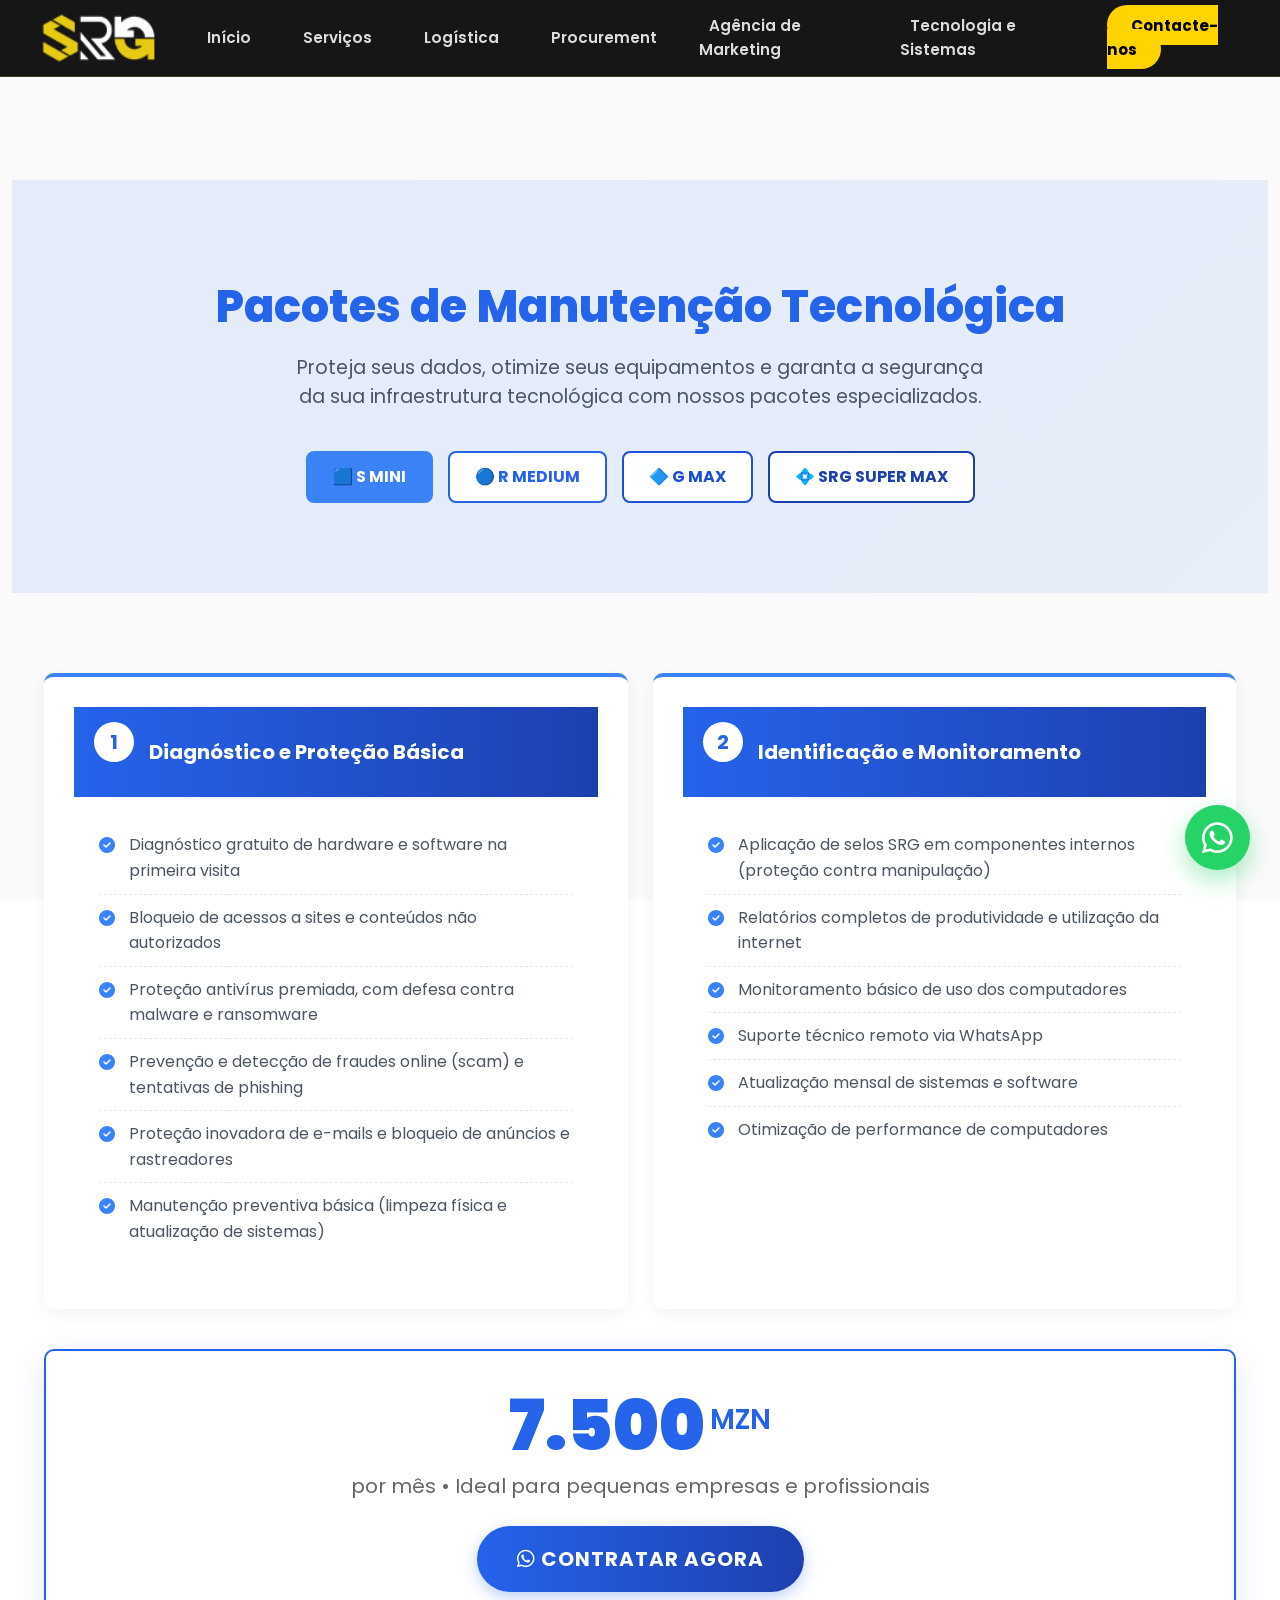
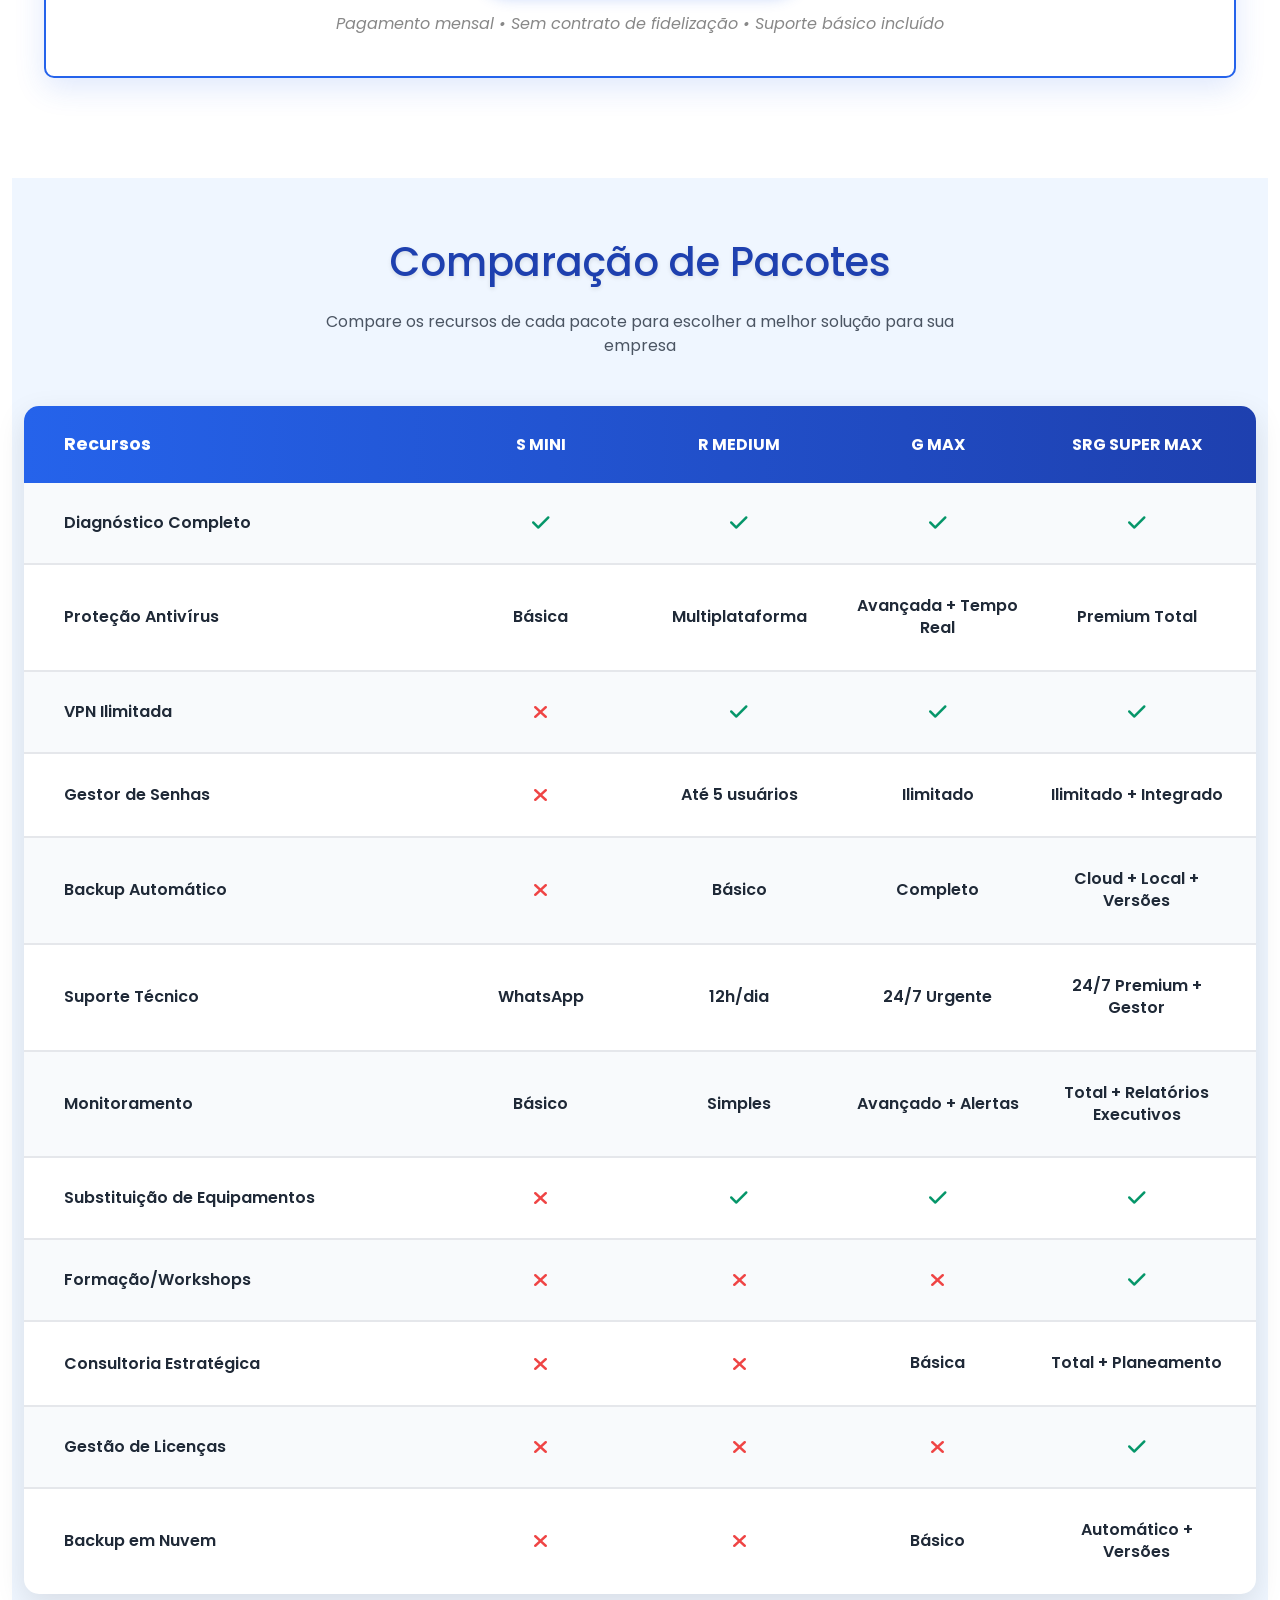
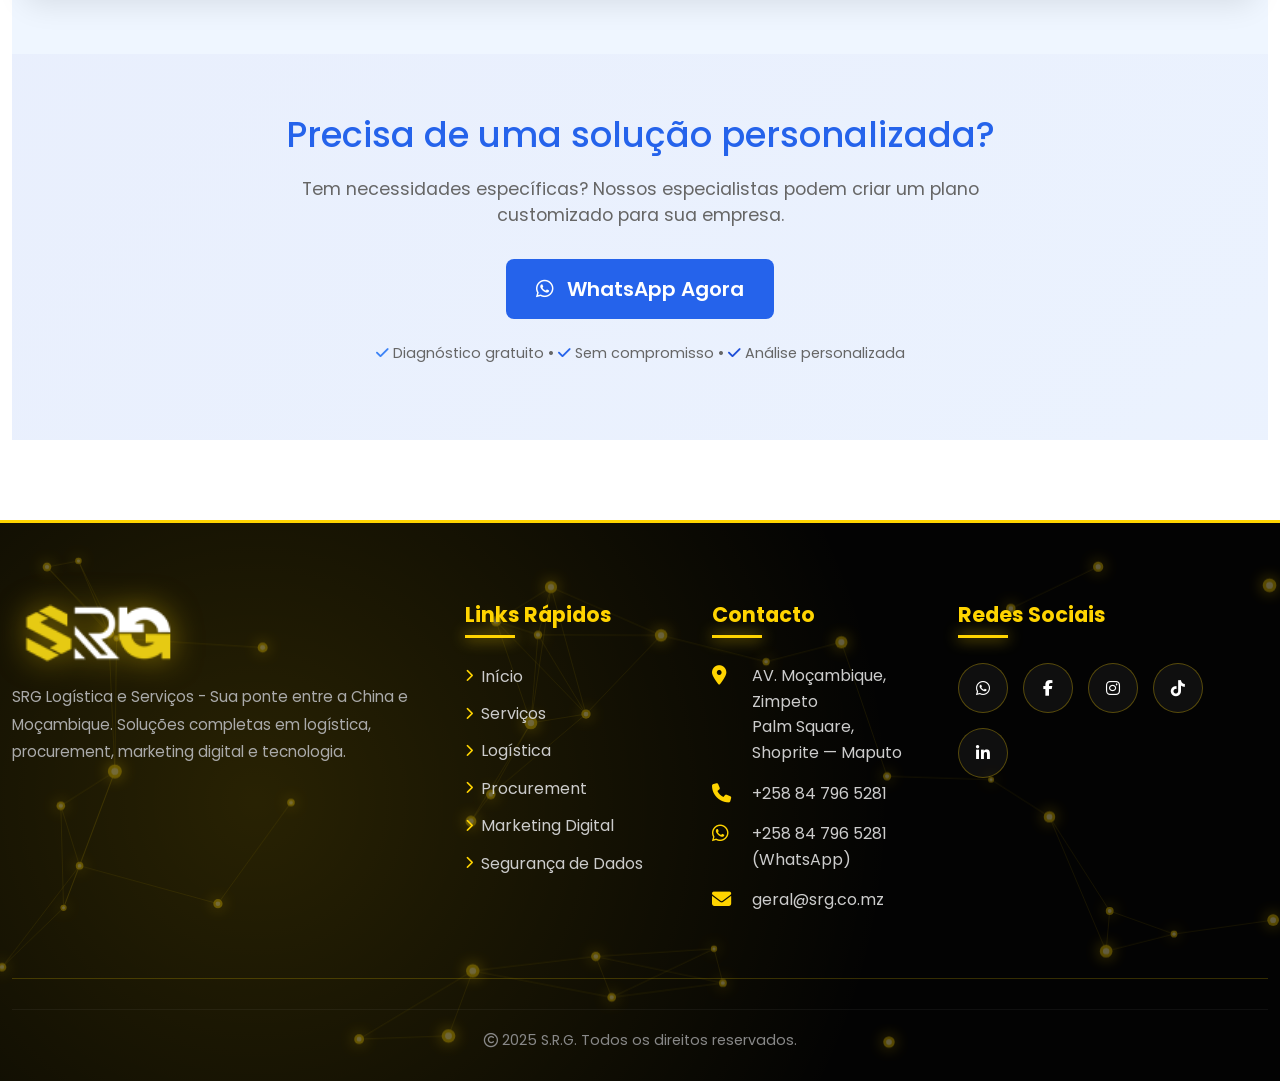
<file: manutencao.html>
<!DOCTYPE html>
<html lang="pt-MZ">
<head>
  <meta charset="utf-8">
  <meta name="viewport" content="width=device-width, initial-scale=1">
  <meta name="description" content="Pacotes de Manutenção Tecnológica - SRG | Soluções de Proteção de Dados e Manutenção de Equipamentos">
  <meta name="keywords" content="manutenção informática maputo, proteção de dados moçambique, manutenção computadores, segurança informática, srg tecnologia">
  
  <!-- Open Graph -->
  <meta property="og:title" content="Pacotes de Manutenção Tecnológica - SRG | Proteção e Manutenção de Equipamentos">
  <meta property="og:description" content="Escolha entre nossos pacotes de manutenção: S MINI, R MEDIUM, G MAX ou SRG SUPER MAX">
  <meta property="og:image" content="https://srg.co.mz/assets/custom/images/srg.png">
  
  <title>Pacotes de Manutenção Tecnológica - SRG</title>

  <!-- Favicon -->
  <link rel="icon" href="assets/custom/images/srg.png" type="image/png">

  <!-- Fonts & Icons -->
  <link href="https://fonts.googleapis.com/css2?family=Poppins:wght@300;400;600;700;800&display=swap" rel="stylesheet">
  <link href="https://cdnjs.cloudflare.com/ajax/libs/font-awesome/6.4.0/css/all.min.css" rel="stylesheet">
  
  <!-- Bootstrap 5 CSS -->
  <link href="https://cdn.jsdelivr.net/npm/bootstrap@5.3.0/dist/css/bootstrap.min.css" rel="stylesheet">
  <!-- Bootstrap Icons -->
  <link rel="stylesheet" href="https://cdn.jsdelivr.net/npm/bootstrap-icons@1.10.0/font/bootstrap-icons.css">
  <!-- Font Awesome -->
  <link rel="stylesheet" href="https://cdnjs.cloudflare.com/ajax/libs/font-awesome/6.4.0/css/all.min.css">
  <!-- AOS (Animate On Scroll) -->
  <link href="https://unpkg.com/aos@2.3.1/dist/aos.css" rel="stylesheet">
  
  <!-- CSS Personalizado -->
  <link rel="stylesheet" href="css/style.css">
  
  <!-- CSS Específico para esta página -->
  <style>
    :root {
      --primary: #2563eb;     /* Azul principal */
      --secondary: #3b82f6;   /* Azul secundário */
      --light: #eff6ff;       /* Azul claro para fundos */
      --dark: #1e40af;        /* Azul escuro */
      --gray: #e5e7eb;        /* Cinza azulado */
      --mini-color: #3b82f6;      /* Azul claro */
      --medium-color: #2563eb;    /* Azul médio */
      --max-color: #1d4ed8;       /* Azul escuro */
      --supermax-color: #1e40af;  /* Azul muito escuro */
      --srg-yellow: #FFD400;
      --whatsapp-green: #25d366;
      --whatsapp-dark: #128C7E;
    }
    
    /* Estilos específicos para os pacotes de manutenção */
    .packages-hero {
      padding: 100px 0 60px;
      background: linear-gradient(135deg, rgba(37, 99, 235, 0.1) 0%, rgba(59, 130, 246, 0.1) 100%);
      text-align: center;
    }
    
    .packages-hero h1 {
      color: var(--primary);
      font-size: 2.8rem;
      font-weight: 800;
      margin-bottom: 20px;
    }
    
    .packages-hero p {
      color: #4b5563;
      font-size: 1.2rem;
      max-width: 700px;
      margin: 0 auto 30px;
    }
    
    .package-navigation {
      display: flex;
      justify-content: center;
      gap: 15px;
      margin: 40px 0 30px;
      flex-wrap: wrap;
    }
    
    .package-nav-btn {
      padding: 12px 25px;
      border: 2px solid var(--secondary);
      background: white;
      color: var(--primary);
      border-radius: 8px;
      font-weight: 700;
      cursor: pointer;
      transition: all 0.3s;
      text-decoration: none;
      text-align: center;
    }
    
    .package-nav-btn:hover {
      background: var(--secondary);
      color: white;
      transform: translateY(-3px);
    }
    
    .package-nav-btn.active {
      background: var(--secondary);
      color: white;
    }
    
    /* Cores específicas para cada botão */
    .package-nav-btn[data-package="s-mini"] {
      border-color: var(--mini-color);
      color: var(--mini-color);
    }
    
    .package-nav-btn[data-package="s-mini"]:hover,
    .package-nav-btn[data-package="s-mini"].active {
      background: var(--mini-color);
      color: white;
    }
    
    .package-nav-btn[data-package="r-medium"] {
      border-color: var(--medium-color);
      color: var(--medium-color);
    }
    
    .package-nav-btn[data-package="r-medium"]:hover,
    .package-nav-btn[data-package="r-medium"].active {
      background: var(--medium-color);
      color: white;
    }
    
    .package-nav-btn[data-package="g-max"] {
      border-color: var(--max-color);
      color: var(--max-color);
    }
    
    .package-nav-btn[data-package="g-max"]:hover,
    .package-nav-btn[data-package="g-max"].active {
      background: var(--max-color);
      color: white;
    }
    
    .package-nav-btn[data-package="srg-super-max"] {
      border-color: var(--supermax-color);
      color: var(--supermax-color);
    }
    
    .package-nav-btn[data-package="srg-super-max"]:hover,
    .package-nav-btn[data-package="srg-super-max"].active {
      background: var(--supermax-color);
      color: white;
    }
    
    /* Design dos pacotes */
    .package-content-section {
      padding: 40px 0;
    }
    
    .package-content {
      display: none;
    }
    
    .package-content.active {
      display: block;
      animation: fadeIn 0.5s ease;
    }
    
    @keyframes fadeIn {
      from { opacity: 0; transform: translateY(20px); }
      to { opacity: 1; transform: translateY(0); }
    }
    
    /* Features Grid */
    .features-grid {
      display: grid;
      grid-template-columns: repeat(auto-fill, minmax(500px, 1fr));
      gap: 25px;
      margin: 40px 0;
    }
    
    @media (max-width: 768px) {
      .features-grid {
        grid-template-columns: 1fr;
      }
    }
    
    .feature-card {
      background-color: white;
      border-radius: 10px;
      overflow: hidden;
      box-shadow: 0 5px 15px rgba(0,0,0,0.05);
      transition: transform 0.3s ease, box-shadow 0.3s ease;
      border-top: 4px solid var(--secondary);
    }
    
    .feature-card:hover {
      transform: translateY(-5px);
      box-shadow: 0 10px 25px rgba(0,0,0,0.1);
    }
    
    .feature-header {
      background: linear-gradient(to right, var(--primary), var(--dark));
      color: white;
      padding: 15px 20px;
      display: flex;
      align-items: center;
      gap: 15px;
    }
    
    .feature-icon {
      background-color: white;
      color: var(--primary);
      width: 40px;
      height: 40px;
      border-radius: 50%;
      display: flex;
      align-items: center;
      justify-content: center;
      font-weight: bold;
      font-size: 20px;
    }
    
    .feature-header h3 {
      font-size: 20px;
      margin: 0;
    }
    
    .feature-content {
      padding: 25px;
    }
    
    .feature-content ul {
      list-style-type: none;
      padding: 0;
      margin: 0;
    }
    
    .feature-content li {
      padding: 10px 0;
      border-bottom: 1px dashed var(--gray);
      display: flex;
      align-items: flex-start;
      gap: 10px;
    }
    
    .feature-content li:last-child {
      border-bottom: none;
    }
    
    .feature-content li i {
      color: var(--secondary);
      margin-top: 5px;
      min-width: 20px;
    }
    
    .feature-content span {
      color: #4b5563;
      line-height: 1.6;
    }
    
    /* Bonus Section */
    .bonus-section {
      background: linear-gradient(to right, var(--primary), var(--dark));
      color: white;
      border-radius: 10px;
      padding: 30px;
      margin: 40px 0;
      box-shadow: 0 5px 15px rgba(37, 99, 235, 0.2);
    }
    
    .bonus-header {
      display: flex;
      align-items: center;
      gap: 15px;
      margin-bottom: 20px;
    }
    
    .bonus-icon {
      background-color: white;
      color: var(--primary);
      width: 50px;
      height: 50px;
      border-radius: 50%;
      display: flex;
      align-items: center;
      justify-content: center;
      font-size: 24px;
      font-weight: bold;
    }
    
    .bonus-section h3 {
      font-size: 26px;
      color: white;
      margin: 0;
    }
    
    .bonus-content ul {
      list-style-type: none;
      padding-left: 0;
      margin: 0;
    }
    
    .bonus-content li {
      padding: 15px 0;
      border-bottom: 1px solid rgba(255,255,255,0.1);
      display: flex;
      align-items: flex-start;
      gap: 15px;
    }
    
    .bonus-content li:last-child {
      border-bottom: none;
    }
    
    .bonus-content i {
      color: white;
      background: rgba(255,255,255,0.2);
      padding: 5px;
      border-radius: 50%;
      margin-top: 5px;
    }
    
    /* Price Section */
    .price-section {
      text-align: center;
      padding: 40px 0;
      background-color: white;
      border-radius: 10px;
      margin: 40px 0;
      box-shadow: 0 5px 15px rgba(0,0,0,0.05);
      border: 2px solid var(--secondary);
    }
    
    .price-tag {
      font-size: 70px;
      font-weight: 900;
      color: var(--primary);
      line-height: 1;
      margin-bottom: 10px;
      display: flex;
      align-items: flex-start;
      justify-content: center;
      gap: 5px;
    }
    
    .price-tag small {
      font-size: 28px;
      font-weight: 600;
      margin-top: 15px;
    }
    
    .price-text {
      font-size: 20px;
      color: #666;
      margin-bottom: 25px;
    }
    
    .cta-button {
      display: inline-block;
      background: linear-gradient(to right, var(--primary), var(--dark));
      color: white;
      padding: 18px 40px;
      border-radius: 50px;
      font-size: 20px;
      font-weight: 700;
      text-decoration: none;
      transition: all 0.3s ease;
      box-shadow: 0 5px 15px rgba(37, 99, 235, 0.3);
      text-transform: uppercase;
      letter-spacing: 1px;
    }
    
    .cta-button:hover {
      transform: translateY(-5px);
      box-shadow: 0 10px 20px rgba(37, 99, 235, 0.4);
      color: white;
    }
    
    .price-note {
      margin-top: 20px;
      font-size: 16px;
      color: #888;
      font-style: italic;
    }
    
    /* Tabela Comparativa - ALINHAMENTO PERFEITO */
    .comparison-section {
      padding: 60px 0;
      background: var(--light);
    }
    
    .comparison-table {
      background: white;
      border-radius: 15px;
      overflow: hidden;
      box-shadow: 0 10px 30px rgba(0,0,0,0.1);
      width: 100%;
      border-collapse: collapse;
    }
    
    .comparison-header {
      display: grid;
      grid-template-columns: 2fr 1fr 1fr 1fr 1fr;
      background: linear-gradient(to right, var(--primary), var(--dark));
      color: white;
      font-weight: 700;
      padding: 25px 20px;
      text-align: center;
      align-items: center;
    }
    
    .comparison-header div:first-child {
      text-align: left;
      padding-left: 20px;
    }
    
    .comparison-row {
      display: grid;
      grid-template-columns: 2fr 1fr 1fr 1fr 1fr;
      padding: 20px;
      align-items: center;
      border-bottom: 2px solid var(--gray);
      text-align: center;
      min-height: 70px;
    }
    
    .comparison-row:nth-child(even) {
      background-color: #f8fafc;
    }
    
    .comparison-row:last-child {
      border-bottom: none;
    }
    
    .feature-name {
      font-weight: 600;
      color: #1f2937;
      text-align: left;
      padding-left: 20px;
    }
    
    /* Alinhamento perfeito para check marks e conteúdo */
    .comparison-row > div:not(:first-child) {
      display: flex;
      justify-content: center;
      align-items: center;
      height: 100%;
      padding: 10px;
    }
    
    .check {
      color: #059669; /* Verde para check */
      font-size: 20px;
      text-align: center;
      display: flex;
      justify-content: center;
      align-items: center;
      width: 100%;
      height: 100%;
    }
    
    .check i {
      display: inline-block;
    }
    
    .cross {
      color: #ef4444; /* Vermelho para X */
      font-size: 20px;
      text-align: center;
      display: flex;
      justify-content: center;
      align-items: center;
      width: 100%;
      height: 100%;
    }
    
    .cross i {
      display: inline-block;
    }
    
    /* Texto nas células alinhado ao centro */
    .comparison-row div:not(.feature-name):not(.check):not(.cross) {
      color: #1f2937;
      font-weight: 600;
      display: flex;
      justify-content: center;
      align-items: center;
      text-align: center;
      width: 100%;
      height: 100%;
      line-height: 1.4;
    }
    
    /* CTA Final */
    .final-cta {
      text-align: center;
      padding: 60px 0;
      background: linear-gradient(135deg, rgba(37, 99, 235, 0.1) 0%, rgba(59, 130, 246, 0.1) 100%);
    }
    
    /* WhatsApp Flutuante */
    .whatsapp-float {
      position: fixed;
      bottom: 30px;
      right: 30px;
      background: var(--whatsapp-green);
      color: white;
      width: 65px;
      height: 65px;
      border-radius: 50%;
      display: flex;
      align-items: center;
      justify-content: center;
      font-size: 2.2rem;
      box-shadow: 0 10px 25px rgba(37,211,102,0.4);
      z-index: 99;
      transition: 0.3s;
      text-decoration: none;
    }
    
    .whatsapp-float:hover {
      transform: scale(1.1);
      background: #20b859;
    }
    
    /* Header fixo */
    .fixed-header {
      position: fixed;
      top: 0;
      width: 100%;
      z-index: 1000;
      background: rgba(10, 10, 10, 0.95);
      backdrop-filter: blur(12px);
      border-bottom: 1px solid rgba(255,212,0,0.2);
    }
    
    .nav-container {
      display: flex;
      justify-content: space-between;
      align-items: center;
      padding: 0.8rem 2rem;
      max-width: 1400px;
      margin: 0 auto;
    }
    
    .brand img { 
      height: 50px; 
    }
    
    nav ul {
      display: flex;
      list-style: none;
      gap: 2rem;
      margin: 0;
      align-items: center;
    }
    
    nav a {
      text-decoration: none;
      color: white;
      font-weight: 500;
      transition: color 0.3s;
      font-size: 0.95rem;
    }
    
    nav a:hover { 
      color: var(--srg-yellow); 
    }
    
    nav a.cta {
      background: var(--srg-yellow);
      padding: 0.6rem 1.5rem;
      border-radius: 50px;
      color: black;
      font-weight: 700;
    }
    
    .menu-toggle {
      display: none;
      background: none;
      border: none;
      font-size: 1.8rem;
      cursor: pointer;
      color: white;
    }
    
    body {
      padding-top: 90px;
      font-family: 'Poppins', sans-serif;
      background: #fafafa;
    }
    
    /* Responsividade */
    @media (max-width: 1200px) {
      .comparison-header, .comparison-row {
        grid-template-columns: 2fr 1fr 1fr 1fr 1fr;
        font-size: 14px;
        padding: 15px;
      }
      
      .price-tag {
        font-size: 60px;
      }
    }
    
    @media (max-width: 992px) {
      .features-grid {
        grid-template-columns: 1fr;
      }
      
      .comparison-header, .comparison-row {
        grid-template-columns: 1.5fr 0.9fr 0.9fr 0.9fr 0.9fr;
        font-size: 13px;
        padding: 12px;
      }
      
      .feature-name {
        padding-left: 10px;
        font-size: 13px;
      }
    }
    
    @media (max-width: 768px) {
      .packages-hero h1 {
        font-size: 2.2rem;
      }
      
      .price-tag {
        font-size: 50px;
      }
      
      .price-tag small {
        font-size: 20px;
        margin-top: 10px;
      }
      
      .feature-header {
        flex-direction: column;
        text-align: center;
        gap: 10px;
      }
      
      .comparison-header, .comparison-row {
        grid-template-columns: 1.2fr 0.8fr 0.8fr 0.8fr 0.8fr;
        font-size: 11px;
        padding: 10px;
      }
      
      .comparison-header div:first-child,
      .feature-name {
        padding-left: 5px;
        font-size: 11px;
      }
      
      .check, .cross {
        font-size: 16px;
      }
      
      .menu-toggle {
        display: block;
      }
      
      nav ul {
        display: none;
        position: absolute;
        top: 100%;
        left: 0;
        width: 100%;
        background: rgba(10, 10, 10, 0.95);
        backdrop-filter: blur(12px);
        flex-direction: column;
        padding: 20px;
        gap: 15px;
        z-index: 1000;
      }
      
      nav ul.show {
        display: flex;
      }
    }
    
    @media (max-width: 576px) {
      .package-navigation {
        flex-direction: column;
        align-items: center;
      }
      
      .package-nav-btn {
        width: 90%;
        max-width: 300px;
      }
      
      .comparison-header, .comparison-row {
        grid-template-columns: 1fr 0.7fr 0.7fr 0.7fr 0.7fr;
        font-size: 10px;
      }
      
      .feature-content li {
        font-size: 14px;
      }
    }
    
    /* Melhorias para legibilidade */
    .feature-content li:hover {
      background-color: #f8fafc;
      border-radius: 5px;
      padding-left: 10px;
      padding-right: 10px;
    }
    
    /* Destaque para pacote ativo */
    .package-content.active .price-section {
      border-color: var(--primary);
      box-shadow: 0 10px 30px rgba(37, 99, 235, 0.15);
    }
    
    /* Animação suave para transições */
    .package-content {
      transition: opacity 0.3s ease;
    }
    
    /* Footer Dinâmico com Efeito Network */
    .dynamic-footer {
      position: relative;
      background: #030303;
      color: #fff;
      padding: 80px 0 30px;
      margin-top: 80px;
      overflow: hidden;
      border-top: 3px solid var(--srg-yellow);
    }

    #networkCanvas {
      position: absolute;
      top: 0;
      left: 0;
      width: 100%;
      height: 100%;
      z-index: 1;
      opacity: 0.4;
      pointer-events: none;
    }

    .footer-content {
      position: relative;
      z-index: 2;
    }

    .footer-glow {
      position: absolute;
      top: 0;
      left: 0;
      width: 100%;
      height: 100%;
      background: radial-gradient(circle at 20% 50%, rgba(255, 212, 0, 0.15) 0%, transparent 60%);
      z-index: 1;
      pointer-events: none;
    }

    .footer-grid {
      display: grid;
      grid-template-columns: 2fr 1fr 1fr 1.5fr;
      gap: 40px;
      margin-bottom: 50px;
      position: relative;
      z-index: 2;
    }

    .footer-logo-section {
      margin-bottom: 20px;
    }

    .footer-logo {
      height: 60px;
      margin-bottom: 20px;
      filter: drop-shadow(0 0 15px rgba(255, 212, 0, 0.5));
    }

    .footer-description {
      color: #aaa;
      line-height: 1.8;
      margin-bottom: 25px;
      font-size: 0.95rem;
    }

    .footer-title {
      color: var(--srg-yellow);
      font-size: 1.3rem;
      font-weight: 700;
      margin-bottom: 25px;
      position: relative;
      padding-bottom: 10px;
    }

    .footer-title::after {
      content: '';
      position: absolute;
      bottom: 0;
      left: 0;
      width: 50px;
      height: 3px;
      background: var(--srg-yellow);
      box-shadow: 0 0 15px var(--srg-yellow);
    }

    .footer-links {
      list-style: none;
      padding: 0;
    }

    .footer-links li {
      margin-bottom: 12px;
    }

    .footer-links a {
      color: #ccc;
      text-decoration: none;
      transition: all 0.3s;
      display: inline-flex;
      align-items: center;
      gap: 8px;
    }

    .footer-links a i {
      color: var(--srg-yellow);
      font-size: 0.8rem;
      transition: transform 0.3s;
    }

    .footer-links a:hover {
      color: var(--srg-yellow);
      transform: translateX(5px);
    }

    .footer-links a:hover i {
      transform: translateX(3px);
    }

    .contact-info {
      margin-bottom: 15px;
      display: flex;
      align-items: flex-start;
      gap: 15px;
      color: #ccc;
    }

    .contact-info i {
      color: var(--srg-yellow);
      font-size: 1.2rem;
      min-width: 25px;
      margin-top: 3px;
    }

    .contact-info p {
      margin: 0;
      line-height: 1.6;
    }

    .contact-info a {
      color: #ccc;
      text-decoration: none;
      transition: color 0.3s;
    }

    .contact-info a:hover {
      color: var(--srg-yellow);
    }

    /* Redes Sociais com efeitos */
    .social-links {
      display: flex;
      gap: 15px;
      margin-top: 20px;
      flex-wrap: wrap;
    }

    .social-link {
      width: 50px;
      height: 50px;
      background: rgba(255, 255, 255, 0.05);
      border-radius: 50%;
      display: flex;
      align-items: center;
      justify-content: center;
      color: white;
      text-decoration: none;
      transition: all 0.3s;
      position: relative;
      border: 1px solid rgba(255, 212, 0, 0.3);
      overflow: hidden;
    }

    .social-link::before {
      content: '';
      position: absolute;
      top: 50%;
      left: 50%;
      width: 0;
      height: 0;
      border-radius: 50%;
      background: rgba(255, 212, 0, 0.3);
      transform: translate(-50%, -50%);
      transition: width 0.3s, height 0.3s;
      z-index: -1;
    }

    .social-link:hover {
      color: black;
      border-color: var(--srg-yellow);
      transform: translateY(-5px);
      box-shadow: 0 5px 20px rgba(255, 212, 0, 0.4);
    }

    .social-link:hover::before {
      width: 100%;
      height: 100%;
      background: var(--srg-yellow);
    }

    .social-link:hover i {
      color: black;
      transform: scale(1.1);
    }

    /* Footer Bottom */
    .footer-bottom {
      position: relative;
      z-index: 2;
      padding-top: 30px;
      margin-top: 30px;
      border-top: 1px solid rgba(255, 212, 0, 0.2);
      display: flex;
      justify-content: space-between;
      align-items: center;
      flex-wrap: wrap;
      gap: 20px;
    }

    .copyright {
      color: #888;
      font-size: 0.9rem;
    }

    .footer-badges {
      display: flex;
      gap: 20px;
    }

    .badge-item {
      color: #666;
      font-size: 0.9rem;
      display: flex;
      align-items: center;
      gap: 5px;
      transition: color 0.3s;
    }

    .badge-item:hover {
      color: var(--srg-yellow);
    }

    .badge-item i {
      font-size: 1rem;
    }
  </style>
</head>
<body>

  <!-- HEADER FIXO (igual às outras páginas) -->
  <header class="fixed-header">
    <div class="container nav-container">
      <div class="brand">
        <a href="index.html"><img src="assets/custom/images/srg.png" alt="SRG" height="44" loading="lazy"></a>
      </div>

      <button class="menu-toggle" id="menuToggle" aria-expanded="false">
        <i class="fas fa-bars"></i>
      </button>

      <nav>
        <ul id="menu">
          <li><a href="index.html">Início</a></li>
          <li><a href="index.html#services">Serviços</a></li>
          <li><a href="index.html#logistica">Logística</a></li>
          <li><a href="index.html#procurement">Procurement</a></li>
          <li><a href="pacotes-marketing.html">Agência de Marketing</a></li>
          <li><a href="manutencao.html">Tecnologia e Sistemas</a></li>
          <li><a class="cta" href="#contact">Contacte-nos</a></li>
        </ul>
      </nav>
    </div>
  </header>

  <!-- WhatsApp Flutuante -->
  <a href="https://wa.me/258847965281?text=Olá!%20Gostaria%20de%20informações%20sobre%20os%20pacotes%20de%20manutenção" 
     class="whatsapp-float" target="_blank">
    <i class="fab fa-whatsapp"></i>
  </a>

  <main class="container main-content">

    <!-- HERO DOS PACOTES -->
    <section class="packages-hero">
      <div class="container">
        <h1>Pacotes de Manutenção Tecnológica</h1>
        <p>Proteja seus dados, otimize seus equipamentos e garanta a segurança da sua infraestrutura tecnológica com nossos pacotes especializados.</p>
        
        <!-- Navegação entre pacotes -->
        <div class="package-navigation">
          <a href="#s-mini" class="package-nav-btn active" data-package="s-mini">🟦 S MINI</a>
          <a href="#r-medium" class="package-nav-btn" data-package="r-medium">🔵 R MEDIUM</a>
          <a href="#g-max" class="package-nav-btn" data-package="g-max">🔷 G MAX</a>
          <a href="#srg-super-max" class="package-nav-btn" data-package="srg-super-max">💠 SRG SUPER MAX</a>
        </div>
      </div>
    </section>

    <!-- CONTEÚDO DOS PACOTES -->
    <section class="package-content-section">
      <div class="container">
        
        <!-- PACOTE S MINI -->
        <div id="s-mini" class="package-content active">
          <div class="features-grid">
            <!-- Card 1 -->
            <div class="feature-card" data-aos="fade-up">
              <div class="feature-header">
                <div class="feature-icon">1</div>
                <h3>Diagnóstico e Proteção Básica</h3>
              </div>
              <div class="feature-content">
                <ul>
                  <li><i class="fas fa-check-circle"></i> <span>Diagnóstico gratuito de hardware e software na primeira visita</span></li>
                  <li><i class="fas fa-check-circle"></i> <span>Bloqueio de acessos a sites e conteúdos não autorizados</span></li>
                  <li><i class="fas fa-check-circle"></i> <span>Proteção antivírus premiada, com defesa contra malware e ransomware</span></li>
                  <li><i class="fas fa-check-circle"></i> <span>Prevenção e detecção de fraudes online (scam) e tentativas de phishing</span></li>
                  <li><i class="fas fa-check-circle"></i> <span>Proteção inovadora de e-mails e bloqueio de anúncios e rastreadores</span></li>
                  <li><i class="fas fa-check-circle"></i> <span>Manutenção preventiva básica (limpeza física e atualização de sistemas)</span></li>
                </ul>
              </div>
            </div>
            
            <!-- Card 2 -->
            <div class="feature-card" data-aos="fade-up" data-aos-delay="100">
              <div class="feature-header">
                <div class="feature-icon">2</div>
                <h3>Identificação e Monitoramento</h3>
              </div>
              <div class="feature-content">
                <ul>
                  <li><i class="fas fa-check-circle"></i> <span>Aplicação de selos SRG em componentes internos (proteção contra manipulação)</span></li>
                  <li><i class="fas fa-check-circle"></i> <span>Relatórios completos de produtividade e utilização da internet</span></li>
                  <li><i class="fas fa-check-circle"></i> <span>Monitoramento básico de uso dos computadores</span></li>
                  <li><i class="fas fa-check-circle"></i> <span>Suporte técnico remoto via WhatsApp</span></li>
                  <li><i class="fas fa-check-circle"></i> <span>Atualização mensal de sistemas e software</span></li>
                  <li><i class="fas fa-check-circle"></i> <span>Otimização de performance de computadores</span></li>
                </ul>
              </div>
            </div>
          </div>
          
          <!-- Price Section -->
          <div class="price-section" data-aos="fade-up">
            <div class="price-tag">7.500<small>MZN</small></div>
            <div class="price-text">por mês • Ideal para pequenas empresas e profissionais</div>
            <a href="https://wa.me/258847965281?text=Olá!%20Quero%20contratar%20o%20PACOTE%20S%20MINI" 
               class="cta-button" target="_blank">
              <i class="fab fa-whatsapp"></i> Contratar Agora
            </a>
            <div class="price-note">Pagamento mensal • Sem contrato de fidelização • Suporte básico incluído</div>
          </div>
        </div>

        <!-- PACOTE R MEDIUM -->
        <div id="r-medium" class="package-content">
          <div class="features-grid">
            <!-- Card 1 -->
            <div class="feature-card" data-aos="fade-up">
              <div class="feature-header">
                <div class="feature-icon">1</div>
                <h3>Proteção Multiplataforma</h3>
              </div>
              <div class="feature-content">
                <ul>
                  <li><i class="fas fa-check-circle"></i> <span>Inclui todos os recursos do S MINI</span></li>
                  <li><i class="fas fa-check-circle"></i> <span>Proteção antivírus multiplataforma (Windows®, macOS®, Android™, iOS®)</span></li>
                  <li><i class="fas fa-check-circle"></i> <span>Proteção contra mineração de criptomoedas (cryptomining)</span></li>
                  <li><i class="fas fa-check-circle"></i> <span>Gestor de palavras-passe (Password Manager) para até 5 utilizadores</span></li>
                  <li><i class="fas fa-check-circle"></i> <span>VPN ilimitada com acesso a mais de 4000 servidores em 50+ países</span></li>
                  <li><i class="fas fa-check-circle"></i> <span>Manutenção corretiva de equipamentos e substituição de dispositivos avariados</span></li>
                </ul>
              </div>
            </div>
            
            <!-- Card 2 -->
            <div class="feature-card" data-aos="fade-up" data-aos-delay="100">
              <div class="feature-header">
                <div class="feature-icon">2</div>
                <h3>Suporte Avançado</h3>
              </div>
              <div class="feature-content">
                <ul>
                  <li><i class="fas fa-check-circle"></i> <span>Técnicos disponíveis 12h por dia, 7 dias por semana</span></li>
                  <li><i class="fas fa-check-circle"></i> <span>Suporte remoto urgente para problemas críticos</span></li>
                  <li><i class="fas fa-check-circle"></i> <span>Monitoria simples do uso dos computadores (sites visitados, tempo de utilização)</span></li>
                  <li><i class="fas fa-check-circle"></i> <span>Backup básico de arquivos importantes</span></li>
                  <li><i class="fas fa-check-circle"></i> <span>Consultoria técnica mensal</span></li>
                  <li><i class="fas fa-check-circle"></i> <span>Relatórios detalhados de segurança e performance</span></li>
                </ul>
              </div>
            </div>
          </div>
          
          <!-- Bonus Section -->
          <div class="bonus-section" data-aos="fade-up">
            <div class="bonus-header">
              <div class="bonus-icon"><i class="fas fa-gift"></i></div>
              <h3>BÔNUS – Suporte Prioritário</h3>
            </div>
            <div class="bonus-content">
              <ul>
                <li><i class="fas fa-star"></i> <span>Resposta prioritária em até 30 minutos para problemas críticos</span></li>
                <li><i class="fas fa-star"></i> <span>Visita técnica mensal preventiva</span></li>
                <li><i class="fas fa-star"></i> <span>Acesso a ferramentas de otimização premium</span></li>
              </ul>
            </div>
          </div>
          
          <!-- Price Section -->
          <div class="price-section" data-aos="fade-up">
            <div class="price-tag">15.500<small>MZN</small></div>
            <div class="price-text">por mês • Solução completa para empresas em crescimento</div>
            <a href="https://wa.me/258847965281?text=Olá!%20Quero%20contratar%20o%20PACOTE%20R%20MEDIUM" 
               class="cta-button" target="_blank">
              <i class="fab fa-whatsapp"></i> Contratar Agora
            </a>
            <div class="price-note">Inclui todos os recursos do S MINI • Suporte estendido 12h/dia • Popular</div>
          </div>
        </div>

        <!-- PACOTE G MAX -->
        <div id="g-max" class="package-content">
          <div class="features-grid">
            <!-- Card 1 -->
            <div class="feature-card" data-aos="fade-up">
              <div class="feature-header">
                <div class="feature-icon">1</div>
                <h3>Segurança Avançada</h3>
              </div>
              <div class="feature-content">
                <ul>
                  <li><i class="fas fa-check-circle"></i> <span>Inclui todos os recursos do R MEDIUM</span></li>
                  <li><i class="fas fa-check-circle"></i> <span>Proteção antivírus multipremiada com detecção em tempo real</span></li>
                  <li><i class="fas fa-check-circle"></i> <span>Proteção de identidade digital com detecção de fugas de dados</span></li>
                  <li><i class="fas fa-check-circle"></i> <span>Visualização da pegada digital e notificações automáticas</span></li>
                  <li><i class="fas fa-check-circle"></i> <span>VPN e gestor de palavras-passe integrados</span></li>
                  <li><i class="fas fa-check-circle"></i> <span>Substituição de dispositivos avariados</span></li>
                </ul>
              </div>
            </div>
            
            <!-- Card 2 -->
            <div class="feature-card" data-aos="fade-up" data-aos-delay="100">
              <div class="feature-header">
                <div class="feature-icon">2</div>
                <h3>Controle Total</h3>
              </div>
              <div class="feature-content">
                <ul>
                  <li><i class="fas fa-check-circle"></i> <span>Bloqueio de portas USB e de dispositivos não reconhecidos</span></li>
                  <li><i class="fas fa-check-circle"></i> <span>Instalação de rastreadores de segurança em equipamentos</span></li>
                  <li><i class="fas fa-check-circle"></i> <span>Monitoria avançada em tempo real com alertas e relatórios detalhados</span></li>
                  <li><i class="fas fa-check-circle"></i> <span>Definição de perfis de acesso diferenciados por departamento ou utilizador</span></li>
                  <li><i class="fas fa-check-circle"></i> <span>Gestão centralizada de permissões e políticas digitais</span></li>
                  <li><i class="fas fa-check-circle"></i> <span>Relatórios executivos de segurança e conformidade</span></li>
                </ul>
              </div>
            </div>
          </div>
          
          <!-- Price Section -->
          <div class="price-section" data-aos="fade-up">
            <div class="price-tag">25.500<small>MZN</small></div>
            <div class="price-text">por mês • Solução empresarial completa</div>
            <a href="https://wa.me/258847965281?text=Olá!%20Quero%20contratar%20o%20PACOTE%20G%20MAX" 
               class="cta-button" target="_blank">
              <i class="fab fa-whatsapp"></i> Contratar Agora
            </a>
            <div class="price-note">Inclui todos os recursos do R MEDIUM • Controle total • Segurança avançada</div>
          </div>
        </div>

        <!-- PACOTE SRG SUPER MAX -->
        <div id="srg-super-max" class="package-content">
          <div class="features-grid">
            <!-- Card 1 -->
            <div class="feature-card" data-aos="fade-up">
              <div class="feature-header">
                <div class="feature-icon">1</div>
                <h3>Solução Empresarial Premium</h3>
              </div>
              <div class="feature-content">
                <ul>
                  <li><i class="fas fa-check-circle"></i> <span>Inclui todos os recursos dos pacotes anteriores</span></li>
                  <li><i class="fas fa-check-circle"></i> <span>Cópias de segurança (backups) automáticas em nuvem e locais</span></li>
                  <li><i class="fas fa-check-circle"></i> <span>Gestão de versões de ficheiros com possibilidade de restaurar versões antigas</span></li>
                  <li><i class="fas fa-check-circle"></i> <span>Planeamento tecnológico de médio e longo prazo</span></li>
                  <li><i class="fas fa-check-circle"></i> <span>Gestão de licenças e softwares para evitar riscos legais</span></li>
                  <li><i class="fas fa-check-circle"></i> <span>Avaliação de custos e otimização de recursos de TI</span></li>
                </ul>
              </div>
            </div>
            
            <!-- Card 2 -->
            <div class="feature-card" data-aos="fade-up" data-aos-delay="100">
              <div class="feature-header">
                <div class="feature-icon">2</div>
                <h3>Consultoria e Formação</h3>
              </div>
              <div class="feature-content">
                <ul>
                  <li><i class="fas fa-check-circle"></i> <span>Apoio técnico em projectos de expansão da empresa</span></li>
                  <li><i class="fas fa-check-circle"></i> <span>Formação prática em boas práticas digitais e segurança online</span></li>
                  <li><i class="fas fa-check-circle"></i> <span>Workshops sobre uso produtivo e seguro da internet</span></li>
                  <li><i class="fas fa-check-circle"></i> <span>Suporte educativo contínuo durante 3 meses após implementação</span></li>
                  <li><i class="fas fa-check-circle"></i> <span>Campanhas internas de sensibilização e promoção de cultura digital</span></li>
                  <li><i class="fas fa-check-circle"></i> <span>Controlo parental digital para funcionários (opcional)</span></li>
                </ul>
              </div>
            </div>
            
            <!-- Card 3 -->
            <div class="feature-card" data-aos="fade-up" data-aos-delay="200">
              <div class="feature-header">
                <div class="feature-icon">3</div>
                <h3>Suporte 24/7 Premium</h3>
              </div>
              <div class="feature-content">
                <ul>
                  <li><i class="fas fa-check-circle"></i> <span>Técnicos disponíveis 24h por dia, 7 dias por semana</span></li>
                  <li><i class="fas fa-check-circle"></i> <span>Suporte remoto urgente com tempo de resposta de 15 minutos</span></li>
                  <li><i class="fas fa-check-circle"></i> <span>Gestor de conta dedicado</span></li>
                  <li><i class="fas fa-check-circle"></i> <span>Reuniões trimestrais de revisão estratégica</span></li>
                  <li><i class="fas fa-check-circle"></i> <span>Relatórios executivos personalizados</span></li>
                  <li><i class="fas fa-check-circle"></i> <span>Acesso direto à equipe de especialistas SRG</span></li>
                </ul>
              </div>
            </div>
          </div>
          
          <!-- Price Section -->
          <div class="price-section" data-aos="fade-up">
            <div class="price-tag">50.500<small>MZN</small></div>
            <div class="price-text">por mês • Solução empresarial premium completa</div>
            <a href="https://wa.me/258847965281?text=Olá!%20Quero%20contratar%20o%20PACOTE%20SRG%20SUPER%20MAX" 
               class="cta-button" target="_blank">
              <i class="fab fa-whatsapp"></i> Contratar Agora
            </a>
            <div class="price-note">Inclui todos os recursos • Suporte 24/7 • Consultoria estratégica • Solução completa</div>
          </div>
        </div>

      </div>
    </section>

    <!-- TABELA COMPARATIVA COM ALINHAMENTO PERFEITO -->
    <section class="comparison-section">
      <div class="container">
        <h2 class="text-center mb-4" style="color: #1e40af !important; font-size: 2.5rem; text-shadow: 0 2px 4px rgba(0,0,0,0.1);">Comparação de Pacotes</h2>
        <p class="text-center mb-5" style="color: #4B5563 !important; max-width: 700px; margin: 0 auto;">
          Compare os recursos de cada pacote para escolher a melhor solução para sua empresa
        </p>
        
        <div class="comparison-table">
          <div class="comparison-header">
            <div style="font-weight: 700; font-size: 1.1rem; text-align: left;">Recursos</div>
            <div style="color: #ffffff !important; font-weight: 700;">S MINI</div>
            <div style="color: #ffffff !important; font-weight: 700;">R MEDIUM</div>
            <div style="color: #ffffff !important; font-weight: 700;">G MAX</div>
            <div style="color: #ffffff !important; font-weight: 700;">SRG SUPER MAX</div>
          </div>
          
          <div class="comparison-row">
            <div class="feature-name">Diagnóstico Completo</div>
            <div class="check"><i class="fas fa-check"></i></div>
            <div class="check"><i class="fas fa-check"></i></div>
            <div class="check"><i class="fas fa-check"></i></div>
            <div class="check"><i class="fas fa-check"></i></div>
          </div>
          
          <div class="comparison-row">
            <div class="feature-name">Proteção Antivírus</div>
            <div>Básica</div>
            <div>Multiplataforma</div>
            <div>Avançada + Tempo Real</div>
            <div>Premium Total</div>
          </div>
          
          <div class="comparison-row">
            <div class="feature-name">VPN Ilimitada</div>
            <div class="cross"><i class="fas fa-times"></i></div>
            <div class="check"><i class="fas fa-check"></i></div>
            <div class="check"><i class="fas fa-check"></i></div>
            <div class="check"><i class="fas fa-check"></i></div>
          </div>
          
          <div class="comparison-row">
            <div class="feature-name">Gestor de Senhas</div>
            <div class="cross"><i class="fas fa-times"></i></div>
            <div>Até 5 usuários</div>
            <div>Ilimitado</div>
            <div>Ilimitado + Integrado</div>
          </div>
          
          <div class="comparison-row">
            <div class="feature-name">Backup Automático</div>
            <div class="cross"><i class="fas fa-times"></i></div>
            <div>Básico</div>
            <div>Completo</div>
            <div>Cloud + Local + Versões</div>
          </div>
          
          <div class="comparison-row">
            <div class="feature-name">Suporte Técnico</div>
            <div>WhatsApp</div>
            <div>12h/dia</div>
            <div>24/7 Urgente</div>
            <div>24/7 Premium + Gestor</div>
          </div>
          
          <div class="comparison-row">
            <div class="feature-name">Monitoramento</div>
            <div>Básico</div>
            <div>Simples</div>
            <div>Avançado + Alertas</div>
            <div>Total + Relatórios Executivos</div>
          </div>
          
          <div class="comparison-row">
            <div class="feature-name">Substituição de Equipamentos</div>
            <div class="cross"><i class="fas fa-times"></i></div>
            <div class="check"><i class="fas fa-check"></i></div>
            <div class="check"><i class="fas fa-check"></i></div>
            <div class="check"><i class="fas fa-check"></i></div>
          </div>
          
          <div class="comparison-row">
            <div class="feature-name">Formação/Workshops</div>
            <div class="cross"><i class="fas fa-times"></i></div>
            <div class="cross"><i class="fas fa-times"></i></div>
            <div class="cross"><i class="fas fa-times"></i></div>
            <div class="check"><i class="fas fa-check"></i></div>
          </div>
          
          <div class="comparison-row">
            <div class="feature-name">Consultoria Estratégica</div>
            <div class="cross"><i class="fas fa-times"></i></div>
            <div class="cross"><i class="fas fa-times"></i></div>
            <div>Básica</div>
            <div>Total + Planeamento</div>
          </div>
          
          <div class="comparison-row">
            <div class="feature-name">Gestão de Licenças</div>
            <div class="cross"><i class="fas fa-times"></i></div>
            <div class="cross"><i class="fas fa-times"></i></div>
            <div class="cross"><i class="fas fa-times"></i></div>
            <div class="check"><i class="fas fa-check"></i></div>
          </div>
          
          <div class="comparison-row">
            <div class="feature-name">Backup em Nuvem</div>
            <div class="cross"><i class="fas fa-times"></i></div>
            <div class="cross"><i class="fas fa-times"></i></div>
            <div>Básico</div>
            <div>Automático + Versões</div>
          </div>
        </div>
      </div>
    </section>

    <!-- CTA FINAL -->
    <section class="final-cta">
      <div class="container">
        <h2 style="color: var(--primary); font-size: 2.2rem; margin-bottom: 20px;">Precisa de uma solução personalizada?</h2>
        <p style="color: #666; font-size: 1.1rem; max-width: 700px; margin: 0 auto 30px;">
          Tem necessidades específicas? Nossos especialistas podem criar um plano customizado para sua empresa.
        </p>
        
        <div class="d-flex gap-3 justify-content-center flex-wrap">
          <a href="https://wa.me/258847965281?text=Olá!%20Preciso%20de%20um%20plano%20personalizado%20de%20manutenção" 
             class="btn btn-primary btn-lg" target="_blank" style="background: var(--primary); border: none; padding: 15px 30px;">
            <i class="fab fa-whatsapp me-2"></i> WhatsApp Agora
          </a>
        </div>
        
        <p class="mt-4" style="color: #666; font-size: 0.9rem;">
          <i class="fas fa-check" style="color: var(--mini-color);"></i> Diagnóstico gratuito • 
          <i class="fas fa-check" style="color: var(--medium-color);"></i> Sem compromisso • 
          <i class="fas fa-check" style="color: var(--max-color);"></i> Análise personalizada
        </p>
      </div>
    </section>

  </main>

  <!-- FOOTER DINÂMICO COM REDES E EFEITO NETWORK -->
  <footer class="dynamic-footer" id="contact">
    <canvas id="networkCanvas"></canvas>
    <div class="footer-glow"></div>
    
    <div class="container footer-content">
      <div class="footer-grid">
        <!-- Coluna 1: Logo e Descrição -->
        <div class="footer-logo-section">
          <img src="assets/custom/images/srg.png" alt="SRG" class="footer-logo">
          <p class="footer-description">
            SRG Logística e Serviços - Sua ponte entre a China e Moçambique. 
            Soluções completas em logística, procurement, marketing digital e tecnologia.
          </p>
        </div>

        <!-- Coluna 2: Links Rápidos -->
        <div>
          <h3 class="footer-title">Links Rápidos</h3>
          <ul class="footer-links">
            <li><a href="index.html"><i class="fas fa-chevron-right"></i> Início</a></li>
            <li><a href="index.html#services"><i class="fas fa-chevron-right"></i> Serviços</a></li>
            <li><a href="index.html#logistica"><i class="fas fa-chevron-right"></i> Logística</a></li>
            <li><a href="index.html#procurement"><i class="fas fa-chevron-right"></i> Procurement</a></li>
            <li><a href="index.html#marketing-digital"><i class="fas fa-chevron-right"></i> Marketing Digital</a></li>
            <li><a href="index.html#protecao-dados"><i class="fas fa-chevron-right"></i> Segurança de Dados</a></li>
          </ul>
        </div>

        <!-- Coluna 3: Contacto -->
        <div>
          <h3 class="footer-title">Contacto</h3>
          <div class="contact-info">
            <i class="fas fa-map-marker-alt"></i>
            <p>AV. Moçambique, Zimpeto<br>Palm Square, Shoprite — Maputo</p>
          </div>
          <div class="contact-info">
            <i class="fas fa-phone"></i>
            <p><a href="tel:+258847965281">+258 84 796 5281</a></p>
          </div>
          <div class="contact-info">
            <i class="fab fa-whatsapp"></i>
            <p><a href="https://wa.me/258847965281">+258 84 796 5281 (WhatsApp)</a></p>
          </div>
          <div class="contact-info">
            <i class="fas fa-envelope"></i>
            <p><a href="mailto:geral@srg.co.mz">geral@srg.co.mz</a></p>
          </div>
        </div>

        <!-- Coluna 4: Redes Sociais -->
        <div>
          <h3 class="footer-title">Redes Sociais</h3>
          <div class="social-links">
            <a href="https://wa.me/258847965281" class="social-link" target="_blank">
              <i class="fab fa-whatsapp"></i>
            </a>
            <a href="https://www.facebook.com/SRGsolutioncenter/" class="social-link" target="_blank">
              <i class="fab fa-facebook-f"></i>
            </a>
            <a href="https://www.instagram.com/srg_solution_center/" class="social-link" target="_blank">
              <i class="fab fa-instagram"></i>
            </a>
            <a href="https://vm.tiktok.com/ZS9eJVMVPYYky-nzs9t/" class="social-link" target="_blank">
              <i class="fab fa-tiktok"></i>
            </a>
            <a href="#" class="social-link" target="_blank">
              <i class="fab fa-linkedin-in"></i>
            </a>
          </div>
        </div>
      </div>

      <!-- Footer Bottom -->
          <div class="footer-bottom" style="text-align: center; justify-content: center;">
            <p class="copyright" style="margin: 0; width: 100%;">
                <i class="far fa-copyright"></i> 2025 S.R.G. Todos os direitos reservados.
            </p>
        </div>

    
    </div>
  </footer>

  
      


  <!-- Scripts -->
  <script src="https://cdn.jsdelivr.net/npm/bootstrap@5.3.0/dist/js/bootstrap.bundle.min.js"></script>
  <script src="https://unpkg.com/aos@2.3.1/dist/aos.js"></script>
  
  <!-- Script específico para esta página -->
  <script>
    // Inicializar AOS
    AOS.init({
      duration: 1000,
      once: true
    });
    
    // Menu Mobile
    const menuToggle = document.getElementById('menuToggle');
    const menu = document.getElementById('menu');
    
    if (menuToggle && menu) {
      menuToggle.addEventListener('click', function() {
        const expanded = menuToggle.getAttribute('aria-expanded') === 'true';
        menuToggle.setAttribute('aria-expanded', !expanded);
        menu.classList.toggle('show');
        menuToggle.innerHTML = menu.classList.contains('show') 
          ? '<i class="fas fa-times"></i>' 
          : '<i class="fas fa-bars"></i>';
      });
      
      document.querySelectorAll('#menu a').forEach(link => {
        link.addEventListener('click', () => {
          menu.classList.remove('show');
          menuToggle.setAttribute('aria-expanded', 'false');
          menuToggle.innerHTML = '<i class="fas fa-bars"></i>';
        });
      });
    }
    
    // Navegação entre pacotes
    document.addEventListener('DOMContentLoaded', function() {
      const packageNavBtns = document.querySelectorAll('.package-nav-btn');
      const packageContents = document.querySelectorAll('.package-content');
      
      packageNavBtns.forEach(btn => {
        btn.addEventListener('click', function(e) {
          e.preventDefault();
          
          // Remover classe active de todos os botões
          packageNavBtns.forEach(b => b.classList.remove('active'));
          
          // Adicionar classe active ao botão clicado
          this.classList.add('active');
          
          // Obter o ID do pacote alvo
          const targetPackage = this.getAttribute('data-package');
          
          // Esconder todos os conteúdos
          packageContents.forEach(content => {
            content.classList.remove('active');
          });
          
          // Mostrar conteúdo do pacote selecionado
          const targetContent = document.getElementById(targetPackage);
          if (targetContent) {
            targetContent.classList.add('active');
            
            // Scroll suave para o topo do pacote
            window.scrollTo({
              top: targetContent.offsetTop - 100,
              behavior: 'smooth'
            });
            
            // Atualizar URL
            history.pushState(null, null, '#' + targetPackage);
          }
        });
      });
      
      // Verificar pacote na URL ao carregar a página
      const pacoteHash = window.location.hash.substring(1);
      
      if (pacoteHash && (pacoteHash === 's-mini' || pacoteHash === 'r-medium' || pacoteHash === 'g-max' || pacoteHash === 'srg-super-max')) {
        // Simular clique no botão correspondente
        const targetBtn = document.querySelector(`.package-nav-btn[data-package="${pacoteHash}"]`);
        if (targetBtn) {
          targetBtn.click();
        }
      }
    });

    // Canvas do efeito de rede no footer
    const canvas = document.getElementById('networkCanvas');
    if (canvas) {
      const ctx = canvas.getContext('2d');
      let width, height;
      let particles = [];
      const particleCount = 40;

      function init() {
        width = window.innerWidth;
        height = document.querySelector('.dynamic-footer').offsetHeight;
        canvas.width = width;
        canvas.height = height;

        for (let i = 0; i < particleCount; i++) {
          particles.push({
            x: Math.random() * width,
            y: Math.random() * height,
            vx: (Math.random() - 0.5) * 0.3,
            vy: (Math.random() - 0.5) * 0.3,
            radius: Math.random() * 4 + 3
          });
        }
      }

      function draw() {
        ctx.clearRect(0, 0, width, height);
        
        // Desenhar conexões
        ctx.strokeStyle = '#FFD400';
        ctx.lineWidth = 0.8;
        ctx.globalAlpha = 0.25;

        for (let i = 0; i < particles.length; i++) {
          for (let j = i + 1; j < particles.length; j++) {
            const dx = particles[i].x - particles[j].x;
            const dy = particles[i].y - particles[j].y;
            const distance = Math.sqrt(dx * dx + dy * dy);

            if (distance < 150) {
              ctx.beginPath();
              ctx.moveTo(particles[i].x, particles[i].y);
              ctx.lineTo(particles[j].x, particles[j].y);
              ctx.stroke();
            }
          }
        }

        // Desenhar partículas
        particles.forEach(p => {
          ctx.shadowColor = '#FFD400';
          ctx.shadowBlur = 15;
          
          ctx.fillStyle = '#FFD400';
          ctx.globalAlpha = 0.8;
          ctx.beginPath();
          ctx.arc(p.x, p.y, p.radius, 0, Math.PI * 2);
          ctx.fill();
          
          // Centro mais brilhante
          ctx.shadowBlur = 20;
          ctx.fillStyle = '#FFFFFF';
          ctx.globalAlpha = 0.6;
          ctx.beginPath();
          ctx.arc(p.x, p.y, p.radius * 0.5, 0, Math.PI * 2);
          ctx.fill();
        });

        // Resetar sombra
        ctx.shadowBlur = 0;

        // Mover partículas
        particles.forEach(p => {
          p.x += p.vx;
          p.y += p.vy;

          if (p.x < 0 || p.x > width) p.vx *= -1;
          if (p.y < 0 || p.y > height) p.vy *= -1;
        });

        requestAnimationFrame(draw);
      }

      init();
      draw();

      window.addEventListener('resize', () => {
        width = window.innerWidth;
        height = document.querySelector('.dynamic-footer').offsetHeight;
        canvas.width = width;
        canvas.height = height;
      });
    }
  </script>
</body>
</html>
</file>
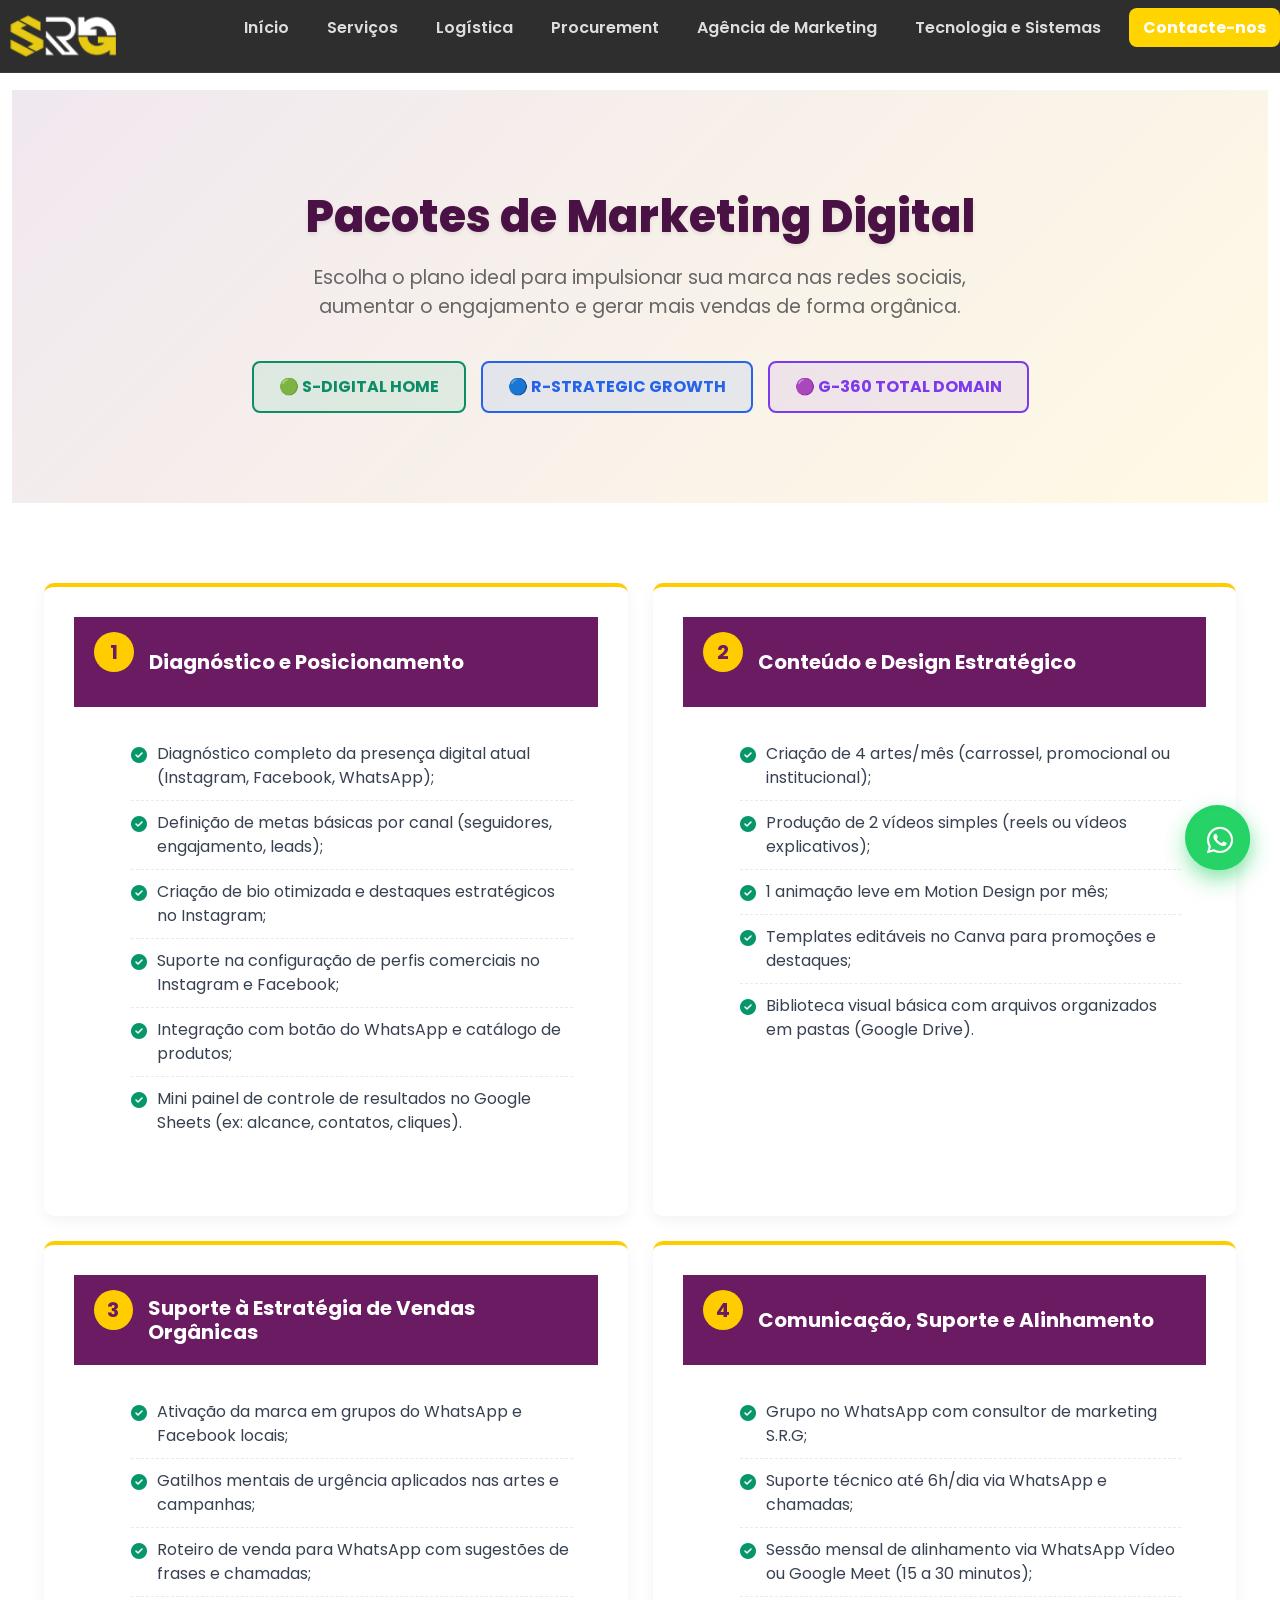
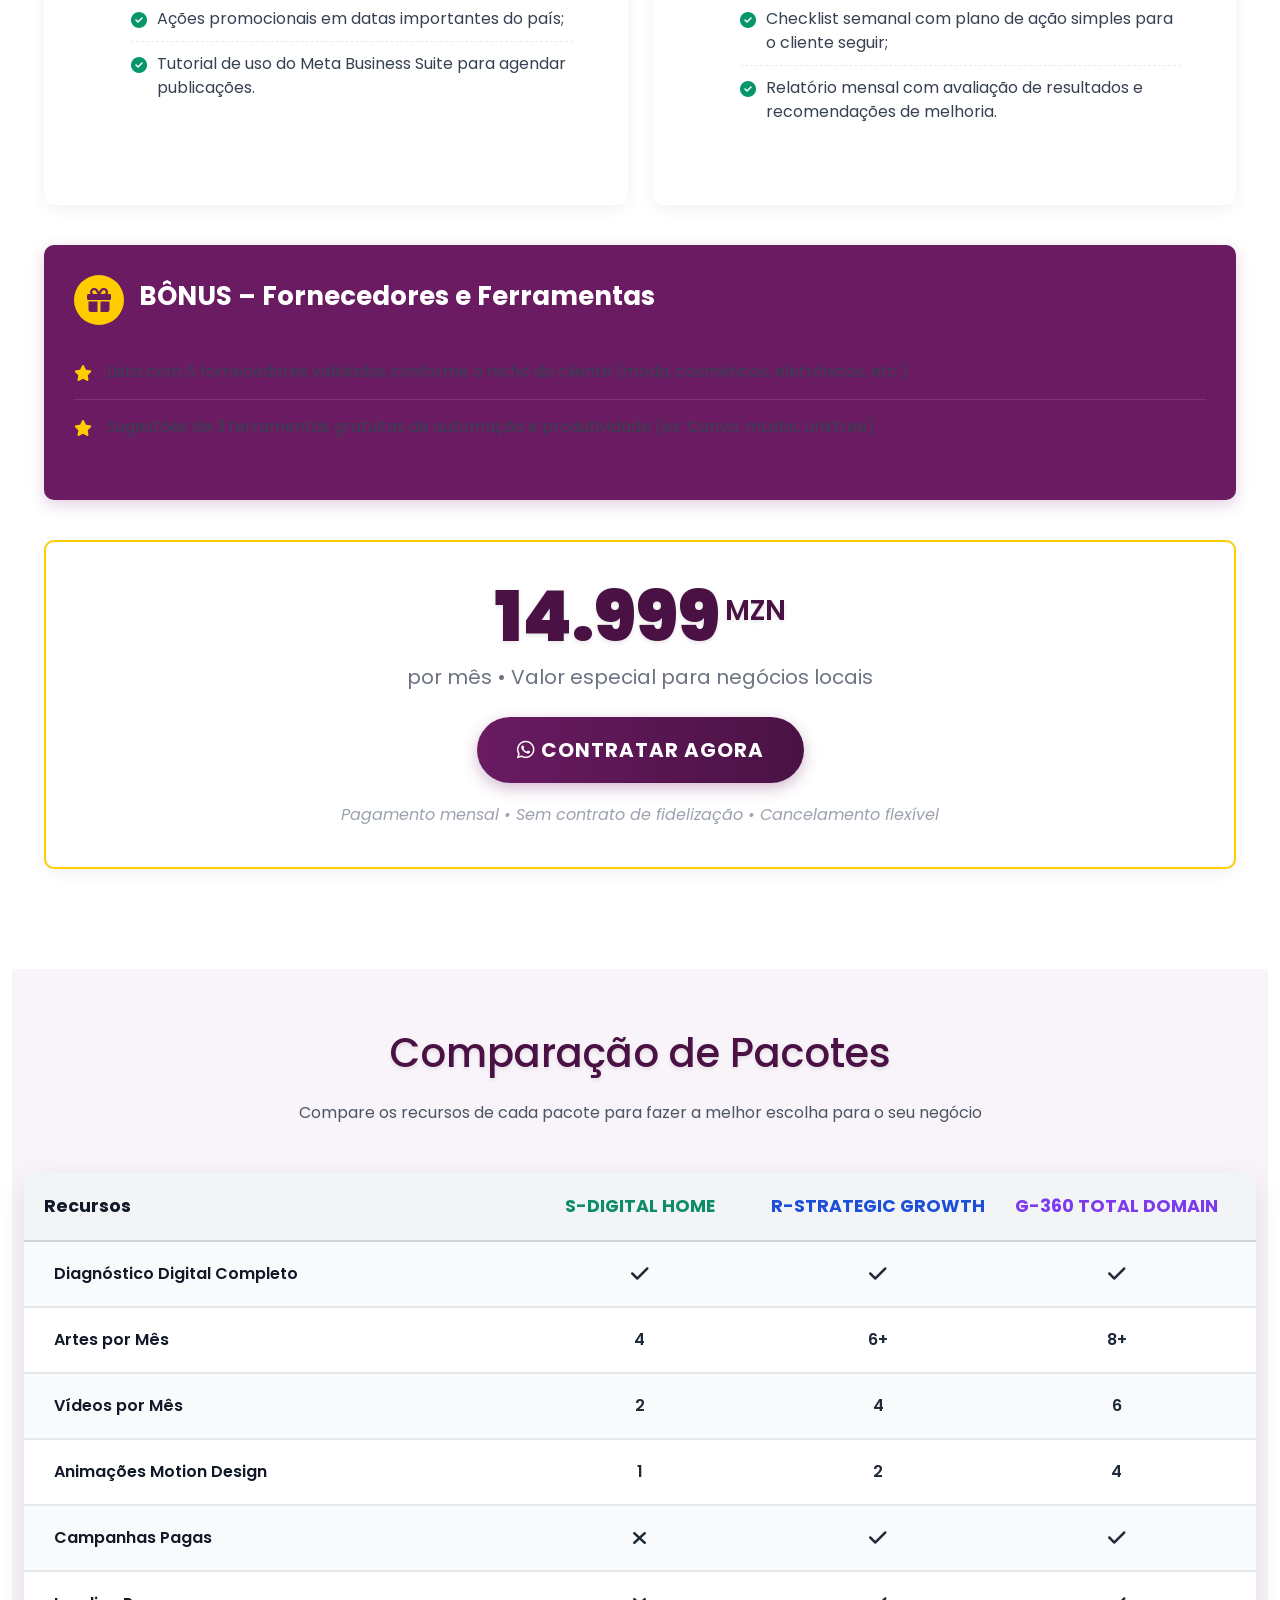
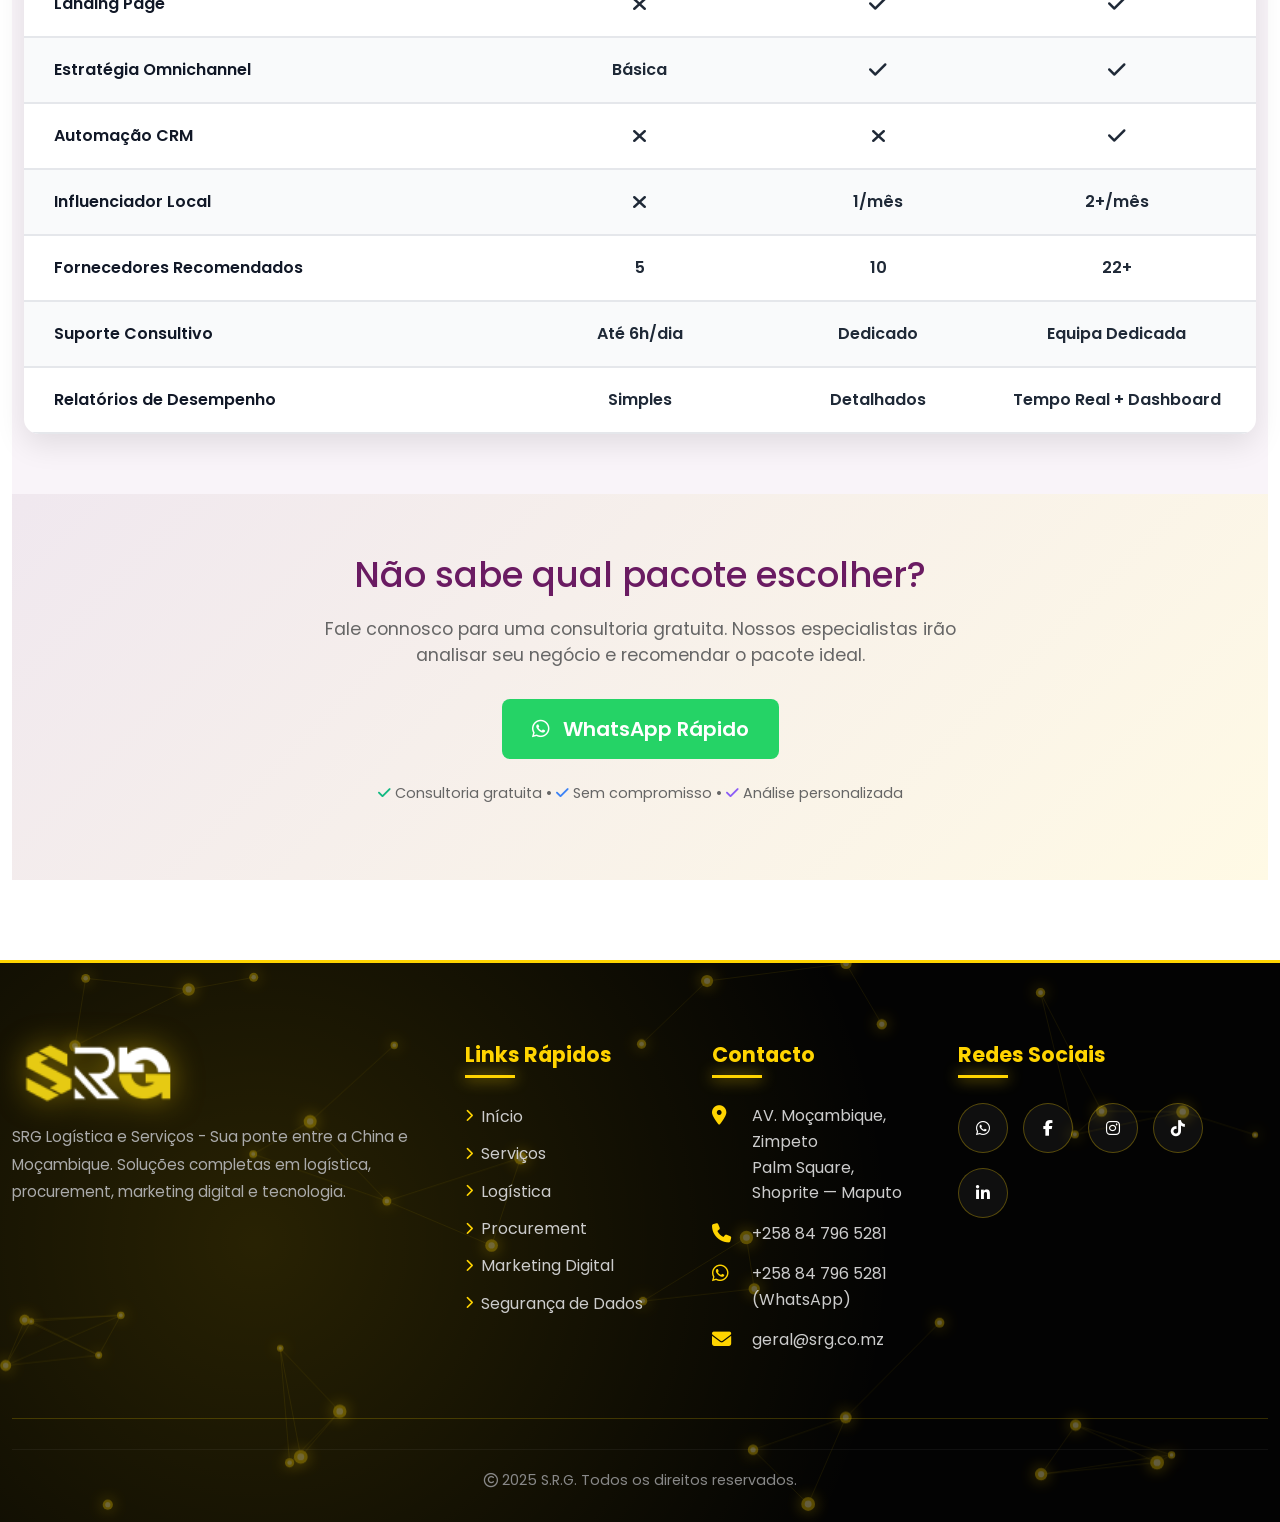
<file: pacotes-marketing.html>
<!DOCTYPE html>
<html lang="pt-MZ">
<head>
    <meta charset="UTF-8">
    <meta name="viewport" content="width=device-width, initial-scale=1.0">
    <meta name="description" content="Pacotes de Marketing Digital - SRG | Escolha o plano ideal para sua empresa">
    <meta name="keywords" content="marketing digital moçambique, pacotes marketing digital, srg marketing, agencia marketing maputo">
    
    <!-- Open Graph -->
    <meta property="og:title" content="Pacotes de Marketing Digital - SRG | Soluções Completas para Seu Negócio">
    <meta property="og:description" content="Escolha entre nossos pacotes de marketing digital: S-DIGITAL HOME, R-STRATEGIC GROWTH ou G-360 TOTAL DOMAIN">
    <meta property="og:image" content="https://srg.co.mz/assets/custom/images/srg.png">
    
    <title>Pacotes de Marketing Digital - SRG</title>

    <!-- Favicon -->
    <link rel="icon" href="assets/custom/images/srg.png" type="image/png">

    <!-- Fonts & Icons -->
    <link href="https://fonts.googleapis.com/css2?family=Poppins:wght@300;400;600;700;800&display=swap" rel="stylesheet">
    <link href="https://cdnjs.cloudflare.com/ajax/libs/font-awesome/6.4.0/css/all.min.css" rel="stylesheet">
    
    <!-- Bootstrap 5 CSS -->
    <link href="https://cdn.jsdelivr.net/npm/bootstrap@5.3.0/dist/css/bootstrap.min.css" rel="stylesheet">
    <!-- Bootstrap Icons -->
    <link rel="stylesheet" href="https://cdn.jsdelivr.net/npm/bootstrap-icons@1.10.0/font/bootstrap-icons.css">
    <!-- Font Awesome -->
    <link rel="stylesheet" href="https://cdnjs.cloudflare.com/ajax/libs/font-awesome/6.4.0/css/all.min.css">
    <!-- AOS (Animate On Scroll) -->
    <link href="https://unpkg.com/aos@2.3.1/dist/aos.css" rel="stylesheet">
    
    <!-- CSS Personalizado -->
    <link rel="stylesheet" href="css/style.css">
    
    <!-- CSS Específico para esta página -->
    <style>
        :root {
            --home-color: #10B981; /* Verde para HOME */
            --growth-color: #3B82F6; /* Azul para GROWTH */
            --total-color: #8B5CF6; /* Roxo para TOTAL */
            --primary: #6a1b62;
            --secondary: #ffcc00;
            --light: #f9f4f9;
            --dark: #4a1244;
            --gray: #f0e6ef;
            --srg-yellow: #FFD400;
            --whatsapp-green: #25d366;
            --whatsapp-dark: #128C7E;
        }
        
        /* Estilos específicos para os pacotes */
        .packages-hero {
            padding: 100px 0 60px;
            background: linear-gradient(135deg, rgba(106, 27, 98, 0.1) 0%, rgba(255, 204, 0, 0.1) 100%);
            text-align: center;
        }
        
        .packages-hero h1 {
            color: var(--primary);
            font-size: 2.8rem;
            font-weight: 800;
            margin-bottom: 20px;
        }
        
        .packages-hero p {
            color: #666;
            font-size: 1.2rem;
            max-width: 700px;
            margin: 0 auto 30px;
        }
        
        .package-navigation {
            display: flex;
            justify-content: center;
            gap: 15px;
            margin: 40px 0 30px;
            flex-wrap: wrap;    
        }
        
        .package-nav-btn {
            padding: 12px 25px;
            border: 2px solid var(--secondary);
            background: white;
            color: var(--primary);
            border-radius: 8px;
            font-weight: 700;
            cursor: pointer;
            transition: all 0.3s;
            text-decoration: none;
            text-align: center;
        }
        
        .package-nav-btn:hover {
            background: var(--secondary);
            transform: translateY(-3px);
        }
        
        .package-nav-btn.active {
            background: var(--secondary);
            color: var(--primary);
        }
        
        /* Design dos pacotes - igual ao exemplo */
        .package-content-section {
            padding: 40px 0;
        }
        
        .package-content {
            display: none;
        }
        
        .package-content.active {
            display: block;
            animation: fadeIn 0.5s ease;
        }
        
        @keyframes fadeIn {
            from { opacity: 0; transform: translateY(20px); }
            to { opacity: 1; transform: translateY(0); }
        }
        
        /* Features Grid */
        .features-grid {
            display: grid;
            grid-template-columns: repeat(auto-fill, minmax(500px, 1fr));
            gap: 25px;
            margin: 40px 0;
        }
        
        @media (max-width: 768px) {
            .features-grid {
                grid-template-columns: 1fr;
            }
        }
        
        .feature-card {
            background-color: white;
            border-radius: 10px;
            overflow: hidden;
            box-shadow: 0 5px 15px rgba(0,0,0,0.05);
            transition: transform 0.3s ease, box-shadow 0.3s ease;
            border-top: 4px solid var(--secondary);
        }
        
        .feature-card:hover {
            transform: translateY(-5px);
            box-shadow: 0 10px 25px rgba(0,0,0,0.1);
        }
        
        .feature-header {
            background-color: var(--primary);
            color: white;
            padding: 15px 20px;
            display: flex;
            align-items: center;
            gap: 15px;
        }
        
        .feature-icon {
            background-color: var(--secondary);
            color: var(--primary);
            width: 40px;
            height: 40px;
            border-radius: 50%;
            display: flex;
            align-items: center;
            justify-content: center;
            font-weight: bold;
            font-size: 20px;
        }
        
        .feature-header h3 {
            font-size: 20px;
            margin: 0;
        }
        
        .feature-content {
            padding: 25px;
        }
        
        .feature-content ul {
            list-style-type: none;
        }
        
        .feature-content li {
            padding: 10px 0;
            border-bottom: 1px dashed var(--gray);
            display: flex;
            align-items: flex-start;
            gap: 10px;
        }
        
        .feature-content li:last-child {
            border-bottom: none;
        }
        
        .feature-content li i {
            color: var(--secondary);
            margin-top: 5px;
        }
        
        /* Bonus Section */
        .bonus-section {
            background-color: var(--primary);
            color: white;
            border-radius: 10px;
            padding: 30px;
            margin: 40px 0;
            box-shadow: 0 5px 15px rgba(106, 27, 98, 0.2);
        }
        
        .bonus-header {
            display: flex;
            align-items: center;
            gap: 15px;
            margin-bottom: 20px;
        }
        
        .bonus-icon {
            background-color: var(--secondary);
            color: var(--primary);
            width: 50px;
            height: 50px;
            border-radius: 50%;
            display: flex;
            align-items: center;
            justify-content: center;
            font-size: 24px;
            font-weight: bold;
        }
        
        .bonus-section h3 {
            font-size: 26px;
            color: white;
        }
        
        .bonus-content ul {
            list-style-type: none;
            padding-left: 0;
        }
        
        .bonus-content li {
            padding: 15px 0;
            border-bottom: 1px solid rgba(255,255,255,0.1);
            display: flex;
            align-items: flex-start;
            gap: 15px;
        }
        
        .bonus-content li:last-child {
            border-bottom: none;
        }
        
        .bonus-content i {
            color: var(--secondary);
            margin-top: 5px;
        }
        
        /* Price Section */
        .price-section {
            text-align: center;
            padding: 40px 0;
            background-color: white;
            border-radius: 10px;
            margin: 40px 0;
            box-shadow: 0 5px 15px rgba(0,0,0,0.05);
            border: 2px solid var(--secondary);
        }
        
        .price-tag {
            font-size: 70px;
            font-weight: 900;
            color: var(--primary);
            line-height: 1;
            margin-bottom: 10px;
            display: flex;
            align-items: flex-start;
            justify-content: center;
            gap: 5px;
        }
        
        .price-tag small {
            font-size: 28px;
            font-weight: 600;
            margin-top: 15px;
        }
        
        .price-text {
            font-size: 20px;
            color: #666;
            margin-bottom: 25px;
        }
        
        .cta-button {
            display: inline-block;
            background: linear-gradient(to right, var(--primary), var(--dark));
            color: white;
            padding: 18px 40px;
            border-radius: 50px;
            font-size: 20px;
            font-weight: 700;
            text-decoration: none;
            transition: all 0.3s ease;
            box-shadow: 0 5px 15px rgba(106, 27, 98, 0.3);
            text-transform: uppercase;
            letter-spacing: 1px;
            border: none;
            cursor: pointer;
            position: relative;
            overflow: hidden;
        }
        
        .cta-button:hover {
            transform: translateY(-5px);
            box-shadow: 0 10px 20px rgba(106, 27, 98, 0.4);
        }
        
        .price-note {
            margin-top: 20px;
            font-size: 16px;
            color: #888;
            font-style: italic;
        }
        
        /* Tabela Comparativa */
        .comparison-section {
            padding: 60px 0;
            background: var(--light);
        }
        
        .comparison-table {
            background: white;
            border-radius: 15px;
            overflow: hidden;
            box-shadow: 0 10px 30px rgba(0,0,0,0.1);
        }
        
        .comparison-header {
            display: grid;
            grid-template-columns: 2fr 1fr 1fr 1fr;
            background-color: var(--primary);
            color: white;
            font-weight: 700;
            padding: 20px;
        }
        
        .comparison-row {
            display: grid;
            grid-template-columns: 2fr 1fr 1fr 1fr;
            padding: 20px;
            align-items: center;
            border-bottom: 1px solid var(--gray);
        }
        
        .comparison-row:nth-child(even) {
            background-color: #F8FAFC;
        }
        
        .comparison-row:last-child {
            border-bottom: none;
        }
        
        .feature-name {
            font-weight: 600;
            color: #333;
        }
        
        .check {
            color: var(--home-color);
            font-size: 20px;
            text-align: center;
        }
        
        .check.growth {
            color: var(--growth-color);
        }
        
        .check.total {
            color: var(--total-color);
        }
        
        .cross {
            color: #EF4444;
            text-align: center;
            font-size: 20px;
        }
        
        /* CTA Final */
        .final-cta {
            text-align: center;
            padding: 60px 0;
            background: linear-gradient(135deg, rgba(106, 27, 98, 0.1) 0%, rgba(255, 204, 0, 0.1) 100%);
        }
        
        /* Responsivo */
        @media (max-width: 992px) {
            .features-grid {
                grid-template-columns: 1fr;
            }
            
            .comparison-header, .comparison-row {
                grid-template-columns: 2fr 1fr 1fr 1fr;
                font-size: 14px;
                padding: 15px;
            }
        }
        
        @media (max-width: 768px) {
            .packages-hero h1 {
                font-size: 2.2rem;
            }
            
            .price-tag {
                font-size: 50px;
            }
            
            .price-tag small {
                font-size: 20px;
                margin-top: 10px;
            }
            
            .feature-header {
                flex-direction: column;
                text-align: center;
                gap: 10px;
            }
            
            .comparison-header, .comparison-row {
                font-size: 12px;
                grid-template-columns: 1.5fr 0.8fr 0.8fr 0.8fr;
            }
        }
        
        @media (max-width: 576px) {
            .package-navigation {
                flex-direction: column;
            }
            
            .comparison-header, .comparison-row {
                grid-template-columns: 1.2fr 0.7fr 0.7fr 0.7fr;
                font-size: 11px;
            }
        }
        
        /* Badge para pacote em destaque */
        .package-badge {
            position: absolute;
            top: 20px;
            right: 20px;
            background: var(--secondary);
            color: var(--primary);
            padding: 8px 15px;
            border-radius: 20px;
            font-size: 12px;
            font-weight: 800;
            z-index: 2;
        }

        /* CORREÇÕES PARA TEXTO COM BOM CONTRASTE */
        .comparison-header div:nth-child(2) {
            color: #0D8C68 !important;
            font-weight: 700;
        }

        .comparison-header div:nth-child(3) {
            color: #1D4ED8 !important;
            font-weight: 700;
        }

        .comparison-header div:nth-child(4) {
            color: #7C3AED !important;
            font-weight: 700;
        }

        .check {
            color: #059669 !important;
            font-size: 20px;
            text-align: center;
            font-weight: bold;
        }

        .check.growth {
            color: #2563EB !important;
        }

        .check.total {
            color: #7C3AED !important;
        }

        .comparison-row div:not(.feature-name) {
            color: #1F2937 !important;
            font-weight: 600;
        }

        .comparison-row:nth-child(even) {
            background-color: #F9FAFB !important;
        }

        .comparison-section h2 {
            color: #4a1244 !important;
            text-shadow: 0 1px 2px rgba(0,0,0,0.05);
        }

        .comparison-section p {
            color: #4B5563 !important;
        }

        .comparison-row {
            border-bottom: 2px solid #E5E7EB !important;
        }

        .feature-name {
            font-weight: 600;
            color: #111827 !important;
        }

        .feature-content li i {
            color: #8B5CF6 !important;
        }

        .bonus-content i {
            color: #FFCC00 !important;
        }

        .package-nav-btn[data-package="s-digital-home"] {
            background-color: rgba(16, 185, 129, 0.1);
            border: 2px solid #0D8C68;
            color: #0D8C68;
        }

        .package-nav-btn[data-package="r-strategic-growth"] {
            background-color: rgba(59, 130, 246, 0.1);
            border: 2px solid #2563EB;
            color: #2563EB;
        }

        .package-nav-btn[data-package="g-360-total-domain"] {
            background-color: rgba(139, 92, 246, 0.1);
            border: 2px solid #7C3AED;
            color: #7C3AED;
        }

        #s-digital-home .feature-content li i {
            color: #059669 !important;
        }

        #r-strategic-growth .feature-content li i {
            color: #2563EB !important;
        }

        #g-360-total-domain .feature-content li i {
            color: #7C3AED !important;
        }

        .packages-hero h1 {
            color: #4a1244 !important;
            text-shadow: 0 2px 4px rgba(0,0,0,0.1);
        }

        .feature-content span,
        .bonus-content span {
            color: #374151 !important;
        }

        .price-tag {
            color: #4a1244 !important;
            text-shadow: 0 2px 4px rgba(0,0,0,0.1);
        }

        .price-text {
            color: #6B7280 !important;
        }

        .price-note {
            color: #9CA3AF !important;
        }

        /* CSS PARA ALINHAMENTO PERFEITO DA TABELA */
        .comparison-section {
            padding: 60px 0;
            background: var(--light);
        }

        .comparison-table {
            background: white;
            border-radius: 15px;
            overflow: hidden;
            box-shadow: 0 10px 30px rgba(0,0,0,0.1);
            width: 100%;
        }

        .comparison-header {
            display: grid;
            grid-template-columns: 2fr 1fr 1fr 1fr;
            background-color: #F3F4F6;
            color: #111827;
            font-weight: 700;
            padding: 20px;
            font-size: 1.1rem;
            border-bottom: 2px solid #D1D5DB;
            text-align: center;
        }

        .comparison-header div:first-child {
            text-align: left;
        }

        .comparison-row {
            display: grid;
            grid-template-columns: 2fr 1fr 1fr 1fr;
            padding: 20px;
            align-items: center;
            border-bottom: 2px solid #E5E7EB !important;
            min-height: 60px;
        }

        .comparison-row:nth-child(even) {
            background-color: #F9FAFB !important;
        }

        .comparison-row:last-child {
            border-bottom: none;
        }

        .feature-name {
            font-weight: 600;
            color: #111827 !important;
            font-size: 1rem;
            text-align: left;
            padding-left: 10px;
        }

        .comparison-row > div:not(:first-child) {
            text-align: center !important;
            display: flex;
            justify-content: center;
            align-items: center;
            height: 100%;
            padding: 0 10px;
        }

        .check, .check.growth, .check.total, .cross {
            display: flex !important;
            justify-content: center !important;
            align-items: center !important;
            width: 100%;
            height: 100%;
            margin: 0;
            padding: 0;
        }

        .check i, .cross i {
            display: inline-block;
            text-align: center;
            width: 24px;
            height: 24px;
            line-height: 24px;
        }

        .comparison-row div:not(.feature-name):not(.check):not(.cross):not(.check.growth):not(.check.total) {
            color: #1F2937 !important;
            font-weight: 600;
            font-size: 1rem;
            text-align: center;
            display: flex;
            justify-content: center;
            align-items: center;
        }

        @media (max-width: 992px) {
            .comparison-header, .comparison-row {
                grid-template-columns: 2fr 1fr 1fr 1fr;
                font-size: 14px;
                padding: 15px;
            }
            
            .comparison-row > div:not(:first-child) {
                padding: 0 5px;
            }
        }

        @media (max-width: 768px) {
            .comparison-header, .comparison-row {
                font-size: 12px;
                grid-template-columns: 1.5fr 0.8fr 0.8fr 0.8fr;
                padding: 12px;
            }
            
            .feature-name {
                font-size: 12px;
                padding-left: 5px;
            }
            
            .comparison-row div:not(.feature-name):not(.check):not(.cross):not(.check.growth):not(.check.total) {
                font-size: 12px;
            }
        }

        @media (max-width: 576px) {
            .comparison-header, .comparison-row {
                grid-template-columns: 1.2fr 0.7fr 0.7fr 0.7fr;
                font-size: 11px;
                padding: 10px;
            }
        }

        /* Botões de WhatsApp com efeito de clique */
        .whatsapp-pulse {
            animation: whatsappPulse 2s infinite;
        }
        
        @keyframes whatsappPulse {
            0% { box-shadow: 0 0 0 0 rgba(37, 211, 102, 0.7); }
            70% { box-shadow: 0 0 0 10px rgba(37, 211, 102, 0); }
            100% { box-shadow: 0 0 0 0 rgba(37, 211, 102, 0); }
        }

        /* MODAIS DO SISTEMA */
        .whatsapp-modal, .consultoria-modal {
            display: none;
            position: fixed;
            top: 0;
            left: 0;
            width: 100%;
            height: 100%;
            background: rgba(0,0,0,0.5);
            z-index: 9999;
            justify-content: center;
            align-items: center;
            padding: 20px;
        }
        
        .modal-content {
            background: white;
            padding: 30px;
            border-radius: 15px;
            max-width: 500px;
            width: 100%;
            position: relative;
            box-shadow: 0 10px 30px rgba(0,0,0,0.2);
        }
        
        .modal-icon {
            font-size: 60px;
            color: #25D366;
            margin-bottom: 20px;
            text-align: center;
        }
        
        .modal-close {
            position: absolute;
            top: 15px;
            right: 15px;
            background: none;
            border: none;
            font-size: 24px;
            color: #666;
            cursor: pointer;
        }
        
        /* OPÇÕES DE CONSULTORIA */
        .consultoria-options {
            display: flex;
            flex-direction: column;
            gap: 15px;
            margin: 25px 0;
        }
        
        .option-card {
            padding: 20px;
            border: 2px solid #e0e0e0;
            border-radius: 10px;
            cursor: pointer;
            transition: all 0.3s;
            text-align: center;
        }
        
        .option-card:hover {
            border-color: var(--primary);
            transform: translateY(-3px);
        }
        
        .option-card.selected {
            border-color: var(--primary);
            background: rgba(106, 27, 98, 0.05);
        }
        
        .option-icon {
            font-size: 40px;
            margin-bottom: 10px;
        }
        
        .whatsapp-option .option-icon {
            color: #25D366;
        }
        
        .email-option .option-icon {
            color: var(--primary);
        }
        
        /* FORMULÁRIO DE CONSULTORIA */
        .consultoria-form {
            display: none;
        }
        
        .consultoria-form.active {
            display: block;
            animation: fadeIn 0.5s ease;
        }
        
        .form-group {
            margin-bottom: 20px;
        }
        
        .form-group label {
            display: block;
            margin-bottom: 8px;
            font-weight: 600;
            color: #333;
        }
        
        .form-control {
            width: 100%;
            padding: 12px 15px;
            border: 2px solid #e0e0e0;
            border-radius: 8px;
            font-size: 16px;
            transition: border-color 0.3s;
        }
        
        .form-control:focus {
            border-color: var(--primary);
            outline: none;
        }
        
        .form-row {
            display: grid;
            grid-template-columns: 1fr 1fr;
            gap: 15px;
        }
        
        @media (max-width: 576px) {
            .form-row {
                grid-template-columns: 1fr;
            }
        }
        
        .submit-btn {
            width: 100%;
            padding: 15px;
            background: var(--primary);
            color: white;
            border: none;
            border-radius: 8px;
            font-size: 18px;
            font-weight: 600;
            cursor: pointer;
            transition: background 0.3s;
            margin-top: 10px;
        }
        
        .submit-btn:hover {
            background: var(--dark);
        }
        
        .back-btn {
            background: #666;
            margin-top: 10px;
        }
        
        .back-btn:hover {
            background: #555;
        }
        
        /* MENSAGENS DE STATUS */
        .status-message {
            padding: 15px;
            border-radius: 8px;
            margin: 15px 0;
            text-align: center;
            display: none;
        }
        
        .status-success {
            background: #d1fae5;
            color: #065f46;
            border: 1px solid #34d399;
        }
        
        .status-error {
            background: #fee2e2;
            color: #991b1b;
            border: 1px solid #f87171;
        }
        
        .status-loading {
            background: #fef3c7;
            color: #92400e;
            border: 1px solid #f59e0b;
        }
        
        /* Botão fixo para WhatsApp */
        .whatsapp-fixed-btn {
            position: fixed;
            bottom: 30px;
            right: 30px;
            background: #25D366;
            color: white;
            width: 60px;
            height: 60px;
            border-radius: 50%;
            display: flex;
            align-items: center;
            justify-content: center;
            font-size: 30px;
            box-shadow: 0 5px 15px rgba(37, 211, 102, 0.3);
            z-index: 999;
            text-decoration: none;
            transition: all 0.3s;
            cursor: pointer;
        }
        
        .whatsapp-fixed-btn:hover {
            background: #128C7E;
            transform: scale(1.1);
        }

        /* WhatsApp Flutuante */
        .whatsapp-float {
            position: fixed;
            bottom: 30px;
            right: 30px;
            background: var(--whatsapp-green);
            color: white;
            width: 65px;
            height: 65px;
            border-radius: 50%;
            display: flex;
            align-items: center;
            justify-content: center;
            font-size: 2.2rem;
            box-shadow: 0 10px 25px rgba(37,211,102,0.4);
            z-index: 99;
            transition: 0.3s;
            text-decoration: none;
        }
        .whatsapp-float:hover {
            transform: scale(1.1);
            background: #20b859;
        }

        /* Footer Dinâmico com Efeito Network */
        .dynamic-footer {
            position: relative;
            background: #030303;
            color: #fff;
            padding: 80px 0 30px;
            margin-top: 80px;
            overflow: hidden;
            border-top: 3px solid var(--srg-yellow);
        }

        #networkCanvas {
            position: absolute;
            top: 0;
            left: 0;
            width: 100%;
            height: 100%;
            z-index: 1;
            opacity: 0.4;
            pointer-events: none;
        }

        .footer-content {
            position: relative;
            z-index: 2;
        }

        .footer-glow {
            position: absolute;
            top: 0;
            left: 0;
            width: 100%;
            height: 100%;
            background: radial-gradient(circle at 20% 50%, rgba(255, 212, 0, 0.15) 0%, transparent 60%);
            z-index: 1;
            pointer-events: none;
        }

        .footer-grid {
            display: grid;
            grid-template-columns: 2fr 1fr 1fr 1.5fr;
            gap: 40px;
            margin-bottom: 50px;
            position: relative;
            z-index: 2;
        }

        .footer-logo-section {
            margin-bottom: 20px;
        }

        .footer-logo {
            height: 60px;
            margin-bottom: 20px;
            filter: drop-shadow(0 0 15px rgba(255, 212, 0, 0.5));
        }

        .footer-description {
            color: #aaa;
            line-height: 1.8;
            margin-bottom: 25px;
            font-size: 0.95rem;
        }

        .footer-title {
            color: var(--srg-yellow);
            font-size: 1.3rem;
            font-weight: 700;
            margin-bottom: 25px;
            position: relative;
            padding-bottom: 10px;
        }

        .footer-title::after {
            content: '';
            position: absolute;
            bottom: 0;
            left: 0;
            width: 50px;
            height: 3px;
            background: var(--srg-yellow);
            box-shadow: 0 0 15px var(--srg-yellow);
        }

        .footer-links {
            list-style: none;
            padding: 0;
        }

        .footer-links li {
            margin-bottom: 12px;
        }

        .footer-links a {
            color: #ccc;
            text-decoration: none;
            transition: all 0.3s;
            display: inline-flex;
            align-items: center;
            gap: 8px;
        }

        .footer-links a i {
            color: var(--srg-yellow);
            font-size: 0.8rem;
            transition: transform 0.3s;
        }

        .footer-links a:hover {
            color: var(--srg-yellow);
            transform: translateX(5px);
        }

        .footer-links a:hover i {
            transform: translateX(3px);
        }

        .contact-info {
            margin-bottom: 15px;
            display: flex;
            align-items: flex-start;
            gap: 15px;
            color: #ccc;
        }

        .contact-info i {
            color: var(--srg-yellow);
            font-size: 1.2rem;
            min-width: 25px;
            margin-top: 3px;
        }

        .contact-info p {
            margin: 0;
            line-height: 1.6;
        }

        .contact-info a {
            color: #ccc;
            text-decoration: none;
            transition: color 0.3s;
        }

        .contact-info a:hover {
            color: var(--srg-yellow);
        }

        /* Redes Sociais com efeitos */
        .social-links {
            display: flex;
            gap: 15px;
            margin-top: 20px;
            flex-wrap: wrap;
        }

        .social-link {
            width: 50px;
            height: 50px;
            background: rgba(255, 255, 255, 0.05);
            border-radius: 50%;
            display: flex;
            align-items: center;
            justify-content: center;
            color: white;
            text-decoration: none;
            transition: all 0.3s;
            position: relative;
            border: 1px solid rgba(255, 212, 0, 0.3);
            overflow: hidden;
        }

        .social-link::before {
            content: '';
            position: absolute;
            top: 50%;
            left: 50%;
            width: 0;
            height: 0;
            border-radius: 50%;
            background: rgba(255, 212, 0, 0.3);
            transform: translate(-50%, -50%);
            transition: width 0.3s, height 0.3s;
            z-index: -1;
        }

        .social-link:hover {
            color: black;
            border-color: var(--srg-yellow);
            transform: translateY(-5px);
            box-shadow: 0 5px 20px rgba(255, 212, 0, 0.4);
        }

        .social-link:hover::before {
            width: 100%;
            height: 100%;
            background: var(--srg-yellow);
        }

        .social-link:hover i {
            color: black;
            transform: scale(1.1);
        }

        /* Footer Bottom */
        .footer-bottom {
            position: relative;
            z-index: 2;
            padding-top: 30px;
            margin-top: 30px;
            border-top: 1px solid rgba(255, 212, 0, 0.2);
            display: flex;
            justify-content: space-between;
            align-items: center;
            flex-wrap: wrap;
            gap: 20px;
        }

        .copyright {
            color: #888;
            font-size: 0.9rem;
        }

        .footer-badges {
            display: flex;
            gap: 20px;
        }

        .badge-item {
            color: #666;
            font-size: 0.9rem;
            display: flex;
            align-items: center;
            gap: 5px;
            transition: color 0.3s;
        }

        .badge-item:hover {
            color: var(--srg-yellow);
        }

        .badge-item i {
            font-size: 1rem;
        }

        /* Responsividade */
        @media (max-width: 992px) {
            .footer-grid {
                grid-template-columns: 1fr 1fr;
            }
        }

        @media (max-width: 768px) {
            .footer-grid {
                grid-template-columns: 1fr;
            }
            
            .footer-bottom {
                flex-direction: column;
                text-align: center;
            }
            
            .menu-toggle {
                display: block;
            }
            
            nav ul {
                display: none;
                position: absolute;
                top: 100%;
                left: 0;
                width: 100%;
                background: rgba(10, 10, 10, 0.95);
                backdrop-filter: blur(12px);
                flex-direction: column;
                padding: 20px;
                gap: 15px;
                z-index: 1000;
            }
            
            nav ul.show {
                display: flex;
            }
        }
    </style>
</head>
<body>

    <!-- HEADER FIXO -->
    <header class="fixed-header">
        <div class="container nav-container">
            <div class="brand">
                <a href="index.html"><img src="assets/custom/images/srg.png" alt="SRG" height="44" loading="lazy"></a>
            </div>

            <button class="menu-toggle" id="menuToggle" aria-expanded="false">
                <i class="fas fa-bars"></i>
            </button>

            <nav>
                <ul id="menu">
                    <li><a href="index.html">Início</a></li>
                    <li><a href="index.html#services">Serviços</a></li>
                    <li><a href="index.html#logistica">Logística</a></li>
                    <li><a href="index.html#procurement">Procurement</a></li>
                    <li><a href="index.html#marketing-digital">Agência de Marketing</a></li>
                    <li><a href="index.html#protecao-dados">Tecnologia e Sistemas</a></li>
                    <li><a class="cta" href="#contact">Contacte-nos</a></li>
                </ul>
            </nav>
        </div>
    </header>

    <!-- WhatsApp Flutuante -->
    <a href="https://wa.me/258847965281?text=Olá!%20Gostaria%20de%20informações%20sobre%20os%20pacotes%20de%20marketing%20digital" 
       class="whatsapp-float" target="_blank">
        <i class="fab fa-whatsapp"></i>
    </a>

    <!-- Botão fixo adicional -->
    <div class="whatsapp-fixed-btn whatsapp-pulse" onclick="openWhatsApp('Consultoria')">
        <i class="fab fa-whatsapp"></i>
    </div>

    <!-- Modal para WhatsApp -->
    <div id="whatsappModal" class="whatsapp-modal">
        <div class="modal-content">
            <button class="modal-close" onclick="closeModal()">&times;</button>
            <div class="modal-icon">
                <i class="fab fa-whatsapp"></i>
            </div>
            <h3 style="color: #4a1244; text-align: center;">Redirecionando para WhatsApp</h3>
            <p id="modalMessage" style="color: #666; margin: 15px 0; text-align: center;">Aguarde um momento...</p>
            <p style="color: #888; font-size: 14px; text-align: center;">Se o WhatsApp não abrir automaticamente, verifique se o aplicativo está instalado.</p>
        </div>
    </div>

    <!-- Modal para Agendar Consultoria -->
    <div id="consultoriaModal" class="consultoria-modal">
        <div class="modal-content">
            <button class="modal-close" onclick="closeConsultoriaModal()">&times;</button>
          
            <p style="color: #666; text-align: center; margin-bottom: 25px;">Escolha como prefere agendar sua consultoria gratuita:</p>
            
            <!-- Opções de Consultoria -->
            <div id="consultoriaOptions" class="consultoria-options">
                <div class="option-card whatsapp-option" onclick="selectOption('whatsapp')">
                    <div class="option-icon">
                        <i class="fab fa-whatsapp"></i>
                    </div>
                    <h4 style="color: #25D366;">WhatsApp Rápido</h4>
                    <p style="color: #666; font-size: 14px;">Conversa imediata com nossa equipe para agendamento rápido.</p>
                </div>
                
                <div class="option-card email-option" onclick="selectOption('email')">
                    <div class="option-icon">
                        <i class="fas fa-calendar-alt"></i>
                    </div>
                    <h4 style="color: var(--primary);">Agendamento Formal</h4>
                    <p style="color: #666; font-size: 14px;">Preencha o formulário e receba confirmação por email.</p>
                </div>
            </div>
            
            <!-- Botões de Ação -->
            <div style="text-align: center; margin-top: 25px;">
                <button id="confirmBtn" class="submit-btn" onclick="confirmOption()" style="display: none;">
                    Confirmar Escolha
                </button>
            </div>
            
            <!-- Formulário de Email -->
            <div id="consultoriaForm" class="consultoria-form">
                <div class="status-message" id="formStatus"></div>
                
                <form id="agendamentoForm" onsubmit="submitAgendamento(event)">
                    <div class="form-group">
                        <label for="nome">Nome Completo *</label>
                        <input type="text" id="nome" class="form-control" required>
                    </div>
                    
                    <div class="form-row">
                        <div class="form-group">
                            <label for="telefone">Telefone/WhatsApp *</label>
                            <input type="tel" id="telefone" class="form-control" required>
                        </div>
                        
                        <div class="form-group">
                            <label for="email">Email *</label>
                            <input type="email" id="email" class="form-control" required>
                        </div>
                    </div>
                    
                    <div class="form-group">
                        <label for="empresa">Empresa/Projeto</label>
                        <input type="text" id="empresa" class="form-control">
                    </div>
                    
                    <div class="form-row">
                        <div class="form-group">
                            <label for="data">Data Preferida *</label>
                            <input type="date" id="data" class="form-control" required>
                        </div>
                        
                        <div class="form-group">
                            <label for="hora">Horário Preferido *</label>
                            <select id="hora" class="form-control" required>
                                <option value="">Selecione um horário</option>
                                <option value="09:00">09:00</option>
                                <option value="10:00">10:00</option>
                                <option value="11:00">11:00</option>
                                <option value="14:00">14:00</option>
                                <option value="15:00">15:00</option>
                                <option value="16:00">16:00</option>
                                <option value="17:00">17:00</option>
                            </select>
                        </div>
                    </div>
                    
                    <div class="form-group">
                        <label for="observacoes">Observações / Dúvidas</label>
                        <textarea id="observacoes" class="form-control" rows="3" placeholder="Conte-nos mais sobre seu projeto ou dúvidas específicas..."></textarea>
                    </div>
                    
                    <div class="form-group">
                        <label for="pacoteInteresse">Pacote de Interesse</label>
                        <select id="pacoteInteresse" class="form-control">
                            <option value="">Ainda não sei</option>
                            <option value="S-DIGITAL HOME">S-DIGITAL HOME</option>
                            <option value="R-STRATEGIC GROWTH">R-STRATEGIC GROWTH</option>
                            <option value="G-360 TOTAL DOMAIN">G-360 TOTAL DOMAIN</option>
                            <option value="Personalizado">Personalizado/Sob medida</option>
                        </select>
                    </div>
                    
                    <button type="submit" class="submit-btn">
                        <span id="submitText">Enviar Pedido de Agendamento</span>
                        <span id="submitLoading" style="display: none;">
                            <i class="fas fa-spinner fa-spin"></i> Enviando...
                        </span>
                    </button>
                    <button type="button" class="submit-btn back-btn" onclick="goBackToOptions()">
                        <i class="fas fa-arrow-left"></i> Voltar
                    </button>
                </form>
            </div>
        </div>
    </div>

    <main class="container main-content">

        <!-- HERO DOS PACOTES -->
        <section class="packages-hero">
            <div class="container">
                <h1>Pacotes de Marketing Digital</h1>
                <p>Escolha o plano ideal para impulsionar sua marca nas redes sociais, aumentar o engajamento e gerar mais vendas de forma orgânica.</p>
                
                <!-- Navegação entre pacotes -->
                <div class="package-navigation">
                    <a href="#s-digital-home" class="package-nav-btn active" data-package="s-digital-home">🟢 S-DIGITAL HOME</a>
                    <a href="#r-strategic-growth" class="package-nav-btn" data-package="r-strategic-growth">🔵 R-STRATEGIC GROWTH</a>
                    <a href="#g-360-total-domain" class="package-nav-btn" data-package="g-360-total-domain">🟣 G-360 TOTAL DOMAIN</a>
                </div>
            </div>
        </section>

        <!-- CONTEÚDO DOS PACOTES -->
        <section class="package-content-section">
            <div class="container">
                
                <!-- PACOTE S-DIGITAL HOME -->
                <div id="s-digital-home" class="package-content active">
                    <div class="features-grid">
                        <!-- Card 1 -->
                        <div class="feature-card" data-aos="fade-up">
                            <div class="feature-header">
                                <div class="feature-icon">1</div>
                                <h3>Diagnóstico e Posicionamento</h3>
                            </div>
                            <div class="feature-content">
                                <ul>
                                    <li><i class="fas fa-check-circle"></i> <span>Diagnóstico completo da presença digital atual (Instagram, Facebook, WhatsApp);</span></li>
                                    <li><i class="fas fa-check-circle"></i> <span>Definição de metas básicas por canal (seguidores, engajamento, leads);</span></li>
                                    <li><i class="fas fa-check-circle"></i> <span>Criação de bio otimizada e destaques estratégicos no Instagram;</span></li>
                                    <li><i class="fas fa-check-circle"></i> <span>Suporte na configuração de perfis comerciais no Instagram e Facebook;</span></li>
                                    <li><i class="fas fa-check-circle"></i> <span>Integração com botão do WhatsApp e catálogo de produtos;</span></li>
                                    <li><i class="fas fa-check-circle"></i> <span>Mini painel de controle de resultados no Google Sheets (ex: alcance, contatos, cliques).</span></li>
                                </ul>
                            </div>
                        </div>
                        
                        <!-- Card 2 -->
                        <div class="feature-card" data-aos="fade-up" data-aos-delay="100">
                            <div class="feature-header">
                                <div class="feature-icon">2</div>
                                <h3>Conteúdo e Design Estratégico</h3>
                            </div>
                            <div class="feature-content">
                                <ul>
                                    <li><i class="fas fa-check-circle"></i> <span>Criação de 4 artes/mês (carrossel, promocional ou institucional);</span></li>
                                    <li><i class="fas fa-check-circle"></i> <span>Produção de 2 vídeos simples (reels ou vídeos explicativos);</span></li>
                                    <li><i class="fas fa-check-circle"></i> <span>1 animação leve em Motion Design por mês;</span></li>
                                    <li><i class="fas fa-check-circle"></i> <span>Templates editáveis no Canva para promoções e destaques;</span></li>
                                    <li><i class="fas fa-check-circle"></i> <span>Biblioteca visual básica com arquivos organizados em pastas (Google Drive).</span></li>
                                </ul>
                            </div>
                        </div>
                        
                        <!-- Card 3 -->
                        <div class="feature-card" data-aos="fade-up" data-aos-delay="200">
                            <div class="feature-header">
                                <div class="feature-icon">3</div>
                                <h3>Suporte à Estratégia de Vendas Orgânicas</h3>
                            </div>
                            <div class="feature-content">
                                <ul>
                                    <li><i class="fas fa-check-circle"></i> <span>Ativação da marca em grupos do WhatsApp e Facebook locais;</span></li>
                                    <li><i class="fas fa-check-circle"></i> <span>Gatilhos mentais de urgência aplicados nas artes e campanhas;</span></li>
                                    <li><i class="fas fa-check-circle"></i> <span>Roteiro de venda para WhatsApp com sugestões de frases e chamadas;</span></li>
                                    <li><i class="fas fa-check-circle"></i> <span>Ações promocionais em datas importantes do país;</span></li>
                                    <li><i class="fas fa-check-circle"></i> <span>Tutorial de uso do Meta Business Suite para agendar publicações.</span></li>
                                </ul>
                            </div>
                        </div>
                        
                        <!-- Card 4 -->
                        <div class="feature-card" data-aos="fade-up" data-aos-delay="300">
                            <div class="feature-header">
                                <div class="feature-icon">4</div>
                                <h3>Comunicação, Suporte e Alinhamento</h3>
                            </div>
                            <div class="feature-content">
                                <ul>
                                    <li><i class="fas fa-check-circle"></i> <span>Grupo no WhatsApp com consultor de marketing S.R.G;</span></li>
                                    <li><i class="fas fa-check-circle"></i> <span>Suporte técnico até 6h/dia via WhatsApp e chamadas;</span></li>
                                    <li><i class="fas fa-check-circle"></i> <span>Sessão mensal de alinhamento via WhatsApp Vídeo ou Google Meet (15 a 30 minutos);</span></li>
                                    <li><i class="fas fa-check-circle"></i> <span>Checklist semanal com plano de ação simples para o cliente seguir;</span></li>
                                    <li><i class="fas fa-check-circle"></i> <span>Relatório mensal com avaliação de resultados e recomendações de melhoria.</span></li>
                                </ul>
                            </div>
                        </div>
                    </div>
                    
                    <!-- Bonus Section -->
                    <div class="bonus-section" data-aos="fade-up">
                        <div class="bonus-header">
                            <div class="bonus-icon"><i class="fas fa-gift"></i></div>
                            <h3>BÔNUS – Fornecedores e Ferramentas</h3>
                        </div>
                        <div class="bonus-content">
                            <ul>
                                <li><i class="fas fa-star"></i> <span>Lista com 5 fornecedores validados conforme o nicho do cliente (moda, cosméticos, eletrônicos, etc.)</span></li>
                                <li><i class="fas fa-star"></i> <span>Sugestões de 3 ferramentas gratuitas de automação e produtividade (ex: Canva, mLabs, Linktree)</span></li>
                            </ul>
                        </div>
                    </div>
                    
                    <!-- Price Section -->
                    <div class="price-section" data-aos="fade-up">
                        <div class="price-tag">14.999<small>MZN</small></div>
                        <div class="price-text">por mês • Valor especial para negócios locais</div>
                        <button class="cta-button" onclick="openWhatsApp('S-DIGITAL HOME', '14.999 MZN/mês')">
                            <i class="fab fa-whatsapp"></i> Contratar Agora
                        </button>
                        <div class="price-note">Pagamento mensal • Sem contrato de fidelização • Cancelamento flexível</div>
                    </div>
                </div>

                <!-- PACOTE R-STRATEGIC GROWTH -->
                <div id="r-strategic-growth" class="package-content">
                    <div class="features-grid">
                        <!-- Card 1 -->
                        <div class="feature-card" data-aos="fade-up">
                            <div class="feature-header">
                                <div class="feature-icon">1</div>
                                <h3>Estratégia Digital Avançada</h3>
                            </div>
                            <div class="feature-content">
                                <ul>
                                    <li><i class="fas fa-check-circle"></i> <span>Estratégia digital avançada com definição de KPIs;</span></li>
                                    <li><i class="fas fa-check-circle"></i> <span>Funil de conversão simples e mapeamento da jornada do cliente;</span></li>
                                    <li><i class="fas fa-check-circle"></i> <span>Suporte para instalação de Pixel/remarketing;</span></li>
                                    <li><i class="fas fa-check-circle"></i> <span>Campanhas pagas (tráfego pago) com segmentação e A/B testing;</span></li>
                                    <li><i class="fas fa-check-circle"></i> <span>Landing page (página de captura) otimizada para leads;</span></li>
                                    <li><i class="fas fa-check-circle"></i> <span>Relatórios detalhados de desempenho dos anúncios.</span></li>
                                </ul>
                            </div>
                        </div>
                        
                        <!-- Card 2 -->
                        <div class="feature-card" data-aos="fade-up" data-aos-delay="100">
                            <div class="feature-header">
                                <div class="feature-icon">2</div>
                                <h3>Conteúdo Multimédia Elaborado</h3>
                            </div>
                            <div class="feature-content">
                                <ul>
                                    <li><i class="fas fa-check-circle"></i> <span>Conteúdo estratégico multimédia mais elaborado (incl. motion design);</span></li>
                                    <li><i class="fas fa-check-circle"></i> <span>Estratégia omnichannel (WhatsApp, Facebook, Instagram, E-mail);</span></li>
                                    <li><i class="fas fa-check-circle"></i> <span>Ativação em grupos e comunidades;</span></li>
                                    <li><i class="fas fa-check-circle"></i> <span>Roteiros de vendas Instagram + WhatsApp;</span></li>
                                    <li><i class="fas fa-check-circle"></i> <span>1 influenciador local para campanhas.</span></li>
                                </ul>
                            </div>
                        </div>
                        
                        <!-- Card 3 -->
                        <div class="feature-card" data-aos="fade-up" data-aos-delay="200">
                            <div class="feature-header">
                                <div class="feature-icon">3</div>
                                <h3>Recursos e Ferramentas</h3>
                            </div>
                            <div class="feature-content">
                                <ul>
                                    <li><i class="fas fa-check-circle"></i> <span>Ferramentas e fornecedores recomendados (10 sugestões);</span></li>
                                    <li><i class="fas fa-check-circle"></i> <span>Acesso a plataformas premium de análise;</span></li>
                                    <li><i class="fas fa-check-circle"></i> <span>Dashboard personalizado de métricas;</span></li>
                                    <li><i class="fas fa-check-circle"></i> <span>Consultoria estratégica quinzenal;</span></li>
                                    <li><i class="fas fa-check-circle"></i> <span>Suporte prioritário 12h/dia.</span></li>
                                </ul>
                            </div>
                        </div>
                        
                        <!-- Card 4 -->
                        <div class="feature-card" data-aos="fade-up" data-aos-delay="300">
                            <div class="feature-header">
                                <div class="feature-icon">4</div>
                                <h3>Inclui Tudo do S-DIGITAL HOME</h3>
                            </div>
                            <div class="feature-content">
                                <ul>
                                    <li><i class="fas fa-check-circle"></i> <span>Diagnóstico completo da presença digital;</span></li>
                                    <li><i class="fas fa-check-circle"></i> <span>4 artes + 2 vídeos + 1 animação/mês;</span></li>
                                    <li><i class="fas fa-check-circle"></i> <span>Suporte consultor (6h/dia);</span></li>
                                    <li><i class="fas fa-check-circle"></i> <span>Templates Canva + biblioteca visual;</span></li>
                                    <li><i class="fas fa-check-circle"></i> <span>5 fornecedores + relatório mensal.</span></li>
                                </ul>
                            </div>
                        </div>
                    </div>
                    
                    <!-- Bonus Section -->
                    <div class="bonus-section" data-aos="fade-up">
                        <div class="bonus-header">
                            <div class="bonus-icon"><i class="fas fa-gift"></i></div>
                            <h3>BÔNUS EXCLUSIVOS</h3>
                        </div>
                        <div class="bonus-content">
                            <ul>
                                <li><i class="fas fa-star"></i> <span>Workshop de vendas digitais para sua equipe;</span></li>
                                <li><i class="fas fa-star"></i> <span>Acesso a banco de imagens premium por 3 meses;</span></li>
                                <li><i class="fas fa-star"></i> <span>Análise de concorrência detalhada;</span></li>
                                <li><i class="fas fa-star"></i> <span>Plano de conteúdo trimestral.</span></li>
                            </ul>
                        </div>
                    </div>
                    
                    <!-- Price Section -->
                    <div class="price-section" data-aos="fade-up">
                        <div class="price-tag">24.999<small>MZN</small></div>
                        <div class="price-text">por mês • Solução completa de crescimento</div>
                        <button class="cta-button" onclick="openWhatsApp('R-STRATEGIC GROWTH', '24.999 MZN/mês')">
                            <i class="fab fa-whatsapp"></i> Contratar Agora
                        </button>
                        <div class="price-note">Inclui tudo do S-DIGITAL HOME • Gestor de conta dedicado</div>
                    </div>
                </div>

                <!-- PACOTE G-360 TOTAL DOMAIN -->
                <div id="g-360-total-domain" class="package-content">
                    <div class="features-grid">
                        <!-- Card 1 -->
                        <div class="feature-card" data-aos="fade-up">
                            <div class="feature-header">
                                <div class="feature-icon">1</div>
                                <h3>Estratégia Multicanal Avançada</h3>
                            </div>
                            <div class="feature-content">
                                <ul>
                                    <li><i class="fas fa-check-circle"></i> <span>Diagnóstico avançado com metas detalhadas (ROI, CAC, CTR etc.);</span></li>
                                    <li><i class="fas fa-check-circle"></i> <span>Estratégia multicanal coordenada (Meta, TikTok, LinkedIn, Google);</span></li>
                                    <li><i class="fas fa-check-circle"></i> <span>Calendário editorial trimestral;</span></li>
                                    <li><i class="fas fa-check-circle"></i> <span>Produção até 6 vídeos por mês (reels, storytelling, eventos);</span></li>
                                    <li><i class="fas fa-check-circle"></i> <span>Publicidade + performance com até 10 conjuntos de anúncios.</span></li>
                                </ul>
                            </div>
                        </div>
                        
                        <!-- Card 2 -->
                        <div class="feature-card" data-aos="fade-up" data-aos-delay="100">
                            <div class="feature-header">
                                <div class="feature-icon">2</div>
                                <h3>Automação e Performance</h3>
                            </div>
                            <div class="feature-content">
                                <ul>
                                    <li><i class="fas fa-check-circle"></i> <span>Automação de leads (CRM, WhatsApp, sequências de e-mail);</span></li>
                                    <li><i class="fas fa-check-circle"></i> <span>Painel de desempenho em tempo real (Google Data Studio ou Notion);</span></li>
                                    <li><i class="fas fa-check-circle"></i> <span>Funis automáticos, checkout integrado (M-Pesa, E-mola etc.);</span></li>
                                    <li><i class="fas fa-check-circle"></i> <span>Estratégias de e-commerce e recuperação de clientes;</span></li>
                                    <li><i class="fas fa-check-circle"></i> <span>Ativação em eventos presenciais com materiais criativos.</span></li>
                                </ul>
                            </div>
                        </div>
                        
                        <!-- Card 3 -->
                        <div class="feature-card" data-aos="fade-up" data-aos-delay="200">
                            <div class="feature-header">
                                <div class="feature-icon">3</div>
                                <h3>Equipa Dedicada Premium</h3>
                            </div>
                            <div class="feature-content">
                                <ul>
                                    <li><i class="fas fa-check-circle"></i> <span>Consultoria estratégica quinzenal;</span></li>
                                    <li><i class="fas fa-check-circle"></i> <span>Grupo privado com equipa dedicada (trafficker, designer, consultor);</span></li>
                                    <li><i class="fas fa-check-circle"></i> <span>Acesso a 22 fornecedores premium + parcerias estratégicas;</span></li>
                                    <li><i class="fas fa-check-circle"></i> <span>Suporte 24/7 para questões urgentes;</span></li>
                                    <li><i class="fas fa-check-circle"></i> <span>Relatórios executivos semanais.</span></li>
                                </ul>
                            </div>
                        </div>
                        
                        <!-- Card 4 -->
                        <div class="feature-card" data-aos="fade-up" data-aos-delay="300">
                            <div class="feature-header">
                                <div class="feature-icon">4</div>
                                <h3>Inclui Tudo dos Pacotes Anteriores</h3>
                            </div>
                            <div class="feature-content">
                                <ul>
                                    <li><i class="fas fa-check-circle"></i> <span>Todos os recursos do S-DIGITAL HOME;</span></li>
                                    <li><i class="fas fa-check-circle"></i> <span>Todos os recursos do R-STRATEGIC GROWTH;</span></li>
                                    <li><i class="fas fa-check-circle"></i> <span>Campanhas pagas e landing pages;</span></li>
                                    <li><i class="fas fa-check-circle"></i> <span>Influenciadores locais;</span></li>
                                    <li><i class="fas fa-check-circle"></i> <span>Ferramentas e fornecedores premium.</span></li>
                                </ul>
                            </div>
                        </div>
                    </div>
                    
                    <!-- Bonus Section -->
                    <div class="bonus-section" data-aos="fade-up">
                        <div class="bonus-header">
                            <div class="bonus-icon"><i class="fas fa-gift"></i></div>
                            <h3>BÔNUS PREMIUM</h3>
                        </div>
                        <div class="bonus-content">
                            <ul>
                                <li><i class="fas fa-star"></i> <span>Auditoria completa de presença digital;</span></li>
                                <li><i class="fas fa-star"></i> <span>Plano de expansão para 12 meses;</span></li>
                                <li><i class="fas fa-star"></i> <span>Treinamento para equipe interna;</span></li>
                                <li><i class="fas fa-star"></i> <span>Acesso vitalício a ferramentas proprietárias;</span></li>
                                <li><i class="fas fa-star"></i> <span>Consultoria de branding inclusa.</span></li>
                            </ul>
                        </div>
                    </div>
                    
                    <!-- Price Section -->
                    <div class="price-section" data-aos="fade-up">
                        <div class="price-tag">34.999<small>MZN</small></div>
                        <div class="price-text">por mês • Solução completa de domínio digital</div>
                        <button class="cta-button" onclick="openWhatsApp('G-360 TOTAL DOMAIN', '34.999 MZN/mês')">
                            <i class="fab fa-whatsapp"></i> Contratar Agora
                        </button>
                        <div class="price-note">Inclui todos os recursos dos pacotes anteriores • Equipa dedicada • Resultados garantidos</div>
                    </div>
                </div>

            </div>
        </section>

        <!-- TABELA COMPARATIVA -->
        <section class="comparison-section">
            <div class="container">
                <h2 class="text-center mb-4" style="color: #4a1244 !important; font-size: 2.5rem; text-shadow: 0 2px 4px rgba(0,0,0,0.1);">Comparação de Pacotes</h2>
                <p class="text-center mb-5" style="color: #4B5563 !important; max-width: 700px; margin: 0 auto;">
                    Compare os recursos de cada pacote para fazer a melhor escolha para o seu negócio
                </p>
                
                <div class="comparison-table">
                    <div class="comparison-header">
                        <div style="font-weight: 700; font-size: 1.1rem; text-align: left;">Recursos</div>
                        <div style="color: #0D8C68 !important; font-weight: 700;">S-DIGITAL HOME</div>
                        <div style="color: #1D4ED8 !important; font-weight: 700;">R-STRATEGIC GROWTH</div>
                        <div style="color: #7C3AED !important; font-weight: 700;">G-360 TOTAL DOMAIN</div>
                    </div>
                    
                    <div class="comparison-row">
                        <div class="feature-name">Diagnóstico Digital Completo</div>
                        <div class="check"><i class="fas fa-check"></i></div>
                        <div class="check growth"><i class="fas fa-check"></i></div>
                        <div class="check total"><i class="fas fa-check"></i></div>
                    </div>
                    
                    <div class="comparison-row">
                        <div class="feature-name">Artes por Mês</div>
                        <div style="color: #1F2937 !important; font-weight: 600;">4</div>
                        <div style="color: #1F2937 !important; font-weight: 600;">6+</div>
                        <div style="color: #1F2937 !important; font-weight: 600;">8+</div>
                    </div>
                    
                    <div class="comparison-row">
                        <div class="feature-name">Vídeos por Mês</div>
                        <div style="color: #1F2937 !important; font-weight: 600;">2</div>
                        <div style="color: #1F2937 !important; font-weight: 600;">4</div>
                        <div style="color: #1F2937 !important; font-weight: 600;">6</div>
                    </div>
                    
                    <div class="comparison-row">
                        <div class="feature-name">Animações Motion Design</div>
                        <div style="color: #1F2937 !important; font-weight: 600;">1</div>
                        <div style="color: #1F2937 !important; font-weight: 600;">2</div>
                        <div style="color: #1F2937 !important; font-weight: 600;">4</div>
                    </div>
                    
                    <div class="comparison-row">
                        <div class="feature-name">Campanhas Pagas</div>
                        <div class="cross"><i class="fas fa-times"></i></div>
                        <div class="check growth"><i class="fas fa-check"></i></div>
                        <div class="check total"><i class="fas fa-check"></i></div>
                    </div>
                    
                    <div class="comparison-row">
                        <div class="feature-name">Landing Page</div>
                        <div class="cross"><i class="fas fa-times"></i></div>
                        <div class="check growth"><i class="fas fa-check"></i></div>
                        <div class="check total"><i class="fas fa-check"></i></div>
                    </div>
                    
                    <div class="comparison-row">
                        <div class="feature-name">Estratégia Omnichannel</div>
                        <div style="color: #1F2937 !important; font-weight: 600;">Básica</div>
                        <div class="check growth"><i class="fas fa-check"></i></div>
                        <div class="check total"><i class="fas fa-check"></i></div>
                    </div>
                    
                    <div class="comparison-row">
                        <div class="feature-name">Automação CRM</div>
                        <div class="cross"><i class="fas fa-times"></i></div>
                        <div class="cross"><i class="fas fa-times"></i></div>
                        <div class="check total"><i class="fas fa-check"></i></div>
                    </div>
                    
                    <div class="comparison-row">
                        <div class="feature-name">Influenciador Local</div>
                        <div class="cross"><i class="fas fa-times"></i></div>
                        <div style="color: #1F2937 !important; font-weight: 600;">1/mês</div>
                        <div style="color: #1F2937 !important; font-weight: 600;">2+/mês</div>
                    </div>
                    
                    <div class="comparison-row">
                        <div class="feature-name">Fornecedores Recomendados</div>
                        <div style="color: #1F2937 !important; font-weight: 600;">5</div>
                        <div style="color: #1F2937 !important; font-weight: 600;">10</div>
                        <div style="color: #1F2937 !important; font-weight: 600;">22+</div>
                    </div>
                    
                    <div class="comparison-row">
                        <div class="feature-name">Suporte Consultivo</div>
                        <div style="color: #1F2937 !important; font-weight: 600;">Até 6h/dia</div>
                        <div style="color: #1F2937 !important; font-weight: 600;">Dedicado</div>
                        <div style="color: #1F2937 !important; font-weight: 600;">Equipa Dedicada</div>
                    </div>
                    
                    <div class="comparison-row">
                        <div class="feature-name">Relatórios de Desempenho</div>
                        <div style="color: #1F2937 !important; font-weight: 600;">Simples</div>
                        <div style="color: #1F2937 !important; font-weight: 600;">Detalhados</div>
                        <div style="color: #1F2937 !important; font-weight: 600;">Tempo Real + Dashboard</div>
                    </div>
                </div>
            </div>
        </section>

        <!-- CTA FINAL -->
        <section class="final-cta">
            <div class="container">
                <h2 style="color: var(--primary); font-size: 2.2rem; margin-bottom: 20px;">Não sabe qual pacote escolher?</h2>
                <p style="color: #666; font-size: 1.1rem; max-width: 700px; margin: 0 auto 30px;">
                    Fale connosco para uma consultoria gratuita. Nossos especialistas irão analisar seu negócio e recomendar o pacote ideal.
                </p>
                
                <div class="d-flex gap-3 justify-content-center flex-wrap">
                    <button onclick="openWhatsApp('Consultoria', 'Gratuita')" class="btn btn-success btn-lg" style="background: #25d366; border: none; padding: 15px 30px; cursor: pointer;">
                        <i class="fab fa-whatsapp me-2"></i> WhatsApp Rápido
                    </button>
                </div>
                
                <p class="mt-4" style="color: #666; font-size: 0.9rem;">
                    <i class="fas fa-check" style="color: var(--home-color);"></i> Consultoria gratuita • 
                    <i class="fas fa-check" style="color: var(--growth-color);"></i> Sem compromisso • 
                    <i class="fas fa-check" style="color: var(--total-color);"></i> Análise personalizada
                </p>
            </div>
        </section>

    </main>

    <!-- FOOTER DINÂMICO COM REDES E EFEITO NETWORK -->
    <footer class="dynamic-footer" id="contact">
        <canvas id="networkCanvas"></canvas>
        <div class="footer-glow"></div>
        
        <div class="container footer-content">
            <div class="footer-grid">
                <!-- Coluna 1: Logo e Descrição -->
                <div class="footer-logo-section">
                    <img src="assets/custom/images/srg.png" alt="SRG" class="footer-logo">
                    <p class="footer-description">
                        SRG Logística e Serviços - Sua ponte entre a China e Moçambique. 
                        Soluções completas em logística, procurement, marketing digital e tecnologia.
                    </p>
                </div>

                <!-- Coluna 2: Links Rápidos -->
                <div>
                    <h3 class="footer-title">Links Rápidos</h3>
                    <ul class="footer-links">
                        <li><a href="index.html"><i class="fas fa-chevron-right"></i> Início</a></li>
                        <li><a href="index.html#services"><i class="fas fa-chevron-right"></i> Serviços</a></li>
                        <li><a href="index.html#logistica"><i class="fas fa-chevron-right"></i> Logística</a></li>
                        <li><a href="index.html#procurement"><i class="fas fa-chevron-right"></i> Procurement</a></li>
                        <li><a href="index.html#marketing-digital"><i class="fas fa-chevron-right"></i> Marketing Digital</a></li>
                        <li><a href="index.html#protecao-dados"><i class="fas fa-chevron-right"></i> Segurança de Dados</a></li>
                    </ul>
                </div>

                <!-- Coluna 3: Contacto -->
                <div>
                    <h3 class="footer-title">Contacto</h3>
                    <div class="contact-info">
                        <i class="fas fa-map-marker-alt"></i>
                        <p>AV. Moçambique, Zimpeto<br>Palm Square, Shoprite — Maputo</p>
                    </div>
                    <div class="contact-info">
                        <i class="fas fa-phone"></i>
                        <p><a href="tel:+258847965281">+258 84 796 5281</a></p>
                    </div>
                    <div class="contact-info">
                        <i class="fab fa-whatsapp"></i>
                        <p><a href="https://wa.me/258847965281">+258 84 796 5281 (WhatsApp)</a></p>
                    </div>
                    <div class="contact-info">
                        <i class="fas fa-envelope"></i>
                        <p><a href="mailto:geral@srg.co.mz">geral@srg.co.mz</a></p>
                    </div>
                </div>

                <!-- Coluna 4: Redes Sociais -->
                <div>
                    <h3 class="footer-title">Redes Sociais</h3>
                    <div class="social-links">
                        <a href="https://wa.me/258847965281" class="social-link" target="_blank">
                            <i class="fab fa-whatsapp"></i>
                        </a>
                        <a href="https://www.facebook.com/people/SRG-Agency/61582909114325/" class="social-link" target="_blank">
                            <i class="fab fa-facebook-f"></i>
                        </a>
                        <a href="https://www.instagram.com/srgagency?igsh=MWh0MzAwMzRpY3I4Yw%3D%3D" class="social-link" target="_blank">
                            <i class="fab fa-instagram"></i>
                        </a>
                        <a href="https://www.tiktok.com/@srgagency?_r=1&_t=ZS-941eRaxgQOz" class="social-link" target="_blank">
                            <i class="fab fa-tiktok"></i>
                        </a>
                        <a href="#" class="social-link" target="_blank">
                            <i class="fab fa-linkedin-in"></i>
                        </a>
                    </div>
                </div>
            </div>

            
      <!-- Footer Bottom -->
          <div class="footer-bottom" style="text-align: center; justify-content: center;">
            <p class="copyright" style="margin: 0; width: 100%;">
                <i class="far fa-copyright"></i> 2025 S.R.G. Todos os direitos reservados.
            </p>
        </div>

        </div>
    </footer>

    <!-- Scripts -->
    <script src="https://cdn.jsdelivr.net/npm/bootstrap@5.3.0/dist/js/bootstrap.bundle.min.js"></script>
    <script src="https://unpkg.com/aos@2.3.1/dist/aos.js"></script>
    
    <!-- SISTEMA DE AUTOMAÇÃO WHATSAPP + EMAIL -->
    <script>
        // ============================================
        // SISTEMA DE AUTOMAÇÃO WHATSAPP + EMAIL
        // ============================================
        
        // Configuração principal - ATUALIZE COM SEUS DADOS
        const SRG_WHATSAPP_NUMBER = "258847965281";
        const SRG_EMAIL = "agenciamarketingdep@srg.co.mz";
        const FORMSUBMIT_TOKEN = "038e3b570649e591fe29c38237847e65"; // SEU TOKEN DO FORMSUBMIT
        
        // Variáveis para o sistema de consultoria
        let selectedOption = null;
        
        // Mensagens personalizadas para cada pacote
        const PACKAGE_MESSAGES = {
            'S-DIGITAL HOME': `🎯 *INTERESSE NO PACOTE S-DIGITAL HOME* 🎯

Olá SRG!

Tenho interesse no *PACOTE S-DIGITAL HOME* (14.999 MZN/mês) porque:

• Preciso de uma presença digital básica e eficiente
• Quero começar a vender mais nas redes sociais
• Necessito de suporte para organizar meu marketing digital
• Busco resultados orgânicos sem investimento em anúncios

Podemos conversar sobre como este pacote pode ajudar meu negócio?`,
            
            'R-STRATEGIC GROWTH': `🚀 *INTERESSE NO PACOTE R-STRATEGIC GROWTH* 🚀

Olá SRG!

Estou interessado(a) no *PACOTE R-STRATEGIC GROWTH* (24.999 MZN/mês) porque:

• Busco crescimento acelerado do meu negócio
• Quero implementar campanhas pagas eficientes
• Preciso de estratégia omnichannel avançada
• Desejo trabalhar com influenciadores locais
• Necessito de dashboard personalizado e relatórios detalhados

Podemos agendar uma apresentação deste pacote?`,
            
            'G-360 TOTAL DOMAIN': `💎 *INTERESSE NO PACOTE G-360 TOTAL DOMAIN* 💎

Olá SRG!

Tenho interesse no *PACOTE G-360 TOTAL DOMAIN* (34.999 MZN/mês) porque:

• Quero dominar completamente meu mercado digital
• Preciso de uma equipe dedicada e suporte 24/7
• Busco automação avançada de vendas e leads
• Desejo expandir para múltiplos canais simultaneamente
• Necessito de estratégia de e-commerce e checkout integrado
• Quero acesso a fornecedores premium e parcerias estratégicas

Podemos marcar uma consultoria estratégica para discutir este pacote?`,
            
            'Consultoria': `🤝 *SOLICITAÇÃO DE CONSULTORIA GRATUITA* 🤝

Olá SRG!

Gostaria de uma *CONSULTORIA GRATUITA* para:

• Analisar meu negócio atual
• Receber recomendações personalizadas
• Entender qual pacote é ideal para minhas necessidades
• Discutir objetivos e expectativas

Podemos agendar uma conversa para analisar minhas necessidades?`
        };
        
        // ============================================
        // FUNÇÕES PARA WHATSAPP
        // ============================================
        function openWhatsApp(packageName, packagePrice = '') {
            showModal(packageName);
            
            let message = PACKAGE_MESSAGES[packageName] || 
                `Olá SRG!\n\nTenho interesse no pacote *${packageName}*${packagePrice ? ` (${packagePrice})` : ''}.\n\nPodemos conversar sobre como este pacote pode ajudar meu negócio?`;
            
            if (packagePrice && packagePrice !== 'Gratuita') {
                message = message.replace(/\d+\.?\d*\s*MZN\/mês/, packagePrice);
            }
            
            const encodedMessage = encodeURIComponent(message);
            const cleanNumber = SRG_WHATSAPP_NUMBER.replace(/\D/g, '');
            const whatsappURL = `https://wa.me/${cleanNumber}?text=${encodedMessage}`;
            
            setTimeout(() => {
                window.open(whatsappURL, '_blank');
                setTimeout(closeModal, 2000);
                trackConversion(packageName, packagePrice, 'whatsapp');
            }, 1500);
        }
        
        function showModal(packageName) {
            const modal = document.getElementById('whatsappModal');
            const modalMessage = document.getElementById('modalMessage');
            if (modal && modalMessage) {
                modalMessage.textContent = `Preparando mensagem para: ${packageName}...`;
                modal.style.display = 'flex';
            }
        }
        
        function closeModal() {
            const modal = document.getElementById('whatsappModal');
            if (modal) modal.style.display = 'none';
        }
        
        // ============================================
        // FUNÇÕES PARA CONSULTORIA (MODAL DUPLO)
        // ============================================
        function openConsultoriaModal() {
            const modal = document.getElementById('consultoriaModal');
            if (modal) {
                resetConsultoriaForm();
                modal.style.display = 'flex';
                document.body.style.overflow = 'hidden';
            }
        }
        
        function closeConsultoriaModal() {
            const modal = document.getElementById('consultoriaModal');
            if (modal) {
                modal.style.display = 'none';
                document.body.style.overflow = 'auto';
            }
        }
        
        function selectOption(option) {
            selectedOption = option;
            
            document.querySelectorAll('.option-card').forEach(card => {
                card.classList.remove('selected');
            });
            
            const selectedCard = document.querySelector(`.${option}-option`);
            if (selectedCard) {
                selectedCard.classList.add('selected');
            }
            
            const confirmBtn = document.getElementById('confirmBtn');
            if (confirmBtn) {
                confirmBtn.style.display = 'block';
            }
        }
        
        function confirmOption() {
            if (!selectedOption) return;
            
            if (selectedOption === 'whatsapp') {
                closeConsultoriaModal();
                openWhatsApp('Consultoria', 'Gratuita');
            } else if (selectedOption === 'email') {
                showConsultoriaForm();
            }
        }
        
        function showConsultoriaForm() {
            const optionsDiv = document.getElementById('consultoriaOptions');
            const formDiv = document.getElementById('consultoriaForm');
            const confirmBtn = document.getElementById('confirmBtn');
            
            if (optionsDiv) optionsDiv.style.display = 'none';
            if (formDiv) {
                formDiv.classList.add('active');
                formDiv.style.display = 'block';
            }
            if (confirmBtn) confirmBtn.style.display = 'none';
            
            const dataInput = document.getElementById('data');
            if (dataInput) {
                const today = new Date().toISOString().split('T')[0];
                dataInput.min = today;
            }
        }
        
        function goBackToOptions() {
            const optionsDiv = document.getElementById('consultoriaOptions');
            const formDiv = document.getElementById('consultoriaForm');
            const confirmBtn = document.getElementById('confirmBtn');
            
            if (optionsDiv) optionsDiv.style.display = 'flex';
            if (formDiv) {
                formDiv.classList.remove('active');
                formDiv.style.display = 'none';
            }
            if (confirmBtn) confirmBtn.style.display = 'block';
            
            const statusDiv = document.getElementById('formStatus');
            if (statusDiv) statusDiv.style.display = 'none';
        }
        
        function resetConsultoriaForm() {
            selectedOption = null;
            document.querySelectorAll('.option-card').forEach(card => {
                card.classList.remove('selected');
            });
            
            const form = document.getElementById('agendamentoForm');
            if (form) form.reset();
            
            const optionsDiv = document.getElementById('consultoriaOptions');
            const formDiv = document.getElementById('consultoriaForm');
            const confirmBtn = document.getElementById('confirmBtn');
            
            if (optionsDiv) optionsDiv.style.display = 'flex';
            if (formDiv) {
                formDiv.classList.remove('active');
                formDiv.style.display = 'none';
            }
            if (confirmBtn) confirmBtn.style.display = 'none';
        }
        
        // ============================================
        // ENVIO DE FORMULÁRIO DE AGENDAMENTO VIA EMAIL
        // ============================================
        async function submitAgendamento(event) {
            event.preventDefault();
            
            const formData = {
                nome: document.getElementById('nome').value,
                telefone: document.getElementById('telefone').value,
                email: document.getElementById('email').value,
                empresa: document.getElementById('empresa').value || 'Não informado',
                data: document.getElementById('data').value,
                hora: document.getElementById('hora').value,
                observacoes: document.getElementById('observacoes').value || 'Nenhuma observação',
                pacoteInteresse: document.getElementById('pacoteInteresse').value || 'Ainda não definido'
            };
            
            if (!formData.nome || !formData.telefone || !formData.email || !formData.data || !formData.hora) {
                showFormStatus('Por favor, preencha todos os campos obrigatórios.', 'error');
                return;
            }
            
            showFormStatus('Enviando seu agendamento...', 'loading');
            toggleSubmitButton(true);
            
            try {
                const success = await sendEmail(formData);
                
                if (success) {
                    showFormStatus('✅ Agendamento enviado com sucesso! Em breve entraremos em contato para confirmar.', 'success');
                    
                    trackConversion('Agendamento Consultoria', 'Gratuita', 'email', formData);
                    
                    setTimeout(() => {
                        closeConsultoriaModal();
                        toggleSubmitButton(false);
                    }, 3000);
                } else {
                    showFormStatus('⚠️ Não foi possível enviar o agendamento. Tente novamente ou use o WhatsApp.', 'error');
                    toggleSubmitButton(false);
                }
            } catch (error) {
                console.error('Erro ao enviar agendamento:', error);
                showFormStatus('❌ Erro ao enviar. Por favor, use o WhatsApp ou tente novamente.', 'error');
                toggleSubmitButton(false);
            }
        }
        
        async function sendEmail(formData) {
            // ENDPOINT ATUALIZADO COM O TOKEN DO FORMSUBMIT
            const formSubmitEndpoint = `https://formsubmit.co/ajax/${FORMSUBMIT_TOKEN}`;
            
            console.log('📤 Enviando para FormSubmit:', formSubmitEndpoint);
            
            try {
                const response = await fetch(formSubmitEndpoint, {
                    method: 'POST',
                    headers: {
                        'Content-Type': 'application/json',
                        'Accept': 'application/json'
                    },
                    body: JSON.stringify({
                        name: formData.nome,
                        phone: formData.telefone,
                        email: formData.email,
                        company: formData.empresa,
                        date: formData.data,
                        time: formData.hora,
                        package: formData.pacoteInteresse,
                        message: formData.observacoes,
                        subject: `📅 Agendamento Consultoria - ${formData.nome}`,
                        _template: 'table',
                        _captcha: 'false',
                        _subject: `📅 Agendamento Consultoria - ${formData.nome}`,
                        _replyto: formData.email,
                        _honey: '' // Anti-spam
                    })
                });
                
                console.log('📥 Resposta do FormSubmit:', response);
                
                if (response.ok) {
                    const result = await response.json();
                    console.log('✅ Resultado do FormSubmit:', result);
                    return true;
                } else {
                    console.error('❌ Erro na resposta do FormSubmit:', response.status);
                    return sendEmailViaMailto(formData); // Fallback
                }
                
            } catch (error) {
                console.error('❌ Erro ao conectar com FormSubmit:', error);
                return sendEmailViaMailto(formData);
            }
        }
        
        function sendEmailViaMailto(formData) {
            const subject = `📅 Agendamento Consultoria - ${formData.nome}`;
            const body = `
Nome: ${formData.nome}
Telefone: ${formData.telefone}
Email: ${formData.email}
Empresa: ${formData.empresa}

Data Preferida: ${formData.data}
Horário Preferido: ${formData.hora}

Pacote de Interesse: ${formData.pacoteInteresse}

Observações:
${formData.observacoes}

---
Enviado através do site SRG Marketing
            `;
            
            const mailtoLink = `mailto:${SRG_EMAIL}?subject=${encodeURIComponent(subject)}&body=${encodeURIComponent(body)}`;
            window.open(mailtoLink, '_blank');
            return true;
        }
        
        function showFormStatus(message, type) {
            const statusDiv = document.getElementById('formStatus');
            if (statusDiv) {
                statusDiv.textContent = message;
                statusDiv.className = `status-message status-${type}`;
                statusDiv.style.display = 'block';
                statusDiv.scrollIntoView({ behavior: 'smooth', block: 'center' });
            }
        }
        
        function toggleSubmitButton(loading) {
            const submitText = document.getElementById('submitText');
            const submitLoading = document.getElementById('submitLoading');
            
            if (submitText && submitLoading) {
                if (loading) {
                    submitText.style.display = 'none';
                    submitLoading.style.display = 'inline';
                } else {
                    submitText.style.display = 'inline';
                    submitLoading.style.display = 'none';
                }
            }
        }
        
        // ============================================
        // FUNÇÕES DE TRACKING
        // ============================================
        function trackConversion(packageName, packagePrice, method, extraData = null) {
            const conversionData = {
                package: packageName,
                price: packagePrice,
                method: method,
                timestamp: new Date().toISOString(),
                page: window.location.href,
                ...(extraData && { formData: extraData })
            };
            
            console.log('📊 Conversão registrada:', conversionData);
            
            try {
                const conversions = JSON.parse(localStorage.getItem('srgConversions') || '[]');
                conversions.push(conversionData);
                localStorage.setItem('srgConversions', JSON.stringify(conversions));
            } catch (e) {
                console.log('⚠️ Não foi possível salvar no localStorage');
            }
            
            if (typeof gtag !== 'undefined') {
                gtag('event', 'conversion', {
                    'event_category': 'marketing',
                    'event_label': `${packageName}_${method}`,
                    'value': extractPriceValue(packagePrice)
                });
            }
            
            if (typeof fbq !== 'undefined') {
                fbq('track', 'Lead', {
                    content_name: packageName,
                    content_category: `SRG_${method}`,
                    value: extractPriceValue(packagePrice)
                });
            }
        }
        
        function extractPriceValue(priceString) {
            if (!priceString || priceString === 'Gratuita') return 0;
            const match = priceString.match(/(\d+[\.,]?\d*)/);
            return match ? parseFloat(match[1].replace(',', '.')) : 0;
        }
        
        // ============================================
        // INICIALIZAÇÃO DA PÁGINA
        // ============================================
        document.addEventListener('DOMContentLoaded', function() {
            AOS.init({
                duration: 1000,
                once: true
            });
            
            const packageNavBtns = document.querySelectorAll('.package-nav-btn');
            const packageContents = document.querySelectorAll('.package-content');
            
            packageNavBtns.forEach(btn => {
                btn.addEventListener('click', function(e) {
                    e.preventDefault();
                    
                    packageNavBtns.forEach(b => b.classList.remove('active'));
                    this.classList.add('active');
                    
                    const targetPackage = this.getAttribute('data-package');
                    packageContents.forEach(content => content.classList.remove('active'));
                    
                    const targetContent = document.getElementById(targetPackage);
                    if (targetContent) {
                        targetContent.classList.add('active');
                        window.scrollTo({
                            top: targetContent.offsetTop - 100,
                            behavior: 'smooth'
                        });
                        history.pushState(null, null, '#' + targetPackage);
                    }
                });
            });
            
            const pacoteHash = window.location.hash.substring(1);
            if (['s-digital-home', 'r-strategic-growth', 'g-360-total-domain'].includes(pacoteHash)) {
                const targetBtn = document.querySelector(`.package-nav-btn[data-package="${pacoteHash}"]`);
                if (targetBtn) setTimeout(() => targetBtn.click(), 300);
            }
            
            const menuToggle = document.getElementById('menuToggle');
            const menu = document.getElementById('menu');
            
            if (menuToggle && menu) {
                menuToggle.addEventListener('click', function() {
                    menu.classList.toggle('show');
                    menuToggle.setAttribute('aria-expanded', menu.classList.contains('show'));
                });
                
                document.querySelectorAll('#menu a').forEach(link => {
                    link.addEventListener('click', () => {
                        menu.classList.remove('show');
                        menuToggle.setAttribute('aria-expanded', 'false');
                    });
                });
            }
            
            const dataInput = document.getElementById('data');
            if (dataInput) {
                const today = new Date();
                const dd = String(today.getDate()).padStart(2, '0');
                const mm = String(today.getMonth() + 1).padStart(2, '0');
                const yyyy = today.getFullYear();
                dataInput.min = `${yyyy}-${mm}-${dd}`;
                
                // Definir data padrão para amanhã
                const tomorrow = new Date();
                tomorrow.setDate(tomorrow.getDate() + 1);
                const tomorrowStr = tomorrow.toISOString().split('T')[0];
                dataInput.value = tomorrowStr;
            }
            
            window.addEventListener('click', function(event) {
                const whatsappModal = document.getElementById('whatsappModal');
                const consultoriaModal = document.getElementById('consultoriaModal');
                
                if (event.target === whatsappModal) closeModal();
                if (event.target === consultoriaModal) closeConsultoriaModal();
            });
            
            document.addEventListener('keydown', function(event) {
                if (event.key === 'Escape') {
                    closeModal();
                    closeConsultoriaModal();
                }
            });
            
            // Canvas do efeito de rede no footer
            const canvas = document.getElementById('networkCanvas');
            if (canvas) {
                const ctx = canvas.getContext('2d');
                let width, height;
                let particles = [];
                const particleCount = 40;

                function init() {
                    width = window.innerWidth;
                    height = document.querySelector('.dynamic-footer').offsetHeight;
                    canvas.width = width;
                    canvas.height = height;

                    for (let i = 0; i < particleCount; i++) {
                        particles.push({
                            x: Math.random() * width,
                            y: Math.random() * height,
                            vx: (Math.random() - 0.5) * 0.3,
                            vy: (Math.random() - 0.5) * 0.3,
                            radius: Math.random() * 4 + 3
                        });
                    }
                }

                function draw() {
                    ctx.clearRect(0, 0, width, height);
                    
                    ctx.strokeStyle = '#FFD400';
                    ctx.lineWidth = 0.8;
                    ctx.globalAlpha = 0.25;

                    for (let i = 0; i < particles.length; i++) {
                        for (let j = i + 1; j < particles.length; j++) {
                            const dx = particles[i].x - particles[j].x;
                            const dy = particles[i].y - particles[j].y;
                            const distance = Math.sqrt(dx * dx + dy * dy);

                            if (distance < 150) {
                                ctx.beginPath();
                                ctx.moveTo(particles[i].x, particles[i].y);
                                ctx.lineTo(particles[j].x, particles[j].y);
                                ctx.stroke();
                            }
                        }
                    }

                    particles.forEach(p => {
                        ctx.shadowColor = '#FFD400';
                        ctx.shadowBlur = 15;
                        
                        ctx.fillStyle = '#FFD400';
                        ctx.globalAlpha = 0.8;
                        ctx.beginPath();
                        ctx.arc(p.x, p.y, p.radius, 0, Math.PI * 2);
                        ctx.fill();
                        
                        ctx.shadowBlur = 20;
                        ctx.fillStyle = '#FFFFFF';
                        ctx.globalAlpha = 0.6;
                        ctx.beginPath();
                        ctx.arc(p.x, p.y, p.radius * 0.5, 0, Math.PI * 2);
                        ctx.fill();
                    });

                    ctx.shadowBlur = 0;

                    particles.forEach(p => {
                        p.x += p.vx;
                        p.y += p.vy;

                        if (p.x < 0 || p.x > width) p.vx *= -1;
                        if (p.y < 0 || p.y > height) p.vy *= -1;
                    });

                    requestAnimationFrame(draw);
                }

                init();
                draw();

                window.addEventListener('resize', () => {
                    width = window.innerWidth;
                    height = document.querySelector('.dynamic-footer').offsetHeight;
                    canvas.width = width;
                    canvas.height = height;
                });
            }
            
            console.log('✅ Sistema SRG Marketing carregado com sucesso!');
            console.log(`📧 Email de marketing: ${SRG_EMAIL}`);
            console.log(`📞 WhatsApp: ${SRG_WHATSAPP_NUMBER}`);
            console.log(`🔑 FormSubmit Token: ${FORMSUBMIT_TOKEN}`);
            console.log('🚀 Pronto para receber agendamentos!');
        });
        
        // Exportar funções globais
        window.openWhatsApp = openWhatsApp;
        window.openConsultoriaModal = openConsultoriaModal;
        window.closeConsultoriaModal = closeConsultoriaModal;
        
        console.log('🚀 Sistema de agendamento carregado com sucesso!');
    </script>
</body>
</html>
</file>
<file: css/style.css>
/* ============================
   VARIÁVEIS GLOBAIS E RESET
   ============================ */

:root {
  --yellow: #FFD400;
  --black: #ffffff;
  --muted: #F3F3F3;
  --glass: rgba(255,255,255,0.06);
  --glass-strong: rgba(0, 0, 0, 0.12);
  --max-width: 1200px;
  --primary-color: #c4c009;
  --secondary-color: #FF9900;
  --dark-color: #72740e;
  --light-color: #000000;
  --success-color: #28A745;
}

* {
  box-sizing: border-box;
  margin: 0;
  padding: 0;
}

html, body {
  height: 100%;
  background: var(--black);
  color: #eee;
  font-family: 'Poppins', sans-serif;
  -webkit-font-smoothing: antialiased;
}

a {
  color: inherit;
  text-decoration: none;
}

img {
  max-width: 100%;
  height: auto;
  display: block;
}

.container {
  width: 95%;
  max-width: var(--max-width);
  margin: 0 auto;
}

/* ============================
   LAYOUT GERAL
   ============================ */

.main-content {
  padding-top: 90px;
}

.fixed-header {
  position: fixed;
  top: 0;
  left: 0;
  right: 0;
  z-index: 1000;
  background: rgba(10,10,10,0.85);
  backdrop-filter: blur(12px);
  border-bottom: 1px solid rgba(255,255,255,0.05);
}

.nav-container {
  display: flex;
  align-items: center;
  justify-content: space-between;
  padding: 14px 0;
}

.brand {
  display: flex;
  align-items: center;
  gap: 12px;
}

.brand img {
  height: 44px;
}

.brand-text {
  color: #fff;
  font-weight: 700;
}

.brand-text small {
  display: block;
  font-weight: 400;
  color: #cfcfcf;
  font-size: 12px;
}

/* ============================
   NAVEGAÇÃO
   ============================ */

nav ul {
  display: flex;
  gap: 18px;
  list-style: none;
  align-items: center;
}

nav li a {
  font-weight: 600;
  color: #ddd;
  padding: 6px 10px;
  border-radius: 6px;
  transition: all 0.3s ease;
}

nav li a:hover {
  background: rgba(255,255,255,0.03);
  color: var(--yellow);
}

.cta {
  background: var(--yellow);
  color: var(--black);
  padding: 8px 14px;
  border-radius: 8px;
  font-weight: 700;
  transition: all 0.3s ease;
}

.cta:hover {
  background: #ffc400;
  transform: translateY(-2px);
}

.menu-toggle {
  display: none;
  background: transparent;
  border: 0;
  color: var(--yellow);
  font-size: 20px;
  cursor: pointer;
}

/* ============================
   HERO SECTION
   ============================ */

.hero-full-slider {
  position: relative;
  min-height: 90vh;
  display: flex;
  align-items: center;
  justify-content: center;
  text-align: center;
  color: #fff;
  overflow: hidden;
  margin-bottom: 64px;
}

.hero-full-slider::before {
  content: '';
  position: absolute;
  top: 0;
  left: 0;
  right: 0;
  bottom: 0;
  background: rgba(10,10,10,0.58);
  z-index: 2;
}

.hero-overlay-content {
  position: relative;
  z-index: 3;
  max-width: 900px;
  padding: 0 20px;
}

.hero-overlay-content h1 {
  font-size: 52px;
  margin-bottom: 20px;
  line-height: 1.1;
  color: var(--yellow);
}

.hero-overlay-content p {
  font-size: 21px;
  margin-bottom: 32px;
  opacity: 0.95;
}

.hero-buttons {
  display: flex;
  gap: 18px;
  flex-wrap: wrap;
  justify-content: center;
}

.btn {
  display: inline-block;
  padding: 10px 16px;
  border-radius: 8px;
  font-weight: 600;
  transition: all 0.3s ease;
  border: none;
  cursor: pointer;
  text-decoration: none;
}

.btn-primary {
  background: var(--yellow);
  color: var(--black);
}

.btn-primary:hover {
  background: #ffc400;
  transform: translateY(-2px);
}

.btn-outline {
  border: 1px solid var(--yellow);
  color: var(--yellow);
  background: transparent;
}

.btn-outline:hover {
  background: rgba(255, 212, 0, 0.1);
  transform: translateY(-2px);
}

/* ============================
   SLIDER DE FUNDO
   ============================ */

.hero-slider-bg {
  position: absolute;
  top: 0;
  left: 0;
  right: 0;
  bottom: 0;
  z-index: 1;
}

.slides-bg {
  width: 100%;
  height: 100%;
}

.slide-bg {
  position: absolute;
  width: 100%;
  height: 100%;
  opacity: 0;
  transition: opacity 1.2s ease-in-out;
}

.slide-bg.active {
  opacity: 1;
}

.slide-bg img {
  width: 100%;
  height: 100%;
  object-fit: cover;
}

.prev-bg, .next-bg {
  position: absolute;
  top: 50%;
  transform: translateY(-50%);
  background: rgba(255,212,0,0.9);
  color: #000;
  border: none;
  width: 56px;
  height: 56px;
  border-radius: 50%;
  font-size: 30px;
  cursor: pointer;
  z-index: 4;
  transition: all 0.3s ease;
  display: flex;
  align-items: center;
  justify-content: center;
}

.prev-bg {
  left: 30px;
}

.next-bg {
  right: 30px;
}

.prev-bg:hover, .next-bg:hover {
  background: var(--yellow);
  transform: translateY(-50%) scale(1.15);
}

.dots-bg {
  position: absolute;
  bottom: 30px;
  left: 50%;
  transform: translateX(-50%);
  display: flex;
  gap: 14px;
  z-index: 4;
}

.dot-bg {
  width: 14px;
  height: 14px;
  background: rgba(255,255,255,0.5);
  border-radius: 50%;
  cursor: pointer;
  transition: all 0.3s ease;
}

.dot-bg.active {
  background: var(--yellow);
  transform: scale(1.5);
}

/* ============================
   WHATSAPP FLUTUANTE
   ============================ */

.whatsapp-float {
  position: fixed;
  bottom: 25px;
  right: 25px;
  width: 65px;
  height: 65px;
  background: #25d366;
  color: #fff;
  border-radius: 50%;
  display: flex;
  align-items: center;
  justify-content: center;
  font-size: 38px;
  box-shadow: 0 6px 20px rgba(0,0,0,0.4);
  z-index: 999;
  transition: transform 0.3s ease;
}

.whatsapp-float:hover {
  transform: scale(1.15);
}

/* ============================
   SERVIÇOS COM CARDS 3D - 4 EM LINHA
   ============================ */

.services-section-3d {
    padding: 80px 0;
    background: linear-gradient(135deg, #ffffff 0%, #ffffff 100%);
    position: relative;
    overflow: hidden;
}

.services-section-3d::before {
    content: '';
    position: absolute;
    top: 0;
    left: 0;
    right: 0;
    bottom: 0;
    background: 
        radial-gradient(circle at 10% 20%, rgba(255, 212, 0, 0.1) 0%, transparent 50%),
        radial-gradient(circle at 90% 80%, rgba(255, 212, 0, 0.05) 0%, transparent 50%);
    z-index: 1;
}

.services-3d-grid {
    display: grid;
    grid-template-columns: repeat(4, 1fr);
    gap: 20px;
    margin-top: 30px;
    position: relative;
    z-index: 2;
}

.service-card-3d {
    position: relative;
    height: 280px;
    perspective: 1000px;
    cursor: pointer;
    min-width: 0;
}

.card-3d-wrapper {
    position: relative;
    width: 100%;
    height: 100%;
    transform-style: preserve-3d;
    transition: transform 0.8s cubic-bezier(0.175, 0.885, 0.32, 1.275);
    border-radius: 12px;
}

.service-card-3d:hover .card-3d-wrapper {
    transform: rotateY(180deg);
}

.card-3d-front,
.card-3d-back {
    position: absolute;
    width: 100%;
    height: 100%;
    backface-visibility: hidden;
    border-radius: 12px;
    padding: 20px;
    display: flex;
    flex-direction: column;
    align-items: center;
    justify-content: center;
    overflow: hidden;
}

.card-3d-front {
    background: rgba(25, 25, 25, 0.9);
    backdrop-filter: blur(10px);
    border: 1px solid rgba(255, 212, 0, 0.15);
    box-shadow: 
        0 8px 32px rgba(0, 0, 0, 0.3),
        inset 0 1px 0 rgba(255, 255, 255, 0.1);
    text-align: center;
}

.card-3d-back {
    background: rgba(30, 30, 30, 0.95);
    backdrop-filter: blur(10px);
    border: 1px solid rgba(255, 212, 0, 0.3);
    transform: rotateY(180deg);
    box-shadow: 
        0 15px 35px rgba(255, 212, 0, 0.15),
        inset 0 1px 0 rgba(255, 255, 255, 0.1);
    text-align: left;
}

/* Borda Amarela Glow */
.card-3d-border-glow {
    position: absolute;
    top: -2px;
    left: -2px;
    right: -2px;
    bottom: -2px;
    background: linear-gradient(45deg, 
        #FFD400, 
        #FFED4E, 
        #FFD400, 
        #FFED4E, 
        #FFD400);
    border-radius: 14px;
    z-index: -1;
    opacity: 0;
    transition: opacity 0.6s ease;
    animation: border-glow-animation 3s linear infinite;
    background-size: 400% 400%;
    filter: blur(2px);
}

.service-card-3d:hover .card-3d-border-glow {
    opacity: 0.8;
}

@keyframes border-glow-animation {
    0% {
        background-position: 0% 50%;
    }
    50% {
        background-position: 100% 50%;
    }
    100% {
        background-position: 0% 50%;
    }
}

/* Ícones com efeito 3D */
.card-icon-wrapper {
    position: relative;
    margin-bottom: 15px;
}

.service-icon-3d {
    font-size: 2.5rem;
    background: linear-gradient(45deg, #FFD400, #FFED4E);
    -webkit-background-clip: text;
    -webkit-text-fill-color: transparent;
    background-clip: text;
    filter: drop-shadow(0 4px 8px rgba(255, 212, 0, 0.3));
    transform: translateZ(20px);
    transition: transform 0.3s ease;
}

.service-card-3d:hover .service-icon-3d {
    transform: translateZ(30px) scale(1.1);
}

.icon-border-ring {
    position: absolute;
    top: -8px;
    left: -8px;
    right: -8px;
    bottom: -8px;
    border: 2px solid rgba(255, 212, 0, 0.3);
    border-radius: 50%;
    animation: rotate-ring 8s linear infinite;
}

.icon-glow-effect {
    position: absolute;
    top: -12px;
    left: -12px;
    right: -12px;
    bottom: -12px;
    background: radial-gradient(circle, rgba(255, 212, 0, 0.15) 0%, transparent 70%);
    border-radius: 50%;
    opacity: 0;
    transition: opacity 0.3s ease;
}

.service-card-3d:hover .icon-glow-effect {
    opacity: 1;
}

@keyframes rotate-ring {
    0% {
        transform: rotate(0deg) scale(1);
    }
    50% {
        transform: rotate(180deg) scale(1.05);
    }
    100% {
        transform: rotate(360deg) scale(1);
    }
}

/* Conteúdo dos cards */
.card-3d-front h3 {
    color: #fff;
    font-size: 1.2rem;
    margin-bottom: 10px;
    font-weight: 700;
    background: linear-gradient(45deg, #fff, var(--yellow));
    -webkit-background-clip: text;
    -webkit-text-fill-color: transparent;
    background-clip: text;
    line-height: 1.3;
}

.card-3d-front p {
    color: #aaa;
    font-size: 0.85rem;
    line-height: 1.4;
    margin-bottom: 15px;
    overflow: hidden;
    text-overflow: ellipsis;
    display: -webkit-box;
    -webkit-line-clamp: 3;
    -webkit-box-orient: vertical;
}

.service-badges {
    display: flex;
    gap: 6px;
    flex-wrap: wrap;
    justify-content: center;
    margin-top: 10px;
}

.badge {
    padding: 3px 8px;
    background: rgba(255, 212, 0, 0.1);
    border: 1px solid rgba(255, 212, 0, 0.2);
    border-radius: 12px;
    font-size: 0.7rem;
    color: var(--yellow);
    font-weight: 600;
    text-transform: uppercase;
    letter-spacing: 0.3px;
}

/* Parte de trás dos cards */
.card-3d-back h4 {
    color: var(--yellow);
    font-size: 1.1rem;
    margin-bottom: 15px;
    font-weight: 700;
    text-align: center;
    width: 100%;
}

.benefits-list {
    list-style: none;
    width: 100%;
    margin-bottom: 15px;
}

.benefits-list li {
    color: #ddd;
    margin-bottom: 8px;
    font-size: 0.8rem;
    display: flex;
    align-items: flex-start;
    gap: 8px;
    padding: 2px 0;
    line-height: 1.3;
}

.benefits-list li i {
    color: var(--yellow);
    font-size: 0.8rem;
    margin-top: 2px;
    flex-shrink: 0;
}

/* Efeito de profundidade */
.service-card-3d::before {
    content: '';
    position: absolute;
    top: 8px;
    left: 8px;
    right: 8px;
    bottom: 8px;
    border: 1px solid rgba(255, 212, 0, 0.05);
    border-radius: 8px;
    pointer-events: none;
    z-index: 1;
    opacity: 0;
    transition: opacity 0.3s ease;
}

.service-card-3d:hover::before {
    opacity: 1;
}

/* ============================
   SEÇÃO MARKETING DIGITAL
   ============================ */

.marketing-section {
  padding: 80px 0;
  background: linear-gradient(135deg, #fafafa 0%, #f8f8f1 100%);
}

.section-header {
  text-align: center;
  margin-bottom: 50px;
}

.section-header h2 {
  font-size: 2.8rem;
  color: #333;
  margin-bottom: 15px;
  font-weight: 700;
}

.section-subtitle {
  font-size: 1.2rem;
  color: #666;
  max-width: 700px;
  margin: 0 auto;
}

/* ============================
   CAROUSEL DE MARKETING
   ============================ */

.marketing-carousel {
  position: relative;
  width: 100%;
  height: 500px;
  overflow: hidden;
  border-radius: 15px;
  margin: 40px 0 60px;
  box-shadow: 0 15px 40px rgba(0, 0, 0, 0.15);
}

.marketing-track {
  display: flex;
  width: 100%;
  height: 100%;
  transition: transform 0.7s cubic-bezier(0.4, 0, 0.2, 1);
}

.marketing-slide {
  min-width: 100%;
  height: 100%;
  position: relative;
  flex-shrink: 0;
}

.marketing-slide img {
  width: 100%;
  height: 100%;
  object-fit: cover;
  object-position: center;
  filter: brightness(0.7);
}

.marketing-slide-content {
  position: absolute;
  bottom: 0;
  left: 0;
  right: 0;
  background: linear-gradient(to top, rgba(0,0,0,0.9), transparent);
  color: white;
  padding: 40px;
  padding-top: 100px;
}

.marketing-slide-content h3 {
  font-size: 2.2rem;
  margin-bottom: 15px;
  font-weight: 700;
  color: white;
}

.marketing-slide-content p {
  font-size: 1.2rem;
  opacity: 0.9;
  max-width: 600px;
  color: #ddd;
}

.marketing-carousel-button {
  position: absolute;
  top: 50%;
  transform: translateY(-50%);
  background: rgba(196, 192, 9, 0.9);
  border: none;
  color: white;
  width: 60px;
  height: 60px;
  cursor: pointer;
  border-radius: 50%;
  font-size: 28px;
  font-weight: bold;
  z-index: 20;
  transition: all 0.3s ease;
  display: flex;
  align-items: center;
  justify-content: center;
}

.marketing-carousel-button:hover {
  background: rgba(196, 192, 9, 1);
  transform: translateY(-50%) scale(1.15);
  box-shadow: 0 5px 20px rgba(0, 0, 0, 0.3);
}

.marketing-carousel-button.left {
  left: 30px;
}

.marketing-carousel-button.right {
  right: 30px;
}

.marketing-dots {
  position: absolute;
  bottom: 30px;
  left: 50%;
  transform: translateX(-50%);
  display: flex;
  gap: 15px;
  z-index: 20;
}

.marketing-dots .dot {
  width: 16px;
  height: 16px;
  background: rgba(255, 255, 255, 0.5);
  border-radius: 50%;
  cursor: pointer;
  transition: all 0.3s ease;
}

.marketing-dots .dot.active {
  background: var(--primary-color);
  transform: scale(1.3);
  box-shadow: 0 0 15px rgba(196, 192, 9, 0.7);
}

/* ============================
   FEATURES DE MARKETING
   ============================ */

.marketing-features-section {
  margin-top: 80px;
}

.features-header {
  text-align: center;
  margin-bottom: 60px;
}

.features-header h2 {
  font-size: 2.5rem;
  color: #333;
  margin-bottom: 20px;
  font-weight: 700;
}

.features-subtitle {
  font-size: 1.1rem;
  color: #666;
  max-width: 800px;
  margin: 0 auto;
  line-height: 1.6;
}

.features-grid {
  display: grid;
  grid-template-columns: repeat(auto-fit, minmax(300px, 1fr));
  gap: 30px;
}

.feature-card {
  background: white;
  border-radius: 12px;
  padding: 30px;
  box-shadow: 0 5px 20px rgba(0, 0, 0, 0.08);
  transition: all 0.3s ease;
  border-top: 4px solid var(--primary-color);
  display: flex;
  flex-direction: column;
}

.feature-card:hover {
  transform: translateY(-10px);
  box-shadow: 0 15px 30px rgba(0, 0, 0, 0.15);
}

.feature-icon {
  font-size: 2.5rem;
  margin-bottom: 20px;
}

.feature-title {
  font-size: 1.5rem;
  color: #333;
  margin-bottom: 15px;
  font-weight: 600;
}

.feature-description {
  color: #666;
  line-height: 1.6;
  margin-bottom: 20px;
  flex-grow: 1;
}

.feature-link {
  color: var(--primary-color);
  text-decoration: none;
  font-weight: 600;
  display: inline-flex;
  align-items: center;
  gap: 5px;
  transition: color 0.3s ease;
}

.feature-link:hover {
  color: #a8a40a;
  text-decoration: underline;
}

.feature-link::after {
  content: "→";
  transition: transform 0.3s ease;
}

.feature-link:hover::after {
  transform: translateX(5px);
}

.cta-card {
  background: linear-gradient(135deg, var(--primary-color), #a8a40a);
  color: white;
  grid-column: span 2;
  text-align: center;
}

.cta-card .feature-title,
.cta-card .feature-description {
  color: white;
}

.cta-card .feature-icon {
  color: white;
}

.feature-cta-button {
  display: inline-block;
  background: white;
  color: var(--primary-color);
  padding: 12px 30px;
  border-radius: 50px;
  text-decoration: none;
  font-weight: 600;
  margin-top: 15px;
  transition: all 0.3s ease;
}

.feature-cta-button:hover {
  background: #f8f9fa;
  transform: translateY(-3px);
  box-shadow: 0 10px 20px rgba(0, 0, 0, 0.1);
}

/* ============================
   PACOTES DENTRO DE MARKETING DIGITAL
   ============================ */

.packages-marketing-section {
    background: white;
    padding: 60px;
    border-radius: 20px;
    box-shadow: 0 15px 50px rgba(0, 0, 0, 0.08);
    margin-top: 80px !important;
}

/* ============================
   SEÇÃO DE LOGÍSTICA MODERNA - TAMANHOS REDUZIDOS
   ============================ */

.logistics-section-modern {
    padding: 60px 0;
    background: linear-gradient(135deg, #fafafa 0%, #f8f8f1 100%);
}

.logistics-section-modern .header-content {
    max-width: 800px;
    margin: 0 auto 30px;
}

.title-animated {
    font-size: 2rem;
    font-weight: 800;
    margin-bottom: 15px;
    display: flex;
    flex-direction: column;
    align-items: center;
    gap: 8px;
}

.title-part {
    display: inline-block;
    position: relative;
    padding: 8px 20px;
    background: linear-gradient(90deg, var(--yellow), #ffb347);
    -webkit-background-clip: text;
    background-clip: text;
    color: transparent;
    animation: titleGradient 4s ease-in-out infinite;
}

.title-part-1 {
    font-size: 1.8rem;
    animation-delay: 0s;
}

.title-part-2 {
    font-size: 2.2rem;
    animation-delay: 1s;
    background: linear-gradient(90deg, #2196F3, #21CBF3);
    -webkit-background-clip: text;
    background-clip: text;
}

@keyframes titleGradient {
    0% {
        filter: hue-rotate(0deg);
    }
    50% {
        filter: hue-rotate(30deg);
    }
    100% {
        filter: hue-rotate(0deg);
    }
}

.header-subtitle {
    display: flex;
    justify-content: center;
    gap: 20px;
    margin-bottom: 25px;
    flex-wrap: wrap;
}

.company-tag, .update-tag {
    display: flex;
    align-items: center;
    gap: 8px;
    padding: 10px 20px;
    background: white;
    border-radius: 50px;
    box-shadow: 0 5px 20px rgba(0,0,0,0.1);
    font-weight: 600;
    color: #333;
    transition: transform 0.3s ease;
    font-size: 0.9rem;
}

.route-indicator {
    display: flex;
    align-items: center;
    justify-content: center;
    gap: 15px;
    padding: 20px;
    background: rgba(255, 255, 255, 0.9);
    border-radius: 15px;
    box-shadow: 0 10px 30px rgba(0,0,0,0.08);
    backdrop-filter: blur(10px);
    max-width: 550px;
    margin: 0 auto;
}

.route-point {
    display: flex;
    flex-direction: column;
    align-items: center;
    gap: 8px;
    padding: 12px 20px;
    border-radius: 10px;
    font-weight: 700;
    min-width: 100px;
    font-size: 0.9rem;
}

.route-line {
    flex: 1;
    height: 4px;
    background: linear-gradient(90deg, #FF4B2B, #FF416C, #2196F3, #21CBF3);
    border-radius: 2px;
    position: relative;
    overflow: hidden;
}

.route-icon {
    position: absolute;
    top: 50%;
    transform: translateY(-50%);
    background: white;
    padding: 6px;
    border-radius: 50%;
    box-shadow: 0 3px 15px rgba(0,0,0,0.2);
    color: #333;
    font-size: 0.8rem;
}

/* ============================
   CARROSSEL DE LOGÍSTICA - ESTILOS CORRETOS
   ============================ */

.logistics-carousel-modern {
    position: relative;
    border-radius: 20px;
    overflow: hidden;
    margin: 40px auto;
    box-shadow: 0 20px 60px rgba(0,0,0,0.3);
    height: 450px;
    max-width: 1200px;
}

.carousel-track {
    display: flex;
    height: 100%;
    transition: transform 0.5s ease-in-out;
}

.carousel-slide {
    min-width: 100%;
    height: 100%;
    position: relative;
    flex-shrink: 0;
}

.carousel-slide img {
    width: 100%;
    height: 100%;
    object-fit: cover;
    object-position: center;
}

.carousel-slide .slide-overlay {
    position: absolute;
    top: 0;
    left: 0;
    right: 0;
    bottom: 0;
    background: linear-gradient(to bottom, rgba(0,0,0,0.2), rgba(0,0,0,0.7));
}

.carousel-slide .carousel-text {
    position: absolute;
    bottom: 40px;
    left: 0;
    right: 0;
    text-align: center;
    color: white;
    padding: 0 20px;
    z-index: 2;
}

.carousel-slide .carousel-text h3 {
    font-size: 2.5rem;
    margin-bottom: 10px;
    font-weight: 700;
    text-shadow: 0 2px 10px rgba(0,0,0,0.5);
}

.carousel-slide .carousel-text p {
    font-size: 1.2rem;
    opacity: 0.9;
    max-width: 600px;
    margin: 0 auto;
}

.carousel-button {
    position: absolute;
    top: 50%;
    transform: translateY(-50%);
    background: rgba(255, 212, 0, 0.9);
    border: none;
    color: #000;
    width: 60px;
    height: 60px;
    border-radius: 50%;
    cursor: pointer;
    font-size: 24px;
    z-index: 10;
    transition: all 0.3s ease;
    display: flex;
    align-items: center;
    justify-content: center;
}

.carousel-button:hover {
    background: var(--yellow);
    transform: translateY(-50%) scale(1.15);
    box-shadow: 0 5px 20px rgba(0,0,0,0.3);
}

.carousel-button.left {
    left: 20px;
}

.carousel-button.right {
    right: 20px;
}

/* Progress bar e contador */
.carousel-progress {
    position: absolute;
    bottom: 60px;
    left: 50%;
    transform: translateX(-50%);
    width: 200px;
    height: 3px;
    background: rgba(255,255,255,0.3);
    border-radius: 2px;
    overflow: hidden;
    z-index: 10;
}

.progress-bar {
    width: 0%;
    height: 100%;
    background: var(--yellow);
    animation: progressFill 5s linear forwards;
}

.carousel-counter {
    position: absolute;
    bottom: 55px;
    right: 20px;
    color: white;
    font-weight: bold;
    font-size: 0.9rem;
    z-index: 10;
    background: rgba(0,0,0,0.5);
    padding: 5px 10px;
    border-radius: 4px;
}

/* Dots de navegação */
.carousel-dots {
    position: absolute;
    bottom: 80px;
    left: 50%;
    transform: translateX(-50%);
    display: flex;
    gap: 12px;
    z-index: 10;
}

.carousel-dot {
    width: 14px;
    height: 14px;
    border-radius: 50%;
    border: none;
    background: rgba(255,255,255,0.5);
    cursor: pointer;
    transition: all 0.3s ease;
    padding: 0;
}

.carousel-dot:hover {
    background: rgba(255,212,0,0.8);
    transform: scale(1.2);
}

@keyframes progressFill {
    0% { width: 0%; }
    100% { width: 100%; }
}

/* ============================
   TÍTULO DOS PACOTES NO MEIO - NOVO ESTILO
   ============================ */

.packages-header {
    text-align: center;
    margin: 40px 0;
    background: linear-gradient(90deg, #000000, #333333);
    padding: 25px;
    border-radius: 15px;
    box-shadow: 0 8px 25px rgba(0,0,0,0.2);
    position: relative;
    overflow: hidden;
}

.packages-header::before {
    content: '';
    position: absolute;
    top: 0;
    left: 0;
    right: 0;
    height: 4px;
    background: linear-gradient(90deg, #FFD400, #FFED4E, #FFD400);
    animation: borderGlow 3s linear infinite;
    background-size: 200% 100%;
}

.packages-header h3 {
    color: #FFD400;
    font-size: 2rem;
    margin-bottom: 15px;
    text-shadow: 0 0 10px rgba(255, 212, 0, 0.3);
    position: relative;
}

.packages-header h3 i {
    margin-right: 10px;
    animation: iconPulse 2s ease-in-out infinite;
}

.packages-header p {
    color: #FFFFFF;
    font-size: 1.1rem;
    opacity: 0.9;
    max-width: 700px;
    margin: 0 auto;
    line-height: 1.5;
}

/* ============================
   PACOTES - TAMANHOS REDUZIDOS EM 20%
   ============================ */

.packages-grid-modern {
    display: grid;
    grid-template-columns: repeat(auto-fit, minmax(280px, 1fr));
    gap: 25px;
    margin-bottom: 50px;
}

.package-card-modern {
    background: rgb(26, 24, 24);
    border-radius: 15px;
    overflow: hidden;
    box-shadow: 0 8px 25px rgba(0,0,0,0.1);
    position: relative;
    transition: transform 0.3s ease, box-shadow 0.3s ease;
    display: flex;
    flex-direction: column;
}

.package-header {
    padding: 20px;
    display: flex;
    justify-content: space-between;
    align-items: flex-start;
    position: relative;
}

.package-icon {
    width: 60px;
    height: 60px;
    border-radius: 50%;
    background: linear-gradient(135deg, var(--yellow), #ffb347);
    display: flex;
    align-items: center;
    justify-content: center;
    font-size: 1.5rem;
    color: var(--black);
    position: relative;
}

.icon-glow {
    position: absolute;
    top: 50%;
    left: 50%;
    transform: translate(-50%, -50%);
    width: 70px;
    height: 70px;
    background: inherit;
    border-radius: 50%;
    filter: blur(12px);
    opacity: 0.5;
    animation: iconPulse 2s ease-in-out infinite;
}

.tag {
    padding: 5px 10px;
    border-radius: 20px;
    font-size: 0.7rem;
    font-weight: 700;
    text-transform: uppercase;
    letter-spacing: 0.5px;
}

.tag-light { background: #e3f2fd; color: #1976d2; }
.tag-popular { background: #fff3e0; color: #f57c00; }
.tag-sensitive { background: #fce4ec; color: #c2185b; }
.tag-fast { background: #e8f5e8; color: #388e3c; }
.tag-premium { background: #f3e5f5; color: #7b1fa2; }
.tag-luxury { background: #fff8e1; color: #ff8f00; }
.tag-heavy { background: #f5f5f5; color: #616161; }
.tag-custom { background: #e0f7fa; color: #006064; }
.tag-info { background: #e8eaf6; color: #303f9f; }

.package-content {
    padding: 0 20px 20px;
    flex: 1;
    display: flex;
    flex-direction: column;
}

.package-content h3 {
    font-size: 1.3rem;
    color: #ffffff;
    margin-bottom: 8px;
    font-weight: 700;
}

.package-description {
    color: #ffffff;
    margin-bottom: 15px;
    line-height: 1.5;
    font-size: 0.85rem;
}

.price-display {
    background: #ebd50e;
    border-radius: 10px;
    padding: 15px;
    margin-bottom: 20px;
}

.price-item {
    display: flex;
    justify-content: space-between;
    align-items: center;
    padding: 8px 0;
    border-bottom: 1px solid rgba(0,0,0,0.05);
}

.price-item.highlight {
    background: linear-gradient(90deg, rgba(7, 7, 7, 0.1), transparent);
    padding: 12px;
    border-radius: 8px;
    margin: 4px -4px;
}

.price-label {
    color: #555;
    font-weight: 600;
    font-size: 0.85rem;
}

.price-value {
    color: #2196F3;
    font-weight: 800;
    font-size: 1.1rem;
}

.price-value small {
    font-size: 0.75rem;
    color: #777;
    font-weight: 600;
}

.features-list-modern {
    margin-bottom: 20px;
}

.feature-item {
    display: flex;
    align-items: center;
    gap: 10px;
    padding: 8px 0;
    color: #ffffff;
    font-size: 0.85rem;
}

.feature-item i {
    color: #cecb13;
    font-size: 0.9rem;
}

.package-footer {
    margin-top: auto;
    display: flex;
    justify-content: space-between;
    align-items: center;
    padding-top: 15px;
    border-top: 1px solid rgba(0,0,0,0.1);
}

.delivery-time {
    display: flex;
    align-items: center;
    gap: 6px;
    color: #666;
    font-size: 0.85rem;
    font-weight: 600;
}

.btn-quote {
    display: flex;
    align-items: center;
    gap: 8px;
    padding: 10px 20px;
    background: linear-gradient(90deg, var(--yellow), #ffb347);
    color: var(--black);
    border-radius: 50px;
    text-decoration: none;
    font-weight: 700;
    transition: all 0.3s ease;
    box-shadow: 0 4px 12px rgba(255, 212, 0, 0.3);
    font-size: 0.9rem;
}

.btn-quote:hover {
    transform: translateY(-2px);
    box-shadow: 0 6px 20px rgba(255, 212, 0, 0.4);
}

/* ============================
   SEÇÃO COMPLETA: PROTEÇÃO DE DADOS + PACOTES
   ============================ */

.complete-protection-section {
    background: linear-gradient(135deg, #0a0a0a 0%, #1a1a1a 100%);
    padding: 60px 0;
    overflow: hidden;
    color: #fff;
}

/* Parte 1: Animação Dinâmica de Proteção de Dados */
.data-protection-hero {
    padding: 80px 0 60px;
    position: relative;
    z-index: 1;
}

.data-protection-content {
    display: grid;
    grid-template-columns: 1fr 1fr;
    gap: 60px;
    align-items: center;
    margin-bottom: 60px;
}

.protection-text {
    animation: fadeInLeft 1s ease-out;
}

.protection-title {
    font-size: 3.5rem;
    font-weight: 800;
    line-height: 1.2;
    margin-bottom: 20px;
    color: #ffffff;
    text-shadow: 0 2px 10px rgba(0,0,0,0.5);
}

.title-word {
    display: inline-block;
    position: relative;
    margin-right: 10px;
}

.title-word-1 {
    color: #2196F3;
    animation: titleGlowBlue 4s ease-in-out infinite;
}

.title-word-2 {
    color: #4CAF50;
    animation: titleGlowGreen 4s ease-in-out infinite 0.5s;
}

.title-word-3 {
    color: #9C27B0;
    animation: titleGlowPurple 4s ease-in-out infinite 1s;
}

.protection-subtitle {
    font-size: 1.2rem;
    color: #cccccc;
    margin-bottom: 40px;
    line-height: 1.6;
    max-width: 500px;
}

.protection-stats {
    display: grid;
    grid-template-columns: repeat(3, 1fr);
    gap: 30px;
    margin-top: 40px;
}

.protection-stat {
    text-align: center;
    padding: 20px;
    background: rgba(255, 255, 255, 0.05);
    border-radius: 15px;
    box-shadow: 0 10px 30px rgba(0,0,0,0.3);
    transition: transform 0.3s ease;
    backdrop-filter: blur(10px);
    border: 1px solid rgba(255, 255, 255, 0.1);
}

.protection-stat:hover {
    transform: translateY(-5px);
    box-shadow: 0 15px 40px rgba(0,0,0,0.4);
}

.stat-number {
    font-size: 2.5rem;
    font-weight: 800;
    color: #2196F3;
    margin-bottom: 10px;
    font-family: 'Poppins', sans-serif;
}

.stat-label {
    font-size: 0.9rem;
    color: #bbbbbb;
    font-weight: 600;
    text-transform: uppercase;
    letter-spacing: 1px;
}

/* Animações de proteção de dados */
.protection-visual {
    position: relative;
    height: 400px;
    display: flex;
    align-items: center;
    justify-content: center;
}

.data-protection-animation {
    width: 100%;
    height: 100%;
    position: relative;
}

/* Esfera de dados central */
.data-sphere {
    position: absolute;
    top: 50%;
    left: 50%;
    transform: translate(-50%, -50%);
    width: 250px;
    height: 250px;
}

.sphere-core {
    position: absolute;
    top: 50%;
    left: 50%;
    transform: translate(-50%, -50%);
    width: 80px;
    height: 80px;
    background: linear-gradient(135deg, #2196F3, #21CBF3);
    border-radius: 50%;
    z-index: 2;
}

.core-pulse {
    position: absolute;
    top: 50%;
    left: 50%;
    transform: translate(-50%, -50%);
    width: 100%;
    height: 100%;
    background: inherit;
    border-radius: 50%;
    animation: pulse 2s ease-in-out infinite;
}

.core-glow {
    position: absolute;
    top: 50%;
    left: 50%;
    transform: translate(-50%, -50%);
    width: 120px;
    height: 120px;
    background: rgba(33, 150, 243, 0.2);
    border-radius: 50%;
    filter: blur(15px);
    animation: glow 3s ease-in-out infinite;
}

/* Órbitas de dados */
.data-orbit {
    position: absolute;
    top: 50%;
    left: 50%;
    transform: translate(-50%, -50%);
    border: 1px solid rgba(33, 150, 243, 0.1);
    border-radius: 50%;
}

.orbit-1 {
    width: 180px;
    height: 180px;
    animation: orbitSpin 20s linear infinite;
}

.orbit-2 {
    width: 250px;
    height: 250px;
    animation: orbitSpin 25s linear infinite reverse;
}

.orbit-3 {
    width: 320px;
    height: 320px;
    animation: orbitSpin 30s linear infinite;
}

/* Nodos de dados */
.data-node {
    position: absolute;
    width: 40px;
    height: 40px;
    background: white;
    border-radius: 50%;
    display: flex;
    align-items: center;
    justify-content: center;
    font-size: 1.2rem;
    box-shadow: 0 5px 15px rgba(0,0,0,0.1);
    transition: all 0.3s ease;
    cursor: pointer;
}

.data-node:hover {
    transform: scale(1.2);
    box-shadow: 0 8px 25px rgba(0,0,0,0.2);
}

/* Posicionamento dos nós nas órbitas */
.orbit-1 .node-1 { top: 0; left: 50%; transform: translateX(-50%); }
.orbit-1 .node-2 { top: 50%; right: 0; transform: translateY(-50%); }
.orbit-1 .node-3 { bottom: 0; left: 50%; transform: translateX(-50%); }

.orbit-2 .node-4 { top: 0; left: 50%; transform: translateX(-50%); }
.orbit-2 .node-5 { top: 30%; right: 30%; }
.orbit-2 .node-6 { bottom: 30%; right: 30%; }
.orbit-2 .node-7 { bottom: 0; left: 50%; transform: translateX(-50%); }

.orbit-3 .node-8 { top: 0; left: 50%; transform: translateX(-50%); }
.orbit-3 .node-9 { top: 20%; right: 20%; }
.orbit-3 .node-10 { top: 50%; right: 0; transform: translateY(-50%); }
.orbit-3 .node-11 { bottom: 20%; right: 20%; }
.orbit-3 .node-12 { bottom: 0; left: 50%; transform: translateX(-50%); }

/* Escudo protetor */
.protection-shield {
    position: absolute;
    top: 50%;
    left: 50%;
    transform: translate(-50%, -50%);
    z-index: 1;
}

.shield-ring {
    position: absolute;
    top: 50%;
    left: 50%;
    transform: translate(-50%, -50%);
    border: 2px solid rgba(76, 175, 80, 0.3);
    border-radius: 50%;
}

.ring-1 {
    width: 200px;
    height: 200px;
    animation: shieldPulse 3s ease-in-out infinite;
}

.ring-2 {
    width: 280px;
    height: 280px;
    animation: shieldPulse 3s ease-in-out infinite 0.5s;
}

.ring-3 {
    width: 360px;
    height: 360px;
    animation: shieldPulse 3s ease-in-out infinite 1s;
}

/* Linhas de conexão */
.connection-lines {
    position: absolute;
    top: 0;
    left: 0;
    width: 100%;
    height: 100%;
}

.line {
    position: absolute;
    background: linear-gradient(90deg, transparent, #2196F3, transparent);
    height: 2px;
    transform-origin: left center;
}

.line-1 {
    top: 50%;
    left: 50%;
    width: 100px;
    transform: rotate(0deg);
    animation: lineFlow 4s linear infinite;
}

.line-2 {
    top: 50%;
    left: 50%;
    width: 120px;
    transform: rotate(60deg);
    animation: lineFlow 4s linear infinite 0.5s;
}

.line-3 {
    top: 50%;
    left: 50%;
    width: 140px;
    transform: rotate(120deg);
    animation: lineFlow 4s linear infinite 1s;
}

.line-4 {
    top: 50%;
    left: 50%;
    width: 160px;
    transform: rotate(180deg);
    animation: lineFlow 4s linear infinite 1.5s;
}

.line-5 {
    top: 50%;
    left: 50%;
    width: 140px;
    transform: rotate(240deg);
    animation: lineFlow 4s linear infinite 2s;
}

.line-6 {
    top: 50%;
    left: 50%;
    width: 120px;
    transform: rotate(300deg);
    animation: lineFlow 4s linear infinite 2.5s;
}

/* Elementos flutuantes */
.floating-elements {
    position: absolute;
    top: 0;
    left: 0;
    width: 100%;
    height: 100%;
}

.floating-element {
    position: absolute;
    font-size: 2rem;
    filter: drop-shadow(0 5px 15px rgba(0,0,0,0.1));
    animation: float 6s ease-in-out infinite;
}

.element-1 {
    top: 20%;
    left: 10%;
    animation-delay: 0s;
}

.element-2 {
    top: 10%;
    right: 20%;
    animation-delay: 1s;
}

.element-3 {
    bottom: 30%;
    left: 15%;
    animation-delay: 2s;
}

.element-4 {
    bottom: 20%;
    right: 25%;
    animation-delay: 3s;
}

.element-5 {
    top: 40%;
    right: 10%;
    animation-delay: 4s;
}

/* Indicadores de segurança */
.security-indicators {
    display: grid;
    grid-template-columns: repeat(4, 1fr);
    gap: 30px;
    margin-top: 60px;
}

.indicator-item {
    display: flex;
    align-items: center;
    gap: 20px;
    padding: 25px;
    background: rgba(255, 255, 255, 0.05);
    border-radius: 15px;
    box-shadow: 0 10px 30px rgba(0,0,0,0.3);
    transition: all 0.3s ease;
    backdrop-filter: blur(10px);
    border: 1px solid rgba(255, 255, 255, 0.1);
}

.indicator-item:hover {
    transform: translateY(-5px);
    box-shadow: 0 15px 40px rgba(0,0,0,0.4);
}

.indicator-icon {
    font-size: 2.5rem;
    min-width: 60px;
}

.indicator-text h4 {
    font-size: 1.1rem;
    color: #ffffff;
    margin-bottom: 5px;
}

.indicator-text p {
    font-size: 0.9rem;
    color: #bbbbbb;
}

/* Gradiente de transição */
.transition-gradient {
    height: 100px;
    background: linear-gradient(to bottom, transparent, #1a1a1a);
    margin-top: -50px;
    position: relative;
    z-index: 0;
}

/* ============================
   ANIMAÇÕES KEYFRAMES
   ============================ */

@keyframes fadeInLeft {
    from {
        opacity: 0;
        transform: translateX(-50px);
    }
    to {
        opacity: 1;
        transform: translateX(0);
    }
}

@keyframes titleGlowBlue {
    0%, 100% {
        text-shadow: 0 0 10px rgba(33, 150, 243, 0.3);
    }
    50% {
        text-shadow: 0 0 20px rgba(33, 150, 243, 0.6), 0 0 30px rgba(33, 150, 243, 0.4);
    }
}

@keyframes titleGlowGreen {
    0%, 100% {
        text-shadow: 0 0 10px rgba(76, 175, 80, 0.3);
    }
    50% {
        text-shadow: 0 0 20px rgba(76, 175, 80, 0.6), 0 0 30px rgba(76, 175, 80, 0.4);
    }
}

@keyframes titleGlowPurple {
    0%, 100% {
        text-shadow: 0 0 10px rgba(156, 39, 176, 0.3);
    }
    50% {
        text-shadow: 0 0 20px rgba(156, 39, 176, 0.6), 0 0 30px rgba(156, 39, 176, 0.4);
    }
}

@keyframes pulse {
    0% {
        transform: translate(-50%, -50%) scale(1);
        opacity: 1;
    }
    50% {
        transform: translate(-50%, -50%) scale(1.1);
        opacity: 0.8;
    }
    100% {
        transform: translate(-50%, -50%) scale(1);
        opacity: 1;
    }
}

@keyframes glow {
    0%, 100% {
        opacity: 0.5;
        transform: translate(-50%, -50%) scale(1);
    }
    50% {
        opacity: 0.8;
        transform: translate(-50%, -50%) scale(1.1);
    }
}

@keyframes orbitSpin {
    from {
        transform: translate(-50%, -50%) rotate(0deg);
    }
    to {
        transform: translate(-50%, -50%) rotate(360deg);
    }
}

@keyframes shieldPulse {
    0%, 100% {
        opacity: 0.3;
        transform: translate(-50%, -50%) scale(1);
    }
    50% {
        opacity: 0.6;
        transform: translate(-50%, -50%) scale(1.05);
    }
}

@keyframes lineFlow {
    0% {
        background-position: -100px 0;
        opacity: 0;
    }
    10% {
        opacity: 1;
    }
    90% {
        opacity: 1;
    }
    100% {
        background-position: 100px 0;
        opacity: 0;
    }
}

@keyframes float {
    0%, 100% {
        transform: translateY(0) rotate(0deg);
    }
    33% {
        transform: translateY(-20px) rotate(5deg);
    }
    66% {
        transform: translateY(10px) rotate(-5deg);
    }
}

@keyframes borderGlow {
    0% {
        background-position: 0% 50%;
    }
    50% {
        background-position: 100% 50%;
    }
    100% {
        background-position: 0% 50%;
    }
}

@keyframes iconPulse {
    0%, 100% {
        transform: scale(1);
        text-shadow: 0 0 10px rgba(255, 212, 0, 0.5);
    }
    50% {
        transform: scale(1.1);
        text-shadow: 0 0 20px rgba(255, 212, 0, 0.8);
    }
}

/* ============================
   FOOTER
   ============================ */

.footer {
  margin-top: 36px;
  background: linear-gradient(180deg, rgba(0,0,0,0.45), rgba(66, 63, 63, 0.5));
  padding: 26px;
  border-top: 1px solid rgba(255,255,255,0.03);
}

.footer-grid {
  display: grid;
  grid-template-columns: repeat(auto-fit, minmax(200px, 1fr));
  gap: 18px;
}

.footer-col {
  padding: 10px;
}

.footer-logo {
  height: 32px;
  margin-bottom: 8px;
}

.footer-col h4 {
  color: var(--yellow);
  margin-bottom: 6px;
  text-align: left;
  padding-left: 0;
  font-size: 1.2rem;
}

.footer-col p {
  color: #cfcfcf;
  font-size: 14px;
  line-height: 1.6;
}

.footer-nav {
  display: flex;
  flex-direction: column;
  gap: 8px;
}

.footer-nav a {
  margin-bottom: 2px;
  color: #cfcfcf;
  display: block;
  transition: color 0.3s ease;
}

.footer-nav a:hover {
  color: var(--yellow);
}

.contact-item {
  display: flex;
  align-items: flex-start;
  gap: 8px;
  margin-bottom: 12px;
  color: #cfcfcf;
  font-size: 14px;
  line-height: 1.4;
}

.contact-item i {
  color: var(--yellow);
  min-width: 20px;
  text-align: center;
  font-size: 18px;
  line-height: 1;
  flex-shrink: 0;
  margin-top: 2px;
}

.contact-item a {
  color: #ddd;
  text-decoration: none;
  transition: color 0.15s;
  word-break: break-word;
}

.contact-item a:hover {
  color: var(--yellow);
  text-decoration: underline;
}

.footer-socials {
  display: flex;
  gap: 10px;
  align-items: center;
  margin-top: 15px;
}

.footer-socials a {
  width: 40px;
  height: 40px;
  border-radius: 8px;
  background: rgba(255,255,255,0.03);
  display: inline-flex;
  align-items: center;
  justify-content: center;
  transition: transform 0.18s, filter 0.15s;
  color: #fff;
  flex-shrink: 0;
}

.footer-socials a.whatsapp { background: #25D366; }
.footer-socials a.fb { background: #3b5998; }
.footer-socials a.ig { background: #ac2bac; }
.footer-socials a.tt { background: #000; }

.footer-socials a:hover {
  transform: scale(1.1);
  filter: brightness(1.2);
}

.copyright {
  color: #999;
  margin-top: 14px;
  font-size: 12px;
  text-align: center;
  padding-top: 20px;
  border-top: 1px solid rgba(255,255,255,0.05);
}

/* ============================
   EFEITOS GLOBAIS
   ============================ */

.hover-lift {
  transition: transform 0.3s ease, box-shadow 0.3s ease;
}

.hover-lift:hover {
  transform: translateY(-5px);
  box-shadow: 0 10px 30px rgba(0,0,0,0.4);
}

.floating-3d {
  perspective: 1000px;
}

.floating-3d img {
  display: block;
  width: 100%;
  background: transparent;
  border: none;
  border-radius: 0;
  box-shadow: 0 20px 50px rgba(0,0,0,0.6);
  transform-style: preserve-3d;
  animation: float 6s ease-in-out infinite;
  transition: transform 0.3s ease, box-shadow 0.3s ease;
}

@keyframes float {
  0%   { transform: translateY(0px) rotateX(0deg) rotateY(0deg); }
  25%  { transform: translateY(-15px) rotateX(2deg) rotateY(2deg); }
  50%  { transform: translateY(0px) rotateX(0deg) rotateY(0deg); }
  75%  { transform: translateY(15px) rotateX(-2deg) rotateY(-2deg); }
  100% { transform: translateY(0px) rotateX(0deg) rotateY(0deg); }
}

.floating-3d img:hover {
  transform: translateY(-10px) rotateX(3deg) rotateY(3deg) scale(1.05);
  box-shadow: 0 35px 70px rgba(0,0,0,0.7);
}

/* ============================
   RESPONSIVIDADE GERAL
   ============================ */

@media (max-width: 1200px) {
    .services-3d-grid {
        grid-template-columns: repeat(4, 1fr);
        gap: 15px;
    }
    
    .service-card-3d {
        height: 260px;
    }
    
    .card-3d-front h3 {
        font-size: 1.1rem;
    }
    
    .card-3d-front p {
        font-size: 0.8rem;
        -webkit-line-clamp: 2;
    }
    
    .logistics-carousel-modern {
        height: 400px;
    }
    
    .carousel-slide .carousel-text h3 {
        font-size: 2rem;
    }
    
    .cta-card {
        grid-column: span 1;
    }
    
    .features-grid {
        grid-template-columns: repeat(2, 1fr);
    }
    
    .packages-marketing-section .packages-grid {
        grid-template-columns: repeat(3, 1fr) !important;
        gap: 20px !important;
    }
    
    .maintenance-packages-grid {
        grid-template-columns: repeat(2, 1fr) !important;
        gap: 30px !important;
    }
}

@media (max-width: 992px) {
    .services-3d-grid {
        grid-template-columns: repeat(2, 1fr);
        gap: 20px;
    }
    
    .service-card-3d {
        height: 280px;
    }
    
    .card-3d-front,
    .card-3d-back {
        padding: 25px 20px;
    }
    
    .card-3d-front h3 {
        font-size: 1.3rem;
    }
    
    .card-3d-front p {
        font-size: 0.9rem;
        -webkit-line-clamp: 3;
    }
    
    .service-icon-3d {
        font-size: 3rem;
    }
    
    .data-protection-content {
        grid-template-columns: 1fr;
        gap: 40px;
    }
    
    .protection-visual {
        height: 350px;
    }
    
    .security-indicators {
        grid-template-columns: repeat(2, 1fr);
    }
    
    .packages-marketing-section .packages-grid {
        grid-template-columns: repeat(2, 1fr) !important;
    }
    
    .packages-marketing-section {
        padding: 40px !important;
    }
}

@media (max-width: 880px) {
    .hero-full-slider {
        flex-direction: column;
        min-height: 80vh;
    }
    
    .hero-overlay-content h1 {
        font-size: 38px;
    }
    
    .hero-overlay-content p {
        font-size: 18px;
    }
    
    .main-content {
        padding-top: 80px;
    }
    
    nav ul {
        display: none;
        position: absolute;
        top: 100%;
        left: 0;
        right: 0;
        background: rgba(10,10,10,0.95);
        backdrop-filter: blur(12px);
        flex-direction: column;
        padding: 20px;
        border-top: 1px solid rgba(255,255,255,0.05);
    }
    
    nav ul.show {
        display: flex;
    }
    
    .menu-toggle {
        display: inline-block;
    }
    
    .logistics-carousel-modern {
        height: 350px;
    }
    
    .carousel-slide .carousel-text h3 {
        font-size: 1.8rem;
    }
    
    .carousel-slide .carousel-text p {
        font-size: 1rem;
    }
    
    .carousel-button {
        width: 48px;
        height: 48px;
        font-size: 22px;
    }
    
    .carousel-button.left { left: 15px; }
    .carousel-button.right { right: 15px; }
    
    .marketing-carousel {
        height: 400px;
    }
    
    .marketing-slide-content {
        padding: 30px;
        padding-top: 80px;
    }
    
    .marketing-slide-content h3 {
        font-size: 1.8rem;
    }
}

@media (max-width: 768px) {
    .services-section-3d {
        padding: 60px 0;
    }
    
    .services-3d-grid {
        grid-template-columns: repeat(2, 1fr);
        gap: 15px;
        max-width: 600px;
        margin-left: auto;
        margin-right: auto;
    }
    
    .service-card-3d {
        height: 250px;
    }
    
    .card-3d-front,
    .card-3d-back {
        padding: 20px 15px;
    }
    
    .benefits-list li {
        font-size: 0.75rem;
    }
    
    .protection-title {
        font-size: 2.5rem;
    }
    
    .protection-stats {
        grid-template-columns: 1fr;
        gap: 20px;
    }
    
    .data-sphere {
        transform: translate(-50%, -50%) scale(0.8);
    }
    
    .indicator-item {
        flex-direction: column;
        text-align: center;
    }
    
    .features-grid {
        grid-template-columns: 1fr;
    }
    
    .maintenance-cta {
        padding: 40px 20px;
    }
    
    .cta-content h3 {
        font-size: 2rem;
    }
    
    .marketing-section {
        padding: 60px 0;
    }
    
    .section-header h2 {
        font-size: 2.2rem;
    }
    
    .marketing-carousel {
        height: 350px;
        margin: 30px 0 40px;
    }
    
    .marketing-carousel-button {
        width: 50px;
        height: 50px;
        font-size: 24px;
    }
    
    .marketing-carousel-button.left {
        left: 15px;
    }
    
    .marketing-carousel-button.right {
        right: 15px;
    }
    
    .features-header h2 {
        font-size: 2rem;
    }
    
    .packages-marketing-section .packages-grid {
        grid-template-columns: 1fr !important;
        max-width: 400px;
        margin-left: auto;
        margin-right: auto;
    }
    
    .packages-marketing-section {
        padding: 30px 20px !important;
    }
    
    .packages-marketing-section h2 {
        font-size: 1.8rem !important;
    }
    
    .maintenance-packages-grid {
        grid-template-columns: 1fr !important;
        max-width: 400px;
        margin-left: auto;
        margin-right: auto;
        gap: 30px !important;
    }
    
    .maintenance-packages-section h2 {
        font-size: 2rem !important;
    }
}

@media (max-width: 576px) {
    .services-3d-grid {
        grid-template-columns: 1fr;
        max-width: 350px;
    }
    
    .service-card-3d {
        height: 240px;
    }
    
    .card-3d-front h3 {
        font-size: 1.2rem;
    }
    
    .service-icon-3d {
        font-size: 2.5rem;
    }
    
    .logistics-carousel-modern {
        height: 280px;
    }
    
    .carousel-slide .carousel-text h3 {
        font-size: 1.2rem;
    }
    
    .carousel-slide .carousel-text p {
        font-size: 0.9rem;
    }
    
    .carousel-button {
        width: 38px;
        height: 38px;
        font-size: 18px;
    }
    
    .carousel-button.left { left: 10px; }
    .carousel-button.right { right: 10px; }
    
    .protection-title {
        font-size: 2rem;
    }
    
    .security-indicators {
        grid-template-columns: 1fr;
    }
    
    .protection-visual {
        height: 250px;
    }
    
    .data-sphere {
        transform: translate(-50%, -50%) scale(0.6);
    }
    
    .footer-contact .value {
        font-size: 13px;
        align-items: flex-start;
    }
    
    .footer-col h4 {
        text-align: left;
        padding-left: 0;
    }
    
    .marketing-carousel {
        height: 300px;
    }
    
    .marketing-slide-content {
        padding: 20px;
        padding-top: 60px;
    }
    
    .marketing-slide-content h3 {
        font-size: 1.5rem;
    }
    
    .marketing-slide-content p {
        font-size: 1rem;
    }
    
    .section-header h2 {
        font-size: 1.8rem;
    }
    
    .feature-card {
        padding: 25px;
    }
    
    .maintenance-packages-grid {
        max-width: 100%;
    }
    
    .package-header {
        padding: 20px !important;
    }
    
    .package-features {
        padding: 0 20px 20px !important;
    }
    
    .package-cta {
        padding: 0 20px 20px !important;
    }
}

@media (max-width: 480px) {
    .packages-marketing-section {
        padding: 25px 15px !important;
    }
    
    .packages-marketing-section .card-pack {
        margin-bottom: 25px;
    }
    
    .maintenance-packages-section {
        padding: 50px 20px;
    }
    
    .package-features li span {
        font-size: 0.85rem;
    }
}

@media (max-width: 400px) {
    .services-3d-grid {
        max-width: 300px;
    }
    
    .service-card-3d {
        height: 220px;
    }
    
    .card-3d-front,
    .card-3d-back {
        padding: 15px 12px;
    }
    
    .card-3d-front h3 {
        font-size: 1.1rem;
    }
    
    .card-3d-front p {
        font-size: 0.8rem;
        -webkit-line-clamp: 2;
    }
    
    .benefits-list li {
        font-size: 0.7rem;
        margin-bottom: 6px;
    }
    
    .logistics-carousel-modern {
        height: 250px;
    }
    
    .carousel-slide .carousel-text h3 {
        font-size: 1.4rem;
    }
    
    .carousel-slide .carousel-text p {
        font-size: 1rem;
    }
}




/* ============================
   SEÇÃO PROCUREMENT & ASSISTÊNCIA
   ============================ */

.procurement-section {
    padding: 100px 0;
    background: linear-gradient(135deg, rgba(5, 5, 5, 0.4) 0%, rgba(7, 0, 0, 0.4) 100%);
    position: relative;
    overflow: hidden;
    margin-top: 80px;
    isolation: isolate;
    min-height: 100vh;
    display: flex;
    align-items: center;
}

/* IMAGEM DE FUNDO */
.procurement-bg {
    position: absolute;
    top: 0;
    left: 0;
    width: 100%;
    height: 100%;
    z-index: -1;
    pointer-events: none;
}

.procurement-bg img {
    width: 100%;
    height: 100%;
    object-fit: cover;
    object-position: center;
    filter: brightness(0.8) contrast(1.1);
}

.bg-overlay {
    position: absolute;
    top: 0;
    left: 0;
    width: 100%;
    height: 100%;
    background: linear-gradient(to bottom, 
        rgba(82, 81, 81, 0.3) 0%,
        rgba(255, 253, 253, 0.2) 50%,
        rgba(82, 81, 81, 0.4) 100%);
    backdrop-filter: blur(2px);
}

.procurement-header {
    text-align: center;
    margin-bottom: 80px;
    position: relative;
    z-index: 2;
}

.procurement-title {
    font-size: 3.5rem;
    font-weight: 800;
    margin-bottom: 25px;
    color: white;
    text-shadow: 0 4px 15px rgba(0, 0, 0, 0.5);
    position: relative;
}

.title-glow {
    background: linear-gradient(90deg, #FFD400, #ffb347, #FFD400);
    -webkit-background-clip: text;
    -webkit-text-fill-color: transparent;
    background-clip: text;
    animation: titleGradient 4s ease-in-out infinite;
    background-size: 200% auto;
}

.procurement-subtitle {
    font-size: 1.4rem;
    color: rgba(255, 255, 255, 0.95);
    max-width: 900px;
    margin: 0 auto 40px;
    line-height: 1.7;
    text-shadow: 0 2px 8px rgba(0, 0, 0, 0.4);
    padding: 0 20px;
}

.procurement-subtitle strong {
    color: #FFD400;
    font-weight: 700;
}

.procurement-badges {
    display: flex;
    justify-content: center;
    gap: 20px;
    flex-wrap: wrap;
    margin-top: 40px;
}

.badge-pro {
    padding: 14px 28px;
    background: rgba(255, 212, 0, 0.15);
    backdrop-filter: blur(10px);
    border: 2px solid rgba(255, 212, 0, 0.4);
    border-radius: 50px;
    color: #FFD400;
    font-weight: 700;
    font-size: 1rem;
    transition: all 0.4s ease;
    animation: badgeFloat 3s ease-in-out infinite;
    animation-delay: calc(var(--i, 0) * 0.2s);
    text-shadow: 0 2px 4px rgba(0, 0, 0, 0.3);
    box-shadow: 0 8px 25px rgba(0, 0, 0, 0.2);
}

.badge-pro:hover {
    background: rgba(255, 212, 0, 0.25);
    transform: translateY(-5px) scale(1.05);
    box-shadow: 0 12px 35px rgba(255, 212, 0, 0.3);
    border-color: #FFD400;
}

/* CARTÕES FLUTUANTES */
.procurement-content {
    position: relative;
    z-index: 2;
}

.procurement-cards {
    display: grid;
    grid-template-columns: repeat(auto-fit, minmax(300px, 1fr));
    gap: 35px;
    margin-bottom: 80px;
}

.procurement-card {
    background: rgba(0, 0, 0, 0.12);
    backdrop-filter: blur(20px);
    border: 1px solid rgba(2, 2, 2, 0.2);
    border-radius: 20px;
    padding: 35px;
    transition: all 0.5s cubic-bezier(0.175, 0.885, 0.32, 1.275);
    position: relative;
    overflow: hidden;
    box-shadow: 0 15px 40px rgba(0, 0, 0, 0.25);
    min-height: 320px;
    display: flex;
    flex-direction: column;
}

.procurement-card::before {
    content: '';
    position: absolute;
    top: 0;
    left: 0;
    right: 0;
    height: 5px;
    background: linear-gradient(90deg, #FFD400, #ffb347, #FFD400);
    opacity: 0;
    transition: opacity 0.4s ease;
}

.procurement-card::after {
    content: '';
    position: absolute;
    top: 50%;
    left: 50%;
    transform: translate(-50%, -50%);
    width: 0;
    height: 0;
    background: radial-gradient(circle, rgba(255, 212, 0, 0.15) 0%, transparent 70%);
    border-radius: 50%;
    transition: all 0.6s ease;
}

.procurement-card:hover {
    transform: translateY(-15px) scale(1.02);
    background: rgba(0, 0, 0, 0.18);
    box-shadow: 0 25px 60px rgba(0, 0, 0, 0.4),
                inset 0 1px 0 rgba(3, 3, 3, 0.1);
}

.procurement-card:hover::before {
    opacity: 1;
}

.procurement-card:hover::after {
    width: 400px;
    height: 400px;
}

.card-icon {
    font-size: 3rem;
    margin-bottom: 25px;
    position: relative;
    display: inline-block;
    align-self: flex-start;
}

.card-icon i {
    color: #FFD400;
    position: relative;
    z-index: 2;
    text-shadow: 0 0 25px rgba(255, 212, 0, 0.5);
    filter: drop-shadow(0 4px 12px rgba(255, 212, 0, 0.4));
}

.icon-pulse {
    position: absolute;
    top: 50%;
    left: 50%;
    transform: translate(-50%, -50%);
    width: 80px;
    height: 80px;
    background: #FFD400;
    border-radius: 50%;
    opacity: 0.2;
    animation: pulse 2s ease-in-out infinite;
    filter: blur(8px);
}

.procurement-card h3 {
    color: white;
    font-size: 1.6rem;
    margin-bottom: 20px;
    font-weight: 800;
    position: relative;
    z-index: 2;
    text-shadow: 0 2px 8px rgba(0, 0, 0, 0.3);
}

.procurement-card p {
    color: rgba(255, 255, 255, 0.95);
    margin-bottom: 25px;
    line-height: 1.7;
    font-size: 1.05rem;
    position: relative;
    z-index: 2;
    flex-grow: 1;
}

.card-features {
    list-style: none;
    padding: 0;
    margin: 0;
    position: relative;
    z-index: 2;
}

.card-features li {
    color: rgba(255, 255, 255, 0.9);
    margin-bottom: 12px;
    font-size: 1rem;
    display: flex;
    align-items: center;
    gap: 12px;
    padding: 8px 0;
    position: relative;
}

.card-features li i {
    color: #4CAF50;
    font-size: 1rem;
    background: rgba(76, 175, 80, 0.15);
    padding: 8px;
    border-radius: 50%;
    width: 32px;
    height: 32px;
    display: flex;
    align-items: center;
    justify-content: center;
    flex-shrink: 0;
    box-shadow: 0 4px 12px rgba(76, 175, 80, 0.2);
}

/* BENEFÍCIOS */
.procurement-benefits {
    background: rgba(24, 24, 24, 0.1);
    backdrop-filter: blur(25px);
    border-radius: 25px;
    padding: 50px;
    margin-bottom: 80px;
    border: 1px solid rgba(20, 20, 20, 0.15);
    box-shadow: 0 20px 50px rgba(0, 0, 0, 0.3);
}

.procurement-benefits h3 {
    color: white;
    text-align: center;
    font-size: 2.2rem;
    margin-bottom: 50px;
    font-weight: 800;
    position: relative;
    text-shadow: 0 4px 15px rgba(0, 0, 0, 0.4);
}

.procurement-benefits h3::after {
    content: '';
    position: absolute;
    bottom: -15px;
    left: 50%;
    transform: translateX(-50%);
    width: 150px;
    height: 4px;
    background: linear-gradient(90deg, #FFD400, transparent, #FFD400);
    border-radius: 2px;
    animation: linePulse 3s ease-in-out infinite;
}

.benefits-grid {
    display: grid;
    grid-template-columns: repeat(auto-fit, minmax(300px, 1fr));
    gap: 40px;
}

.benefit-item {
    display: flex;
    gap: 25px;
    padding: 30px;
    background: rgba(255, 255, 255, 0.08);
    border-radius: 18px;
    transition: all 0.4s ease;
    border: 1px solid transparent;
    backdrop-filter: blur(10px);
}

.benefit-item:hover {
    background: rgba(255, 255, 255, 0.15);
    transform: translateY(-10px) scale(1.02);
    border-color: rgba(255, 212, 0, 0.3);
    box-shadow: 0 15px 40px rgba(0, 0, 0, 0.4);
}

.benefit-icon {
    flex-shrink: 0;
    width: 75px;
    height: 75px;
    background: linear-gradient(135deg, #FFD400, #ffb347);
    border-radius: 15px;
    display: flex;
    align-items: center;
    justify-content: center;
    font-size: 1.8rem;
    color: #000;
    box-shadow: 0 8px 25px rgba(255, 212, 0, 0.4);
    transition: all 0.4s ease;
}

.benefit-item:hover .benefit-icon {
    transform: rotate(15deg) scale(1.1);
    box-shadow: 0 12px 30px rgba(255, 212, 0, 0.6);
}

.benefit-content h4 {
    color: white;
    font-size: 1.4rem;
    margin-bottom: 15px;
    font-weight: 700;
    text-shadow: 0 2px 8px rgba(0, 0, 0, 0.3);
}

.benefit-content p {
    color: rgba(255, 255, 255, 0.9);
    font-size: 1.05rem;
    line-height: 1.6;
}

.economy-number, .time-number {
    color: #FFD400;
    font-weight: 900;
    font-size: 1.2em;
    animation: numberPulse 2s ease-in-out infinite;
    text-shadow: 0 0 20px rgba(255, 212, 0, 0.5);
}

/* DEPOIMENTO */
.procurement-testimonial {
    background: linear-gradient(135deg, 
        rgba(255, 212, 0, 0.15), 
        rgba(82, 81, 81, 0.2));
    backdrop-filter: blur(20px);
    border-radius: 25px;
    padding: 60px;
    margin-bottom: 80px;
    position: relative;
    overflow: hidden;
    border: 1px solid rgba(255, 255, 255, 0.15);
    box-shadow: 0 20px 60px rgba(0, 0, 0, 0.3);
}

.procurement-testimonial::before {
    content: '';
    position: absolute;
    top: 0;
    left: 0;
    width: 100%;
    height: 100%;
    background: 
        radial-gradient(circle at 10% 10%, rgba(255, 212, 0, 0.1) 0%, transparent 50%),
        radial-gradient(circle at 90% 90%, rgba(82, 81, 81, 0.1) 0%, transparent 50%);
}

.testimonial-content {
    position: relative;
    z-index: 1;
    max-width: 900px;
    margin: 0 auto;
    text-align: center;
}

.quote-icon {
    font-size: 5rem;
    color: #FFD400;
    margin-bottom: 30px;
    font-family: Georgia, serif;
    line-height: 1;
    opacity: 0.6;
    filter: drop-shadow(0 4px 15px rgba(255, 212, 0, 0.3));
}

.testimonial-text {
    color: white;
    font-size: 1.5rem;
    line-height: 1.9;
    margin-bottom: 40px;
    font-style: italic;
    position: relative;
    padding: 0 30px;
    text-shadow: 0 4px 12px rgba(0, 0, 0, 0.4);
}

.testimonial-text strong {
    color: #FFD400;
    font-weight: 800;
    text-shadow: 0 0 20px rgba(255, 212, 0, 0.5);
}

.testimonial-author {
    color: #FFD400;
    font-size: 1.1rem;
}

.testimonial-author strong {
    display: block;
    font-size: 1.3rem;
    margin-bottom: 8px;
    font-weight: 800;
}

.testimonial-author span {
    font-size: 1rem;
    color: rgba(255, 255, 255, 0.8);
    opacity: 0.9;
}

/* CTA FINAL */
.procurement-cta {
    background: linear-gradient(135deg, 
        rgba(247, 247, 247, 0.95), 
        rgba(228, 213, 191, 0.95));
    backdrop-filter: blur(20px);
    border-radius: 5px;
    padding: 70px;
    text-align: center;
    position: relative;
    overflow: hidden;
    box-shadow: 0 25px 70px rgba(255, 212, 0, 0.4);
    border: 1px solid rgba(255, 255, 255, 0.3);
}

.procurement-cta::before {
    content: '';
    position: absolute;
    top: 0;
    left: 0;
    width: 100%;
    height: 100%;
    background: 
        radial-gradient(circle at 20% 30%, rgba(255, 255, 255, 0.4) 0%, transparent 50%),
        radial-gradient(circle at 80% 70%, rgba(255, 255, 255, 0.3) 0%, transparent 50%);
}

.cta-content {
    position: relative;
    z-index: 1;
}

.procurement-cta h3 {
    color: #000;
    font-size: 3rem;
    margin-bottom: 25px;
    font-weight: 900;
    text-shadow: 0 4px 12px rgba(0, 0, 0, 0.2);
}

.procurement-cta p {
    color: rgba(0, 0, 0, 0.9);
    font-size: 1.4rem;
    max-width: 800px;
    margin: 0 auto 50px;
    line-height: 1.7;
    font-weight: 600;
}

.cta-buttons {
    display: flex;
    gap: 25px;
    justify-content: center;
    flex-wrap: wrap;
    margin-bottom: 40px;
}

.cta-button {
    display: inline-flex;
    align-items: center;
    gap: 15px;
    padding: 22px 45px;
    border-radius: 60px;
    font-weight: 800;
    text-decoration: none;
    transition: all 0.4s cubic-bezier(0.175, 0.885, 0.32, 1.275);
    font-size: 1.2rem;
    min-width: 260px;
    justify-content: center;
    box-shadow: 0 10px 30px rgba(0, 0, 0, 0.3);
    text-transform: uppercase;
    letter-spacing: 1px;
}

.whatsapp-btn {
    background: #25D366;
    color: white;
    border: 3px solid #25D366;
}

.whatsapp-btn:hover {
    background: #128C7E;
    border-color: #128C7E;
    transform: translateY(-8px) scale(1.08);
    box-shadow: 0 15px 40px rgba(37, 211, 102, 0.5);
}

.outline-btn {
    background: rgba(0, 0, 0, 0.1);
    color: #000;
    border: 3px solid #000;
}

.outline-btn:hover {
    background: rgba(0, 0, 0, 0.2);
    transform: translateY(-8px) scale(1.08);
    box-shadow: 0 15px 40px rgba(0, 0, 0, 0.4);
}

.procurement-guarantee {
    display: flex;
    align-items: center;
    justify-content: center;
    gap: 20px;
    color: rgba(0, 0, 0, 0.9);
    font-weight: 700;
    font-size: 1.2rem;
    margin-top: 40px;
    padding-top: 40px;
    border-top: 3px dashed rgba(0, 0, 0, 0.3);
}

.procurement-guarantee i {
    color: #000;
    font-size: 1.6rem;
    filter: drop-shadow(0 4px 8px rgba(0, 0, 0, 0.2));
}

/* ANIMAÇÕES */
@keyframes titleGradient {
    0% {
        background-position: 0% 50%;
    }
    50% {
        background-position: 100% 50%;
    }
    100% {
        background-position: 0% 50%;
    }
}

@keyframes badgeFloat {
    0%, 100% {
        transform: translateY(0);
    }
    50% {
        transform: translateY(-8px);
    }
}

@keyframes pulse {
    0%, 100% {
        opacity: 0.2;
        transform: translate(-50%, -50%) scale(1);
    }
    50% {
        opacity: 0.35;
        transform: translate(-50%, -50%) scale(1.15);
    }
}

@keyframes numberPulse {
    0%, 100% {
        text-shadow: 0 0 10px rgba(255, 212, 0, 0.6);
    }
    50% {
        text-shadow: 0 0 25px rgba(255, 212, 0, 0.9);
    }
}

@keyframes linePulse {
    0%, 100% {
        width: 150px;
        opacity: 1;
    }
    50% {
        width: 200px;
        opacity: 0.7;
    }
}

/* RESPONSIVIDADE */
@media (max-width: 1400px) {
    .procurement-section {
        padding: 80px 0;
    }
    
    .procurement-title {
        font-size: 3rem;
    }
    
    .procurement-cards {
        grid-template-columns: repeat(2, 1fr);
    }
    
    .benefits-grid {
        grid-template-columns: repeat(2, 1fr);
    }
}

@media (max-width: 1200px) {
    .procurement-cta h3 {
        font-size: 2.5rem;
    }
    
    .procurement-cta p {
        font-size: 1.3rem;
    }
}

@media (max-width: 992px) {
    .procurement-section {
        padding: 70px 0;
        min-height: auto;
    }
    
    .procurement-title {
        font-size: 2.7rem;
    }
    
    .procurement-subtitle {
        font-size: 1.3rem;
    }
    
    .procurement-cards {
        gap: 30px;
    }
    
    .procurement-card {
        padding: 30px;
        min-height: 300px;
    }
    
    .procurement-benefits,
    .procurement-testimonial,
    .procurement-cta {
        padding: 40px;
    }
    
    .procurement-cta h3 {
        font-size: 2.2rem;
    }
    
    .procurement-cta p {
        font-size: 1.2rem;
    }
    
    .cta-button {
        padding: 20px 35px;
        min-width: 240px;
        font-size: 1.1rem;
    }
}

@media (max-width: 768px) {
    .procurement-section {
        padding: 60px 0;
        margin-top: 60px;
    }
    
    .procurement-cards {
        grid-template-columns: 1fr;
        gap: 25px;
        margin-bottom: 60px;
    }
    
    .benefits-grid {
        grid-template-columns: 1fr;
        gap: 25px;
    }
    
    .procurement-benefits,
    .procurement-testimonial {
        padding: 35px 25px;
        margin-bottom: 60px;
    }
    
    .procurement-testimonial {
        padding: 40px 25px;
    }
    
    .procurement-title {
        font-size: 2.4rem;
    }
    
    .procurement-subtitle {
        font-size: 1.2rem;
        padding: 0 15px;
    }
    
    .procurement-badges {
        gap: 12px;
        padding: 0 10px;
    }
    
    .badge-pro {
        padding: 12px 22px;
        font-size: 0.95rem;
    }
    
    .procurement-cta {
        padding: 40px 25px;
        margin: 0 10px;
        border-radius: 20px;
    }
    
    .procurement-cta h3 {
        font-size: 2rem;
    }
    
    .procurement-cta p {
        font-size: 1.1rem;
    }
    
    .cta-buttons {
        flex-direction: column;
        align-items: center;
        gap: 20px;
    }
    
    .cta-button {
        width: 100%;
        max-width: 320px;
        padding: 18px 30px;
    }
    
    .benefit-item {
        flex-direction: column;
        text-align: center;
        padding: 25px;
        gap: 20px;
    }
    
    .benefit-icon {
        margin: 0 auto;
    }
    
    .testimonial-text {
        font-size: 1.3rem;
        padding: 0 15px;
    }
    
    .procurement-guarantee {
        flex-direction: column;
        text-align: center;
        gap: 15px;
        font-size: 1.1rem;
    }
}

@media (max-width: 576px) {
    .procurement-title {
        font-size: 2rem;
    }
    
    .procurement-subtitle {
        font-size: 1.1rem;
    }
    
    .procurement-card {
        padding: 25px 20px;
        min-height: 280px;
    }
    
    .procurement-card h3 {
        font-size: 1.4rem;
    }
    
    .card-icon {
        font-size: 2.7rem;
    }
    
    .card-features li {
        font-size: 0.95rem;
    }
    
    .benefit-content h4 {
        font-size: 1.2rem;
    }
    
    .benefit-content p {
        font-size: 1rem;
    }
    
    .procurement-cta h3 {
        font-size: 1.8rem;
    }
    
    .procurement-cta p {
        font-size: 1rem;
    }
    
    .testimonial-text {
        font-size: 1.2rem;
    }
    
    .quote-icon {
        font-size: 4rem;
    }
}

@media (max-width: 480px) {
    .procurement-badges {
        flex-direction: column;
        align-items: center;
    }
    
    .badge-pro {
        width: 100%;
        max-width: 280px;
        text-align: center;
    }
    
    .procurement-cards {
        gap: 20px;
    }
    
    .procurement-card {
        padding: 22px 18px;
    }
    
    .procurement-testimonial {
        padding: 30px 20px;
    }
    
    .testimonial-text {
        font-size: 1.1rem;
        padding: 0;
    }
    
    .cta-button {
        min-width: auto;
        padding: 16px 25px;
        font-size: 1rem;
    }
    
    .procurement-cta h3 {
        font-size: 1.6rem;
    }
    
    .procurement-cta p {
        font-size: 0.95rem;
    }
}

/* ============================
   CARROSSEL SEGURANÇA & MANUTENÇÃO
   ============================ */

.security-maintenance-carousel {
    position: relative;
    width: 100%;
    max-width: 1200px;
    margin: 40px auto 60px;
    overflow: hidden;
    border-radius: 20px;
    box-shadow: 0 25px 60px rgba(0, 0, 0, 0.2);
    background: #0a0a0a;
}

.security-maintenance-track {
    display: flex;
    transition: transform 0.8s cubic-bezier(0.4, 0, 0.2, 1);
    height: 500px;
}

.security-maintenance-slide {
    min-width: 100%;
    position: relative;
    flex-shrink: 0;
}

.security-maintenance-slide img {
    width: 100%;
    height: 100%;
    object-fit: cover;
    object-position: center;
    filter: brightness(0.7);
    transition: transform 0.5s ease;
}

.security-maintenance-slide:hover img {
    transform: scale(1.05);
    filter: brightness(0.8);
}

.security-maintenance-slide-content {
    position: absolute;
    bottom: 0;
    left: 0;
    right: 0;
    padding: 50px;
    padding-top: 150px;
    background: linear-gradient(to top, 
        rgba(0, 0, 0, 0.95) 0%,
        rgba(0, 0, 0, 0.6) 50%,
        transparent 100%);
    color: white;
    z-index: 2;
    transform: translateY(0);
    opacity: 1;
}

.security-maintenance-slide-content h3 {
    font-size: 2.8rem;
    margin-bottom: 15px;
    font-weight: 700;
    color: #FFD400;
    text-shadow: 0 2px 10px rgba(0, 0, 0, 0.5);
}

.security-maintenance-slide-content p {
    font-size: 1.3rem;
    opacity: 0.9;
    max-width: 600px;
    color: #ffffff;
    line-height: 1.6;
    margin-bottom: 25px;
    font-weight: 400;
}

.slide-btn {
    display: inline-flex;
    align-items: center;
    gap: 10px;
    padding: 14px 35px;
    background: linear-gradient(90deg, #FFD400, #ffb347);
    color: #000;
    border-radius: 50px;
    text-decoration: none;
    font-weight: 700;
    font-size: 1.1rem;
    transition: all 0.3s ease;
    border: 2px solid transparent;
    box-shadow: 0 5px 15px rgba(255, 212, 0, 0.3);
}

.slide-btn:hover {
    background: #FFD400;
    transform: translateY(-3px);
    box-shadow: 0 10px 25px rgba(255, 212, 0, 0.4);
    border-color: white;
}

/* Botões de navegação */
.security-maintenance-prev,
.security-maintenance-next {
    position: absolute;
    top: 50%;
    transform: translateY(-50%);
    background: rgba(255, 212, 0, 0.9);
    border: none;
    color: #000;
    width: 60px;
    height: 60px;
    border-radius: 50%;
    cursor: pointer;
    font-size: 24px;
    z-index: 10;
    transition: all 0.3s ease;
    display: flex;
    align-items: center;
    justify-content: center;
    box-shadow: 0 5px 15px rgba(0, 0, 0, 0.3);
}

.security-maintenance-prev:hover,
.security-maintenance-next:hover {
    background: #FFD400;
    transform: translateY(-50%) scale(1.15);
    box-shadow: 0 8px 25px rgba(0, 0, 0, 0.4);
}

.security-maintenance-prev {
    left: 25px;
}

.security-maintenance-next {
    right: 25px;
}

/* Dots de navegação */
.security-maintenance-dots {
    position: absolute;
    bottom: 25px;
    left: 50%;
    transform: translateX(-50%);
    display: flex;
    gap: 15px;
    z-index: 10;
}

.security-maintenance-dots .dot {
    width: 14px;
    height: 14px;
    background: rgba(255, 255, 255, 0.5);
    border-radius: 50%;
    cursor: pointer;
    transition: all 0.3s ease;
    border: 2px solid transparent;
    position: relative;
}

.security-maintenance-dots .dot::before {
    content: '';
    position: absolute;
    top: 50%;
    left: 50%;
    transform: translate(-50%, -50%);
    width: 6px;
    height: 6px;
    background: #FFD400;
    border-radius: 50%;
    opacity: 0;
    transition: opacity 0.3s ease;
}

.security-maintenance-dots .dot.active {
    background: transparent;
    border-color: #FFD400;
    transform: scale(1.3);
}

.security-maintenance-dots .dot.active::before {
    opacity: 1;
}

.security-maintenance-dots .dot:hover {
    background: rgba(255, 212, 0, 0.7);
    transform: scale(1.2);
}

/* Responsividade */
@media (max-width: 768px) {
    .security-maintenance-carousel {
        margin: 30px auto 40px;
        border-radius: 15px;
    }
    
    .security-maintenance-track {
        height: 400px;
    }
    
    .security-maintenance-slide-content {
        padding: 30px;
        padding-top: 100px;
    }
    
    .security-maintenance-slide-content h3 {
        font-size: 2rem;
    }
    
    .security-maintenance-slide-content p {
        font-size: 1.1rem;
    }
    
    .slide-btn {
        padding: 12px 25px;
        font-size: 1rem;
    }
    
    .security-maintenance-prev,
    .security-maintenance-next {
        width: 50px;
        height: 50px;
        font-size: 20px;
    }
    
    .security-maintenance-prev {
        left: 15px;
    }
    
    .security-maintenance-next {
        right: 15px;
    }
}

@media (max-width: 480px) {
    .security-maintenance-track {
        height: 350px;
    }
    
    .security-maintenance-slide-content {
        padding: 20px;
        padding-top: 80px;
    }
    
    .security-maintenance-slide-content h3 {
        font-size: 1.6rem;
    }
    
    .security-maintenance-slide-content p {
        font-size: 1rem;
    }
}

/* ============================
   ANIMAÇÕES PROCUREMENT DINÂMICAS
   ============================ */

.procurement-animated-bg {
    position: absolute;
    top: 0;
    left: 0;
    width: 100%;
    height: 100%;
    z-index: -1;
    overflow: hidden;
    pointer-events: none;
}

/* Partículas flutuantes */
.procurement-particle {
    position: absolute;
    border-radius: 50%;
    background: rgba(255, 212, 0, 0.2);
    animation: float-particle 15s infinite linear;
    pointer-events: none;
}

/* Ícones de logística flutuantes */
.logistics-icon {
    position: absolute;
    font-size: 24px;
    opacity: 0.6;
    animation: float-icon 20s infinite linear;
    filter: drop-shadow(0 0 5px rgba(255, 212, 0, 0.3));
    z-index: 1;
}

/* Linhas de conexão (representando rotas de transporte) */
.supply-chain-line {
    position: absolute;
    height: 2px;
    background: linear-gradient(90deg, transparent, var(--yellow), transparent);
    opacity: 0.3;
    animation: chain-flow 8s infinite linear;
}

/* Mapas/rotas interativos */
.interactive-route {
    position: absolute;
    width: 100px;
    height: 100px;
    border: 1px solid rgba(255, 212, 0, 0.4);
    border-radius: 50%;
    animation: pulse-route 4s infinite ease-in-out;
    pointer-events: none;
}

/* Elementos de container/ship */
.container-element {
    position: absolute;
    width: 60px;
    height: 30px;
    background: rgba(33, 150, 243, 0.1);
    border: 1px solid rgba(33, 150, 243, 0.3);
    animation: move-container 30s infinite linear;
    transform-style: preserve-3d;
}

/* Barco de carga */
.cargo-ship {
    position: absolute;
    font-size: 32px;
    color: rgba(33, 150, 243, 0.4);
    animation: sail-ship 40s infinite linear;
    filter: drop-shadow(0 2px 4px rgba(0, 0, 0, 0.2));
}

/* Avião de carga */
.cargo-plane {
    position: absolute;
    font-size: 28px;
    color: rgba(255, 212, 0, 0.5);
    animation: fly-plane 25s infinite linear;
    transform: rotate(45deg);
}

/* Elementos de moeda/transação */
.currency-flow {
    position: absolute;
    font-size: 20px;
    animation: flow-currency 12s infinite ease-in-out;
    color: rgba(76, 175, 80, 0.5);
}

/* Documentos flutuantes (papelada/logística) */
.floating-document {
    position: absolute;
    font-size: 22px;
    animation: float-document 18s infinite ease-in-out;
    color: rgba(255, 255, 255, 0.3);
    transform: rotate(15deg);
}

/* Animações Keyframes */
@keyframes float-particle {
    0% {
        transform: translateY(0) translateX(0) rotate(0deg);
        opacity: 0;
    }
    10% {
        opacity: 0.6;
    }
    90% {
        opacity: 0.6;
    }
    100% {
        transform: translateY(-100vh) translateX(100px) rotate(360deg);
        opacity: 0;
    }
}

@keyframes float-icon {
    0% {
        transform: translateY(0) translateX(0) rotate(0deg);
        opacity: 0;
    }
    25% {
        opacity: 0.7;
    }
    75% {
        opacity: 0.7;
    }
    100% {
        transform: translateY(-80vh) translateX(200px) rotate(720deg);
        opacity: 0;
    }
}

@keyframes chain-flow {
    0% {
        background-position: -100% 0;
        opacity: 0.3;
    }
    50% {
        opacity: 0.6;
    }
    100% {
        background-position: 200% 0;
        opacity: 0.3;
    }
}

@keyframes pulse-route {
    0%, 100% {
        transform: scale(1);
        opacity: 0.2;
    }
    50% {
        transform: scale(1.2);
        opacity: 0.5;
    }
}

@keyframes move-container {
    0% {
        transform: translateX(-100px) rotateY(0deg);
        opacity: 0;
    }
    10% {
        opacity: 1;
    }
    90% {
        opacity: 1;
    }
    100% {
        transform: translateX(calc(100vw + 100px)) rotateY(360deg);
        opacity: 0;
    }
}

@keyframes sail-ship {
    0% {
        transform: translateX(-100px) translateY(0) rotate(0deg);
        opacity: 0;
    }
    10% {
        opacity: 0.8;
    }
    90% {
        opacity: 0.8;
    }
    100% {
        transform: translateX(calc(100vw + 100px)) translateY(100px) rotate(5deg);
        opacity: 0;
    }
}

@keyframes fly-plane {
    0% {
        transform: translateX(-100px) translateY(-100px) rotate(45deg);
        opacity: 0;
    }
    10% {
        opacity: 0.6;
    }
    90% {
        opacity: 0.6;
    }
    100% {
        transform: translateX(calc(100vw + 100px)) translateY(100vh) rotate(45deg);
        opacity: 0;
    }
}

@keyframes flow-currency {
    0%, 100% {
        transform: translateY(0) scale(1);
        opacity: 0;
    }
    25%, 75% {
        opacity: 0.7;
    }
    50% {
        transform: translateY(-20px) scale(1.2);
        opacity: 0.9;
    }
}

@keyframes float-document {
    0%, 100% {
        transform: translateY(0) rotate(15deg) scale(1);
        opacity: 0.2;
    }
    50% {
        transform: translateY(-30px) rotate(25deg) scale(1.1);
        opacity: 0.6;
    }
}

/* Efeitos de brilho para ícones */
.icon-glow {
    position: absolute;
    width: 100%;
    height: 100%;
    background: radial-gradient(circle, rgba(255,212,0,0.3) 0%, transparent 70%);
    border-radius: 50%;
    filter: blur(10px);
    animation: glow-pulse 3s infinite ease-in-out;
}

@keyframes glow-pulse {
    0%, 100% {
        opacity: 0.3;
        transform: scale(1);
    }
    50% {
        opacity: 0.6;
        transform: scale(1.2);
    }
}

/* Linhas de conexão entre elementos */
.connection-line {
    position: absolute;
    height: 1px;
    background: linear-gradient(90deg, transparent, rgba(255,212,0,0.3), transparent);
    transform-origin: left center;
    animation: line-glow 4s infinite linear;
}

@keyframes line-glow {
    0% {
        background-position: 0% 50%;
        opacity: 0.2;
    }
    50% {
        opacity: 0.5;
    }
    100% {
        background-position: 200% 50%;
        opacity: 0.2;
    }
}

/* Elementos de rede/gráfico */
.network-node {
    position: absolute;
    width: 8px;
    height: 8px;
    background: rgba(255, 212, 0, 0.6);
    border-radius: 50%;
    animation: node-pulse 2s infinite ease-in-out;
}

@keyframes node-pulse {
    0%, 100% {
        transform: scale(1);
        box-shadow: 0 0 0 0 rgba(255, 212, 0, 0.4);
    }
    50% {
        transform: scale(1.5);
        box-shadow: 0 0 0 10px rgba(255, 212, 0, 0);
    }
}

/* Gradiente animado de fundo */
.animated-gradient {
    position: absolute;
    top: 0;
    left: 0;
    width: 100%;
    height: 100%;
    background: 
        radial-gradient(circle at 20% 30%, rgba(255, 212, 0, 0.1) 0%, transparent 50%),
        radial-gradient(circle at 80% 70%, rgba(33, 150, 243, 0.1) 0%, transparent 50%),
        radial-gradient(circle at 40% 80%, rgba(76, 175, 80, 0.1) 0%, transparent 50%);
    animation: gradient-move 20s infinite ease-in-out alternate;
}

@keyframes gradient-move {
    0% {
        transform: translate(0, 0) scale(1);
        filter: hue-rotate(0deg);
    }
    33% {
        transform: translate(30px, -20px) scale(1.1);
        filter: hue-rotate(60deg);
    }
    66% {
        transform: translate(-20px, 30px) scale(0.9);
        filter: hue-rotate(120deg);
    }
    100% {
        transform: translate(10px, 10px) scale(1);
        filter: hue-rotate(180deg);
    }
}

/* Efeito de grid animado */
.animated-grid {
    position: absolute;
    top: 0;
    left: 0;
    width: 100%;
    height: 100%;
    background-image: 
        linear-gradient(rgba(255, 212, 0, 0.05) 1px, transparent 1px),
        linear-gradient(90deg, rgba(255, 212, 0, 0.05) 1px, transparent 1px);
    background-size: 50px 50px;
    animation: grid-move 40s infinite linear;
    opacity: 0.3;
}

@keyframes grid-move {
    0% {
        background-position: 0 0;
    }
    100% {
        background-position: 100px 100px;
    }
}



/* ============================
   MINI VIDEO DE MARKETING
   ============================ */

.marketing-video-section {
    margin: 40px 0;
}

.video-wrapper {
    position: relative;
    border-radius: 20px;
    overflow: hidden;
    box-shadow: 0 20px 60px rgba(0, 0, 0, 0.3);
    max-width: 1000px;
    margin: 0 auto;
    background: #000;
}

.marketing-video {
    width: 100%;
    height: auto;
    max-height: 500px;
    object-fit: cover;
    display: block;
    background: linear-gradient(45deg, #0a0a0a, #1a1a1a);
}

.video-fallback {
    position: absolute;
    top: 0;
    left: 0;
    width: 100%;
    height: 100%;
    display: flex;
    flex-direction: column;
    justify-content: center;
    align-items: center;
    background: #0a0a0a;
    color: white;
    padding: 20px;
    text-align: center;
}

.video-fallback img {
    max-width: 300px;
    margin-bottom: 20px;
    border-radius: 10px;
}

.video-fallback a {
    color: var(--yellow);
    text-decoration: none;
    font-weight: 600;
}

.video-fallback a:hover {
    text-decoration: underline;
}

/* Controles de vídeo */
.video-controls {
    position: absolute;
    bottom: 0;
    left: 0;
    right: 0;
    background: linear-gradient(to top, rgba(0, 0, 0, 0.9), transparent);
    padding: 20px;
    display: flex;
    align-items: center;
    gap: 15px;
    opacity: 0;
    transition: opacity 0.3s ease;
    z-index: 10;
}

.video-wrapper:hover .video-controls {
    opacity: 1;
}

.video-control-btn {
    background: rgba(255, 255, 255, 0.2);
    border: none;
    color: white;
    width: 40px;
    height: 40px;
    border-radius: 50%;
    cursor: pointer;
    display: flex;
    align-items: center;
    justify-content: center;
    font-size: 16px;
    transition: all 0.3s ease;
    backdrop-filter: blur(10px);
}

.video-control-btn:hover {
    background: rgba(255, 212, 0, 0.8);
    color: #000;
    transform: scale(1.1);
}

.video-progress {
    flex: 1;
    height: 4px;
    background: rgba(255, 255, 255, 0.2);
    border-radius: 2px;
    cursor: pointer;
    position: relative;
    overflow: hidden;
}

.video-progress .progress-bar {
    position: absolute;
    top: 0;
    left: 0;
    height: 100%;
    background: var(--yellow);
    width: 0%;
    transition: width 0.1s linear;
}

/* Overlay com CTA */
.video-overlay {
    position: absolute;
    top: 0;
    left: 0;
    width: 100%;
    height: 100%;
    background: linear-gradient(to bottom, 
        rgba(0, 0, 0, 0.7) 0%,
        rgba(0, 0, 0, 0.5) 50%,
        transparent 100%);
    display: flex;
    align-items: center;
    justify-content: center;
    z-index: 5;
    pointer-events: none;
    opacity: 1;
    transition: opacity 0.5s ease;
}

.video-wrapper.playing .video-overlay {
    opacity: 0;
}

.overlay-content {
    text-align: center;
    color: white;
    max-width: 600px;
    padding: 0 20px;
    transform: translateY(0);
    transition: transform 0.5s ease;
}

.video-wrapper.playing .overlay-content {
    transform: translateY(-20px);
}

.overlay-content h3 {
    font-size: 2.5rem;
    margin-bottom: 15px;
    font-weight: 700;
    color: var(--yellow);
    text-shadow: 0 2px 10px rgba(0, 0, 0, 0.5);
}

.overlay-content p {
    font-size: 1.2rem;
    margin-bottom: 25px;
    opacity: 0.9;
}

.overlay-btn {
    display: inline-flex;
    align-items: center;
    gap: 10px;
    background: var(--yellow);
    color: var(--black);
    padding: 12px 30px;
    border-radius: 50px;
    text-decoration: none;
    font-weight: 700;
    font-size: 1.1rem;
    transition: all 0.3s ease;
    pointer-events: auto;
    border: 2px solid transparent;
    box-shadow: 0 5px 15px rgba(255, 212, 0, 0.3);
}

.overlay-btn:hover {
    background: transparent;
    color: var(--yellow);
    border-color: var(--yellow);
    transform: translateY(-3px);
    box-shadow: 0 10px 25px rgba(255, 212, 0, 0.4);
}

/* Indicador de carregamento */
.video-loading {
    position: absolute;
    top: 50%;
    left: 50%;
    transform: translate(-50%, -50%);
    z-index: 2;
    display: flex;
    flex-direction: column;
    align-items: center;
    gap: 15px;
    color: white;
}

.loading-spinner {
    width: 50px;
    height: 50px;
    border: 3px solid rgba(255, 255, 255, 0.3);
    border-radius: 50%;
    border-top-color: var(--yellow);
    animation: spin 1s linear infinite;
}

@keyframes spin {
    to { transform: rotate(360deg); }
}

/* Responsividade do vídeo */
@media (max-width: 768px) {
    .marketing-video {
        max-height: 300px;
    }
    
    .overlay-content h3 {
        font-size: 1.8rem;
    }
    
    .overlay-content p {
        font-size: 1rem;
    }
    
    .overlay-btn {
        padding: 10px 20px;
        font-size: 1rem;
    }
    
    .video-controls {
        padding: 15px;
        gap: 10px;
    }
    
    .video-control-btn {
        width: 35px;
        height: 35px;
        font-size: 14px;
    }
}

@media (max-width: 480px) {
    .marketing-video {
        max-height: 250px;
    }
    
    .overlay-content h3 {
        font-size: 1.5rem;
    }
    
    .overlay-content p {
        font-size: 0.9rem;
    }
    
    .video-controls {
        opacity: 1; /* Mantém sempre visível em mobile */
    }
}

/* Otimização para performance */
.marketing-video {
    will-change: transform;
    transform: translateZ(0);
}

/* Acessibilidade - foco nos controles */
.video-control-btn:focus {
    outline: 2px solid var(--yellow);
    outline-offset: 2px;
}

/* Estado de erro do vídeo */
.video-error {
    position: absolute;
    top: 0;
    left: 0;
    width: 100%;
    height: 100%;
    background: #0a0a0a;
    color: white;
    display: flex;
    flex-direction: column;
    align-items: center;
    justify-content: center;
    padding: 20px;
    text-align: center;
    z-index: 20;
}

.video-error i {
    font-size: 3rem;
    color: #ff4444;
    margin-bottom: 15px;
}



.agency-btn-compact {
    /* Estilos base já definidos inline */
}

.agency-btn-compact:hover {
    transform: translateY(-3px) scale(1.05);
    box-shadow: 0 12px 25px rgba(255, 212, 0, 0.4) !important;
}

.agency-btn-compact:hover span:first-child {
    left: 100%;
}

.agency-btn-compact:hover .fa-arrow-right {
    transform: translateX(6px);
}

/* Versão ainda mais compacta para mobile */
@media (max-width: 768px) {
    .agency-btn-compact {
        padding: 14px 25px !important;
        font-size: 1rem !important;
    }
    
    .agency-btn-compact span {
        font-size: 1rem !important;
    }
}

@media (max-width: 480px) {
    .agency-btn-compact {
        padding: 12px 20px !important;
        font-size: 0.95rem !important;
        flex-direction: column;
        gap: 8px !important;
    }
    
    .agency-btn-compact span {
        font-size: 0.95rem !important;
        text-align: center;
    }
}




    /* ============================
       ESTILOS PARA PROCUREMENT MODERNO
       ============================ */
    
    :root {
        --procurement-blue: #2563eb;
        --procurement-blue-light: #3b82f6;
        --procurement-blue-dark: #1e40af;
        --procurement-yellow: #ffcc00;
        --procurement-yellow-light: #ffd700;
        --procurement-yellow-dark: #e6b800;
        --procurement-bg: #f8fafc;
        --procurement-card-bg: #ffffff;
        --procurement-text: #1f2937;
        --procurement-text-light: #6b7280;
    }
    
    /* SEÇÃO PRINCIPAL */
    .procurement-section-modern {
        padding: 100px 0;
        background: linear-gradient(135deg, 
            rgba(248, 250, 252, 1) 0%,
            rgba(239, 246, 255, 1) 100%);
        position: relative;
        overflow: hidden;
    }
    
    .procurement-section-modern::before {
        content: '';
        position: absolute;
        top: 0;
        left: 0;
        right: 0;
        height: 5px;
        background: linear-gradient(90deg, 
            var(--procurement-blue), 
            var(--procurement-yellow),
            var(--procurement-blue));
        z-index: 1;
    }
    
    /* CABEÇALHO */
    .procurement-header-modern {
        text-align: center;
        margin-bottom: 80px;
        position: relative;
    }
    
    .header-badge {
        display: inline-block;
        background: rgba(0, 2, 7, 0.1);
        border: 2px solid var(--procurement-blue);
        padding: 10px 25px;
        border-radius: 30px;
        margin-bottom: 25px;
        font-size: 1.5rem;
        animation: float 3s ease-in-out infinite;
    }
    
    @keyframes float {
        0%, 100% { transform: translateY(0); }
        50% { transform: translateY(-10px); }
    }
    
    .procurement-title-modern {
        font-size: 3rem;
        font-weight: 800;
        margin-bottom: 20px;
        color: var(--procurement-text);
    }
    
    .title-gradient {
        background: linear-gradient(90deg, 
            var(--procurement-blue), 
            var(--procurement-yellow),
            var(--procurement-blue));
        -webkit-background-clip: text;
        -webkit-text-fill-color: transparent;
        background-clip: text;
    }
    
    .procurement-subtitle-modern {
        font-size: 1.2rem;
        color: var(--procurement-text-light);
        max-width: 700px;
        margin: 0 auto 40px;
        line-height: 1.6;
    }
    
    .highlight-yellow {
        color: var(--procurement-yellow-dark);
        font-weight: 700;
        position: relative;
    }
    
    .highlight-yellow::after {
        content: '';
        position: absolute;
        bottom: -2px;
        left: 0;
        right: 0;
        height: 3px;
        background: var(--procurement-yellow);
        border-radius: 2px;
    }
    
    .stats-container-modern {
        display: flex;
        justify-content: center;
        gap: 40px;
        margin-top: 50px;
        flex-wrap: wrap;
    }
    
    .stat-modern {
        text-align: center;
        min-width: 120px;
    }
    
    .stat-modern .stat-number {
        font-size: 2.5rem;
        font-weight: 800;
        background: linear-gradient(135deg, 
            var(--procurement-blue), 
            var(--procurement-yellow));
        -webkit-background-clip: text;
        -webkit-text-fill-color: transparent;
        background-clip: text;
        margin-bottom: 5px;
    }
    
    .stat-modern .stat-label {
        font-size: 0.9rem;
        color: var(--procurement-text-light);
        text-transform: uppercase;
        letter-spacing: 1px;
        font-weight: 600;
    }
    
    /* CARTÕES DE SERVIÇOS */
    .procurement-cards-modern {
        display: grid;
        grid-template-columns: repeat(auto-fit, minmax(280px, 1fr));
        gap: 30px;
        margin-bottom: 80px;
    }
    
    .procurement-card-modern {
        background: var(--procurement-card-bg);
        border-radius: 20px;
        padding: 30px;
        position: relative;
        box-shadow: 0 10px 30px rgba(0, 0, 0, 0.08);
        transition: all 0.3s ease;
        border: 2px solid transparent;
        overflow: hidden;
    }
    
    .procurement-card-modern:hover {
        transform: translateY(-10px);
        box-shadow: 0 20px 40px rgba(0, 0, 0, 0.12);
        border-color: var(--procurement-blue-light);
    }
    
    .procurement-card-modern:hover .card-hover-effect-modern {
        opacity: 1;
    }
    
    .card-top-modern {
        display: flex;
        justify-content: space-between;
        align-items: flex-start;
        margin-bottom: 25px;
    }
    
    .card-icon-modern {
        width: 70px;
        height: 70px;
        background: linear-gradient(135deg, 
            var(--procurement-blue), 
            var(--procurement-yellow));
        border-radius: 20px;
        display: flex;
        align-items: center;
        justify-content: center;
        color: white;
        font-size: 1.8rem;
        position: relative;
    }
    
    .icon-glow-modern {
        position: absolute;
        top: -5px;
        left: -5px;
        right: -5px;
        bottom: -5px;
        background: linear-gradient(135deg, 
            rgba(0, 0, 0, 0.3), 
            rgba(255, 204, 0, 0.3));
        border-radius: 25px;
        z-index: -1;
        opacity: 0;
        transition: opacity 0.3s ease;
    }
    
    .procurement-card-modern:hover .icon-glow-modern {
        opacity: 1;
    }
    
    .card-badge-modern {
        background: linear-gradient(135deg, 
            var(--procurement-blue-dark), 
            var(--procurement-blue));
        padding: 8px 16px;
        border-radius: 20px;
        color: white;
        font-weight: 700;
        font-size: 0.9rem;
    }
    
    .card-content-modern h3 {
        font-size: 1.4rem;
        color: var(--procurement-text);
        margin-bottom: 15px;
        font-weight: 700;
    }
    
    .card-content-modern p {
        color: var(--procurement-text-light);
        margin-bottom: 20px;
        line-height: 1.6;
    }
    
    .card-features-modern {
        list-style: none;
        padding: 0;
        margin: 0;
    }
    
    .card-features-modern li {
        padding: 8px 0;
        color: var(--procurement-text);
        display: flex;
        align-items: flex-start;
        gap: 12px;
        font-size: 0.95rem;
    }
    
    .card-features-modern li i {
        color: var(--procurement-yellow);
        margin-top: 3px;
        font-size: 1rem;
    }
    
    .card-footer-modern {
        margin-top: 25px;
        padding-top: 20px;
        border-top: 1px solid rgba(0, 0, 0, 0.05);
    }
    
    .step-indicator {
        font-size: 0.85rem;
        color: var(--procurement-blue);
        font-weight: 600;
        text-transform: uppercase;
        letter-spacing: 1px;
    }
    
    .card-hover-effect-modern {
        position: absolute;
        top: 0;
        left: 0;
        right: 0;
        height: 5px;
        background: linear-gradient(90deg, 
            var(--procurement-blue), 
            var(--procurement-yellow));
        opacity: 0;
        transition: opacity 0.3s ease;
    }
    
    /* BENEFÍCIOS */
    .procurement-benefits-modern {
        margin-bottom: 80px;
    }
    
    .benefits-header-modern {
        text-align: center;
        margin-bottom: 50px;
    }
    
    .benefits-header-modern h3 {
        font-size: 2.2rem;
        color: var(--procurement-text);
        margin-bottom: 15px;
        font-weight: 700;
    }
    
    .benefits-header-modern p {
        color: var(--procurement-text-light);
        font-size: 1.1rem;
        max-width: 600px;
        margin: 0 auto;
    }
    
    .benefits-grid-modern {
        display: grid;
        grid-template-columns: repeat(auto-fit, minmax(280px, 1fr));
        gap: 30px;
    }
    
    .benefit-item-modern {
        background: var(--procurement-card-bg);
        border-radius: 15px;
        padding: 30px;
        box-shadow: 0 5px 20px rgba(0, 0, 0, 0.05);
        transition: all 0.3s ease;
        position: relative;
        overflow: hidden;
    }
    
    .benefit-item-modern:hover {
        transform: translateY(-5px);
        box-shadow: 0 15px 30px rgba(0, 0, 0, 0.1);
    }
    
    .benefit-item-modern::before {
        content: '';
        position: absolute;
        top: 0;
        left: 0;
        right: 0;
        height: 4px;
        background: linear-gradient(90deg, 
            var(--procurement-blue), 
            var(--procurement-yellow));
    }
    
    .benefit-icon-modern {
        width: 60px;
        height: 60px;
        background: linear-gradient(135deg, 
            var(--procurement-blue), 
            var(--procurement-yellow));
        border-radius: 15px;
        display: flex;
        align-items: center;
        justify-content: center;
        color: white;
        font-size: 1.5rem;
        margin-bottom: 20px;
        position: relative;
    }
    
    .icon-pulse-modern {
        position: absolute;
        top: -5px;
        left: -5px;
        right: -5px;
        bottom: -5px;
        background: linear-gradient(135deg, 
            rgba(37, 99, 235, 0.3), 
            rgba(255, 204, 0, 0.3));
        border-radius: 20px;
        animation: pulse 2s infinite;
    }
    
    @keyframes pulse {
        0% { transform: scale(1); opacity: 0.8; }
        50% { transform: scale(1.1); opacity: 0.4; }
        100% { transform: scale(1); opacity: 0.8; }
    }
    
    .benefit-content-modern h4 {
        font-size: 1.3rem;
        color: var(--procurement-text);
        margin-bottom: 12px;
        font-weight: 700;
    }
    
    .benefit-content-modern p {
        color: var(--procurement-text-light);
        line-height: 1.6;
        margin-bottom: 15px;
    }
    
    .highlight-number {
        color: var(--procurement-yellow-dark);
        font-weight: 800;
        font-size: 1.1em;
    }
    
    .benefit-tag-modern {
        display: inline-block;
        background: rgba(37, 99, 235, 0.1);
        padding: 5px 12px;
        border-radius: 15px;
        font-size: 0.85rem;
        color: var(--procurement-blue);
        font-weight: 600;
    }
    
    /* CTA FINAL */
    .procurement-cta-modern {
        background: linear-gradient(135deg, 
            var(--procurement-blue), 
            var(--procurement-blue-dark));
        border-radius: 25px;
        padding: 60px;
        text-align: center;
        color: white;
        position: relative;
        overflow: hidden;
        box-shadow: 0 20px 40px rgba(37, 99, 235, 0.2);
    }
    
    .procurement-cta-modern::before {
        content: '';
        position: absolute;
        top: -50%;
        left: -50%;
        right: -50%;
        bottom: -50%;
        background: radial-gradient(circle at 30% 30%, 
            rgba(255, 204, 0, 0.1) 0%, 
            transparent 50%);
        animation: rotate 20s infinite linear;
    }
    
    @keyframes rotate {
        0% { transform: rotate(0deg); }
        100% { transform: rotate(360deg); }
    }
    
    .cta-content-modern {
        position: relative;
        z-index: 2;
        max-width: 700px;
        margin: 0 auto;
    }
    
    .cta-badge-modern {
        display: inline-flex;
        align-items: center;
        gap: 10px;
        background: rgba(255, 255, 255, 0.2);
        backdrop-filter: blur(10px);
        padding: 12px 25px;
        border-radius: 30px;
        margin-bottom: 25px;
        font-weight: 700;
        font-size: 1.1rem;
    }
    
    .cta-badge-modern i {
        color: var(--procurement-yellow);
    }
    
    .cta-content-modern h3 {
        font-size: 2.2rem;
        margin-bottom: 20px;
        font-weight: 800;
    }
    
    .cta-content-modern p {
        font-size: 1.2rem;
        opacity: 0.9;
        margin-bottom: 40px;
        line-height: 1.6;
    }
    
    .cta-buttons-modern {
        display: flex;
        gap: 20px;
        justify-content: center;
        flex-wrap: wrap;
        margin-bottom: 30px;
    }
    
    .cta-button-modern {
        padding: 18px 35px;
        border-radius: 50px;
        font-weight: 700;
        text-decoration: none;
        transition: all 0.3s ease;
        display: inline-flex;
        align-items: center;
        justify-content: center;
        gap: 12px;
        min-width: 200px;
        font-size: 1.1rem;
        position: relative;
        overflow: hidden;
    }
    
    .whatsapp-btn-modern {
        background: linear-gradient(135deg, 
            var(--procurement-yellow), 
            var(--procurement-yellow-dark));
        color: var(--procurement-text);
        box-shadow: 0 5px 20px rgba(255, 204, 0, 0.3);
    }
    
    .whatsapp-btn-modern:hover {
        transform: translateY(-3px);
        box-shadow: 0 10px 30px rgba(255, 204, 0, 0.4);
        color: var(--procurement-text);
    }
    
    .outline-btn-modern {
        background: transparent;
        color: white;
        border: 2px solid rgba(255, 255, 255, 0.3);
        backdrop-filter: blur(10px);
    }
    
    .outline-btn-modern:hover {
        background: rgba(255, 255, 255, 0.1);
        transform: translateY(-3px);
        color: white;
    }
    
    .button-glow-modern {
        position: absolute;
        top: -2px;
        left: -2px;
        right: -2px;
        bottom: -2px;
        background: linear-gradient(135deg, 
            rgba(255, 204, 0, 0.3), 
            rgba(255, 215, 0, 0.3));
        border-radius: 52px;
        opacity: 0;
        transition: opacity 0.3s ease;
        z-index: -1;
    }
    
    .whatsapp-btn-modern:hover .button-glow-modern {
        opacity: 1;
    }
    
    .cta-guarantee-modern {
        display: flex;
        justify-content: center;
        gap: 30px;
        flex-wrap: wrap;
    }
    
    .guarantee-item {
        display: flex;
        align-items: center;
        gap: 8px;
        font-size: 0.95rem;
        opacity: 0.9;
    }
    
    .guarantee-item i {
        color: var(--procurement-yellow);
    }
    
    /* RESPONSIVIDADE */
    @media (max-width: 992px) {
        .procurement-title-modern {
            font-size: 2.5rem;
        }
        
        .stats-container-modern {
            gap: 30px;
        }
        
        .procurement-cards-modern {
            grid-template-columns: repeat(2, 1fr);
        }
    }
    
    @media (max-width: 768px) {
        .procurement-section-modern {
            padding: 80px 0;
        }
        
        .procurement-title-modern {
            font-size: 2rem;
        }
        
        .stats-container-modern {
            gap: 20px;
        }
        
        .stat-modern {
            min-width: 100px;
        }
        
        .procurement-cards-modern {
            grid-template-columns: 1fr;
        }
        
        .benefits-grid-modern {
            grid-template-columns: 1fr;
        }
        
        .procurement-cta-modern {
            padding: 40px 25px;
        }
        
        .cta-content-modern h3 {
            font-size: 1.8rem;
        }
        
        .cta-buttons-modern {
            flex-direction: column;
            align-items: center;
        }
        
        .cta-button-modern {
            width: 100%;
            max-width: 300px;
        }
    }
    
    @media (max-width: 576px) {
        .procurement-title-modern {
            font-size: 1.8rem;
        }
        
        .stat-modern .stat-number {
            font-size: 2rem;
        }
        
        .procurement-card-modern {
            padding: 25px 20px;
        }
        
        .card-icon-modern {
            width: 60px;
            height: 60px;
            font-size: 1.5rem;
        }
    }

/* =====================
   CÓDIGO SIMPLES PARA LARGURA TOTAL
   ===================== */

/* 1. REMOVER TODOS OS LIMITES DE LARGURA */
.container,
.nav-container {
    max-width: 100% !important;
    width: 100% !important;
}

/* 2. TODAS AS SEÇÕES PRINCIPAIS */
section {
    width: 100% !important;
    max-width: 100% !important;
    padding-left: 0 !important;
    padding-right: 0 !important;
}

/* 3. CARROSSÉIS E SLIDERS EM LARGURA TOTAL */
.hero-full-slider,
.hero-slider-bg,
.marketing-carousel,
.logistics-carousel-modern,
.security-maintenance-carousel {
    width: 100vw !important;
    max-width: 100vw !important;
    margin-left: 0 !important;
    margin-right: 0 !important;
    left: 0 !important;
    right: 0 !important;
}

/* 4. IMAGENS DE FUNDO DOS SLIDERS */
.slide-bg img,
.marketing-slide img,
.carousel-slide img,
.security-maintenance-slide img {
    width: 100% !important;
    min-width: 100% !important;
}

/* 5. VÍDEO EM LARGURA TOTAL */
.marketing-video-section,
.marketing-video,
.video-wrapper {
    width: 100% !important;
    max-width: 100% !important;
}

/* 6. GRIDS DE SERVIÇOS E PACOTES */
.services-3d-grid,
.packages-grid-modern,
.procurement-cards-modern {
    padding-left: 20px !important;
    padding-right: 20px !important;
}

/* 7. HEADER EM LARGURA TOTAL */
.fixed-header {
    width: 100% !important;
    left: 0 !important;
    right: 0 !important;
}

/* 8. FOOTER EM LARGURA TOTAL */
.footer {
    width: 100% !important;
}

/* 9. RESPONSIVIDADE - MOBILE */
@media (max-width: 768px) {
    .services-3d-grid,
    .packages-grid-modern,
    .procurement-cards-modern {
        padding-left: 15px !important;
        padding-right: 15px !important;
    }
}


/* Footer Dinâmico com Efeito Network */
.dynamic-footer {
    position: relative;
    background: #030303;
    color: #fff;
    padding: 80px 0 30px;
    margin-top: 80px;
    overflow: hidden;
    border-top: 3px solid #FFD400;
}

#networkCanvas {
    position: absolute;
    top: 0;
    left: 0;
    width: 100%;
    height: 100%;
    z-index: 1;
    opacity: 0.4;
    pointer-events: none;
}

.footer-content {
    position: relative;
    z-index: 2;
}

.footer-glow {
    position: absolute;
    top: 0;
    left: 0;
    width: 100%;
    height: 100%;
    background: radial-gradient(circle at 20% 50%, rgba(255, 212, 0, 0.15) 0%, transparent 60%);
    z-index: 1;
    pointer-events: none;
}

.footer-grid {
    display: grid;
    grid-template-columns: 2fr 1fr 1fr 1.5fr;
    gap: 40px;
    margin-bottom: 50px;
    position: relative;
    z-index: 2;
}

.footer-logo-section {
    margin-bottom: 20px;
}

.footer-logo {
    height: 60px;
    margin-bottom: 20px;
    filter: drop-shadow(0 0 15px rgba(255, 212, 0, 0.5));
}

.footer-description {
    color: #aaa;
    line-height: 1.8;
    margin-bottom: 25px;
    font-size: 0.95rem;
}

.footer-title {
    color: #FFD400;
    font-size: 1.3rem;
    font-weight: 700;
    margin-bottom: 25px;
    position: relative;
    padding-bottom: 10px;
}

.footer-title::after {
    content: '';
    position: absolute;
    bottom: 0;
    left: 0;
    width: 50px;
    height: 3px;
    background: #FFD400;
    box-shadow: 0 0 15px #FFD400;
}

.footer-links {
    list-style: none;
    padding: 0;
}

.footer-links li {
    margin-bottom: 12px;
}

.footer-links a {
    color: #ccc;
    text-decoration: none;
    transition: all 0.3s;
    display: inline-flex;
    align-items: center;
    gap: 8px;
}

.footer-links a i {
    color: #FFD400;
    font-size: 0.8rem;
    transition: transform 0.3s;
}

.footer-links a:hover {
    color: #FFD400;
    transform: translateX(5px);
}

.footer-links a:hover i {
    transform: translateX(3px);
}

.contact-info {
    margin-bottom: 15px;
    display: flex;
    align-items: flex-start;
    gap: 15px;
    color: #ccc;
}

.contact-info i {
    color: #FFD400;
    font-size: 1.2rem;
    min-width: 25px;
    margin-top: 3px;
}

.contact-info p {
    margin: 0;
    line-height: 1.6;
}

.contact-info a {
    color: #ccc;
    text-decoration: none;
    transition: color 0.3s;
}

.contact-info a:hover {
    color: #FFD400;
}

/* Redes Sociais com efeitos */
.social-links {
    display: flex;
    gap: 15px;
    margin-top: 20px;
    flex-wrap: wrap;
}

.social-link {
    width: 50px;
    height: 50px;
    background: rgba(255, 255, 255, 0.05);
    border-radius: 50%;
    display: flex;
    align-items: center;
    justify-content: center;
    color: white;
    text-decoration: none;
    transition: all 0.3s;
    position: relative;
    border: 1px solid rgba(255, 212, 0, 0.3);
    overflow: hidden;
}

.social-link::before {
    content: '';
    position: absolute;
    top: 50%;
    left: 50%;
    width: 0;
    height: 0;
    border-radius: 50%;
    background: rgba(255, 212, 0, 0.3);
    transform: translate(-50%, -50%);
    transition: width 0.3s, height 0.3s;
    z-index: -1;
}

.social-link:hover {
    color: black;
    border-color: #FFD400;
    transform: translateY(-5px);
    box-shadow: 0 5px 20px rgba(255, 212, 0, 0.4);
}

.social-link:hover::before {
    width: 100%;
    height: 100%;
    background: #FFD400;
}

.social-link:hover i {
    color: black;
    transform: scale(1.1);
}

/* Footer Bottom */
.footer-bottom {
    position: relative;
    z-index: 2;
    padding-top: 30px;
    margin-top: 30px;
    border-top: 1px solid rgba(255, 212, 0, 0.2);
    display: flex;
    justify-content: space-between;
    align-items: center;
    flex-wrap: wrap;
    gap: 20px;
}

.copyright {
    color: #888;
    font-size: 0.9rem;
}

.footer-badges {
    display: flex;
    gap: 20px;
}

.badge-item {
    color: #666;
    font-size: 0.9rem;
    display: flex;
    align-items: center;
    gap: 5px;
    transition: color 0.3s;
}

.badge-item:hover {
    color: #FFD400;
}

.badge-item i {
    font-size: 1rem;
}

/* Responsividade do footer */
@media (max-width: 992px) {
    .footer-grid {
        grid-template-columns: 1fr 1fr;
        gap: 30px;
    }
}

@media (max-width: 768px) {
    .footer-grid {
        grid-template-columns: 1fr;
    }
    
    .footer-bottom {
        flex-direction: column;
        text-align: center;
    }
    
    .footer-badges {
        justify-content: center;
    }
}
</file>
